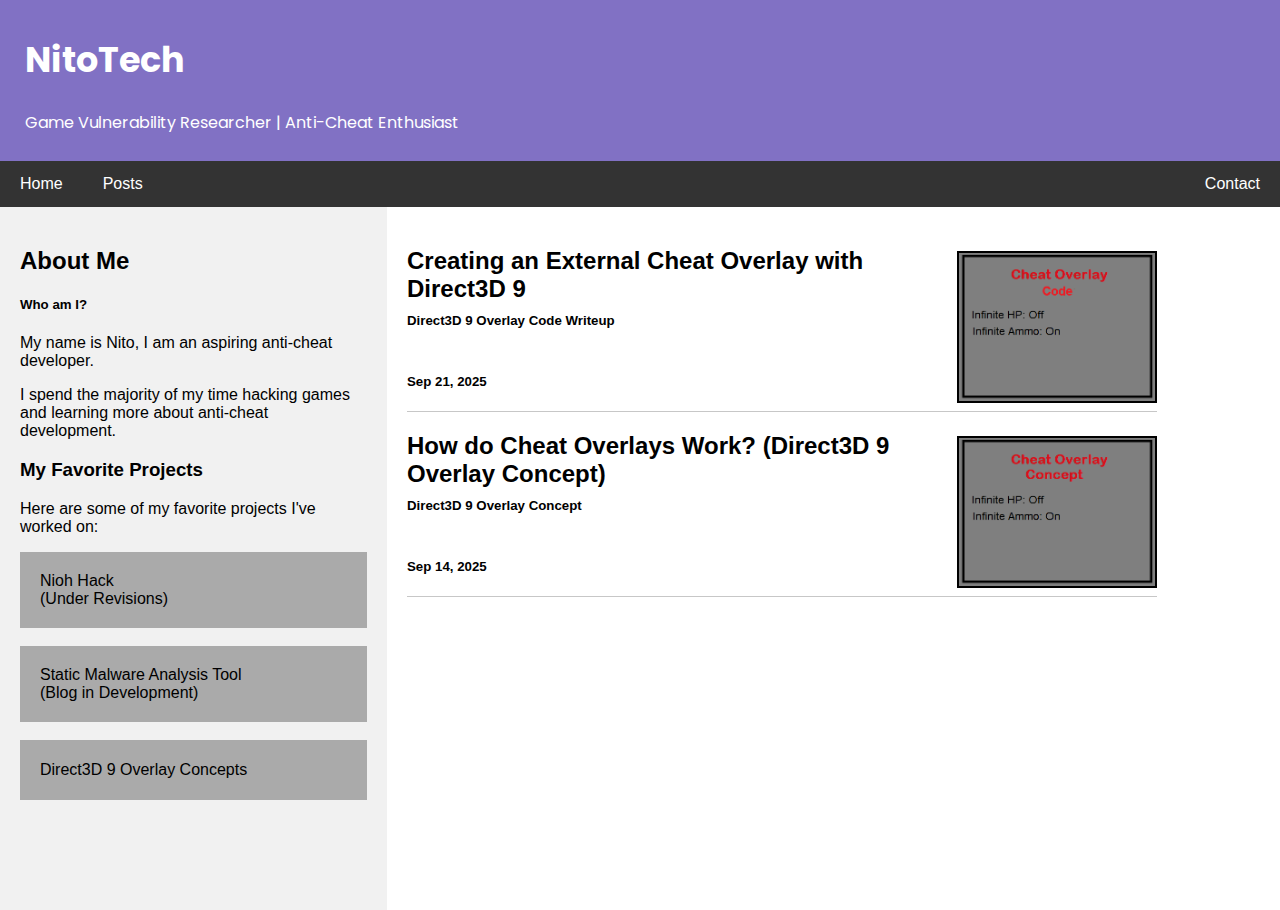
<file: index.html>
<!DOCTYPE html>
<html>
    <title>NitoTech | Home</title>
    <meta charset="UTF-8">
    <meta name="viewport" content="width=device-width, initial-scale=1">
    <link rel="stylesheet" href="./index.css">
    <script src="./posts.js"></script>
    <link rel="preconnect" href="https://fonts.googleapis.com">
    <link rel="preconnect" href="https://fonts.gstatic.com" crossorigin>
    <link href="https://fonts.googleapis.com/css2?family=Poppins:ital,wght@0,400;1,400&display=swap" rel="stylesheet">
    <body>
        <div class="header poppins-regular">
            <h1>NitoTech</h1>
            <p>Game Vulnerability Researcher | Anti-Cheat Enthusiast</p>
        </div>

        <div class="navbar">
            <a href="./index.html">Home</a>
            <a href="./posts.html">Posts</a>
            <a href="./contact.html" class="right">Contact</a>
        </div>

        <div class="row" id="home-row">
            <div class="side">
                <h2>About Me</h2>
                <h5>Who am I?</h5>
                <p>My name is Nito, I am an aspiring anti-cheat developer.</p>
                <p>I spend the majority of my time hacking games and learning more about anti-cheat development.</p>
                <h3>My Favorite Projects</h3>
                <p>Here are some of my favorite projects I've worked on:</p>
                <div class="mini-posts"><a href="#HackingNioh">Nioh Hack<br>(Under Revisions)</a></div><br>
                <div class="mini-posts"><a href="#SMAT">Static Malware Analysis Tool<br>(Blog in Development)</a></div><br>
                <div class="mini-posts"><a href="./posts/how-do-cheat-overlays-work/">Direct3D 9 Overlay Concepts</a></div>
            </div>
            <div class="main" id="main">
            </div>
        </div>
    </body>
</html>
</file>
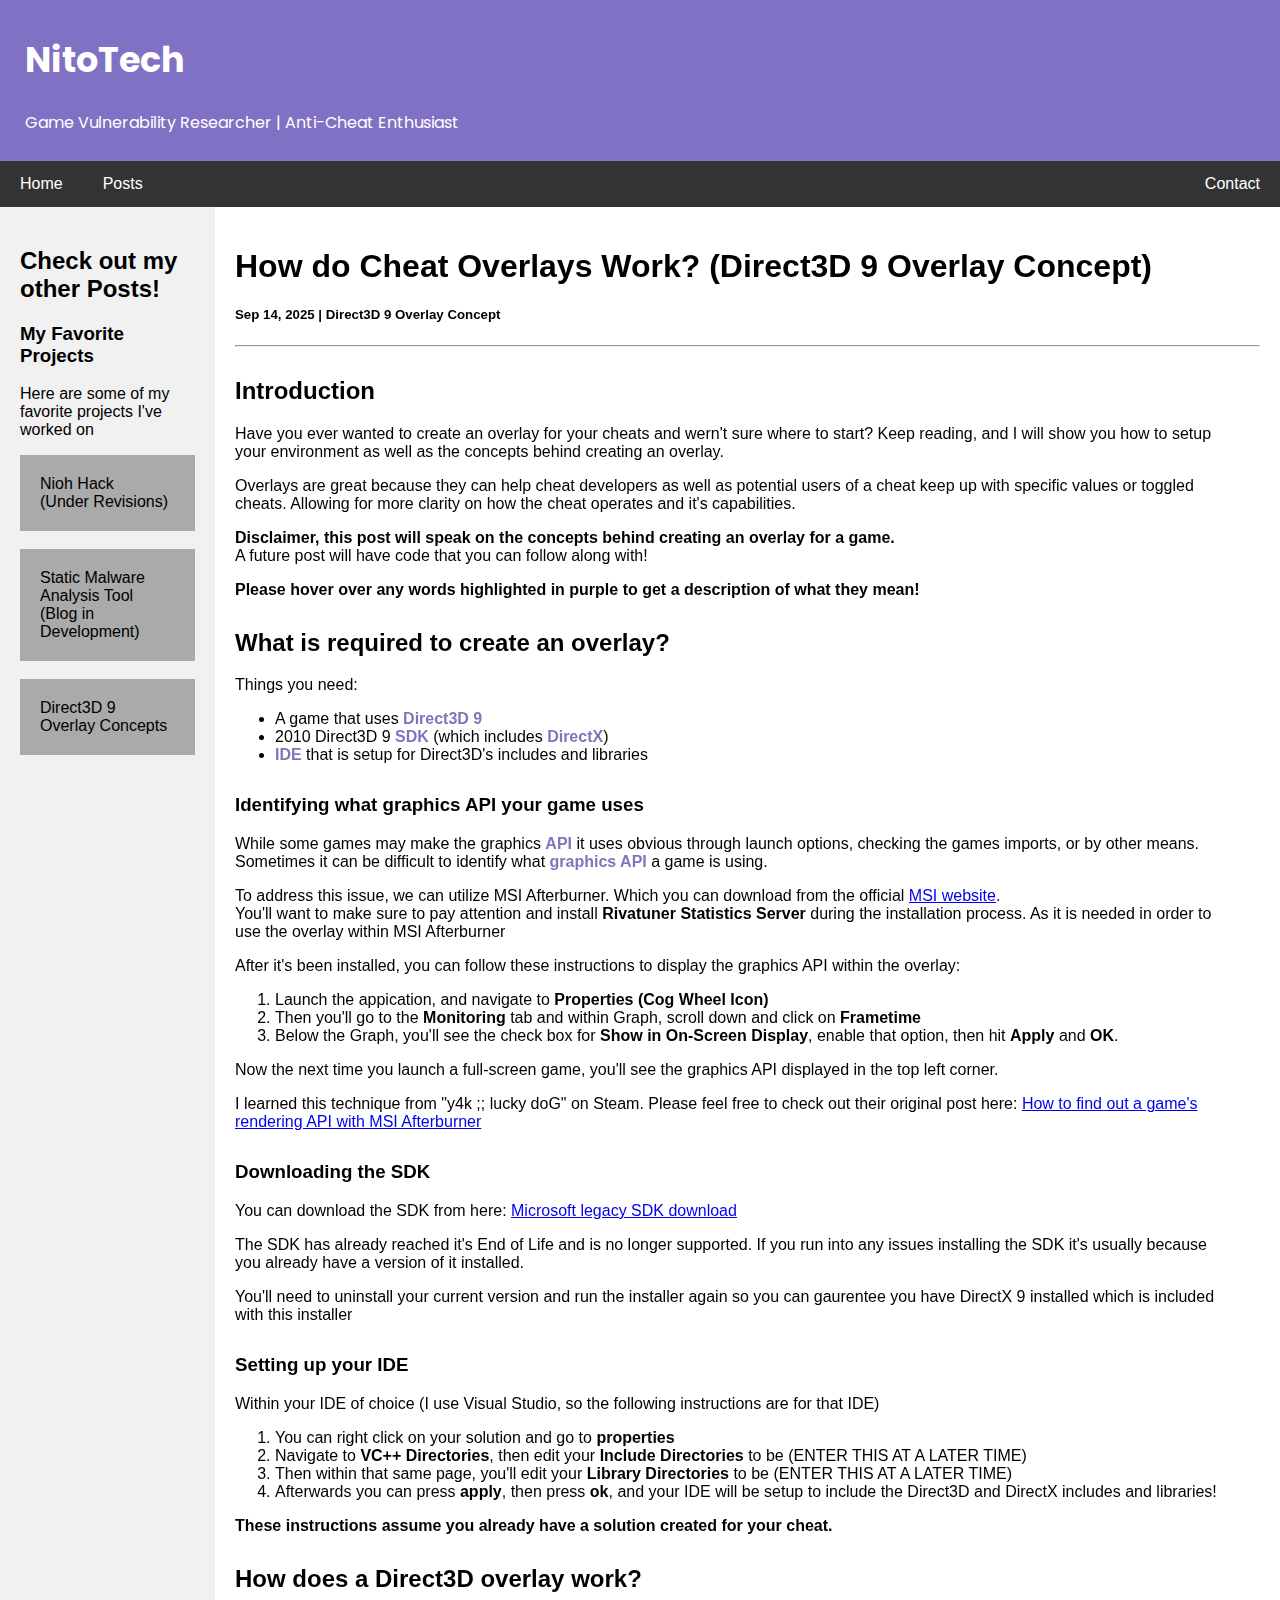
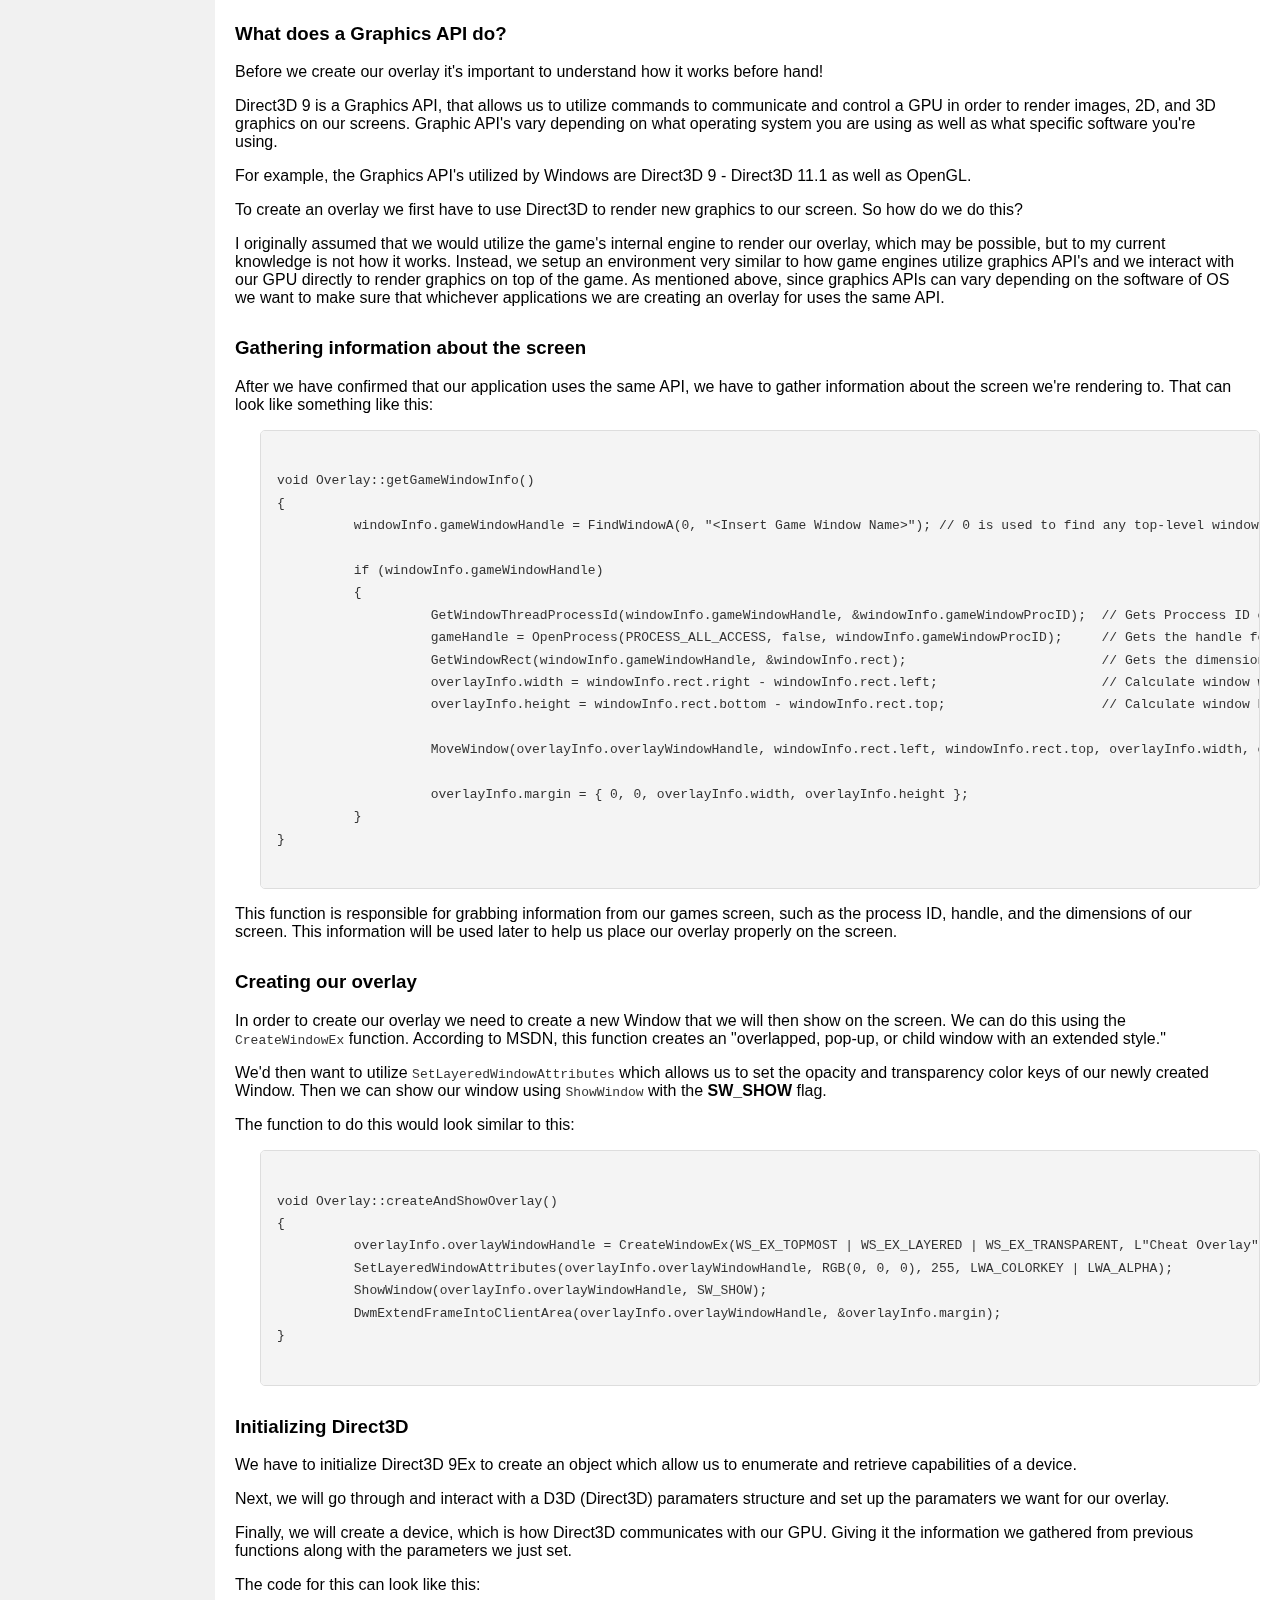
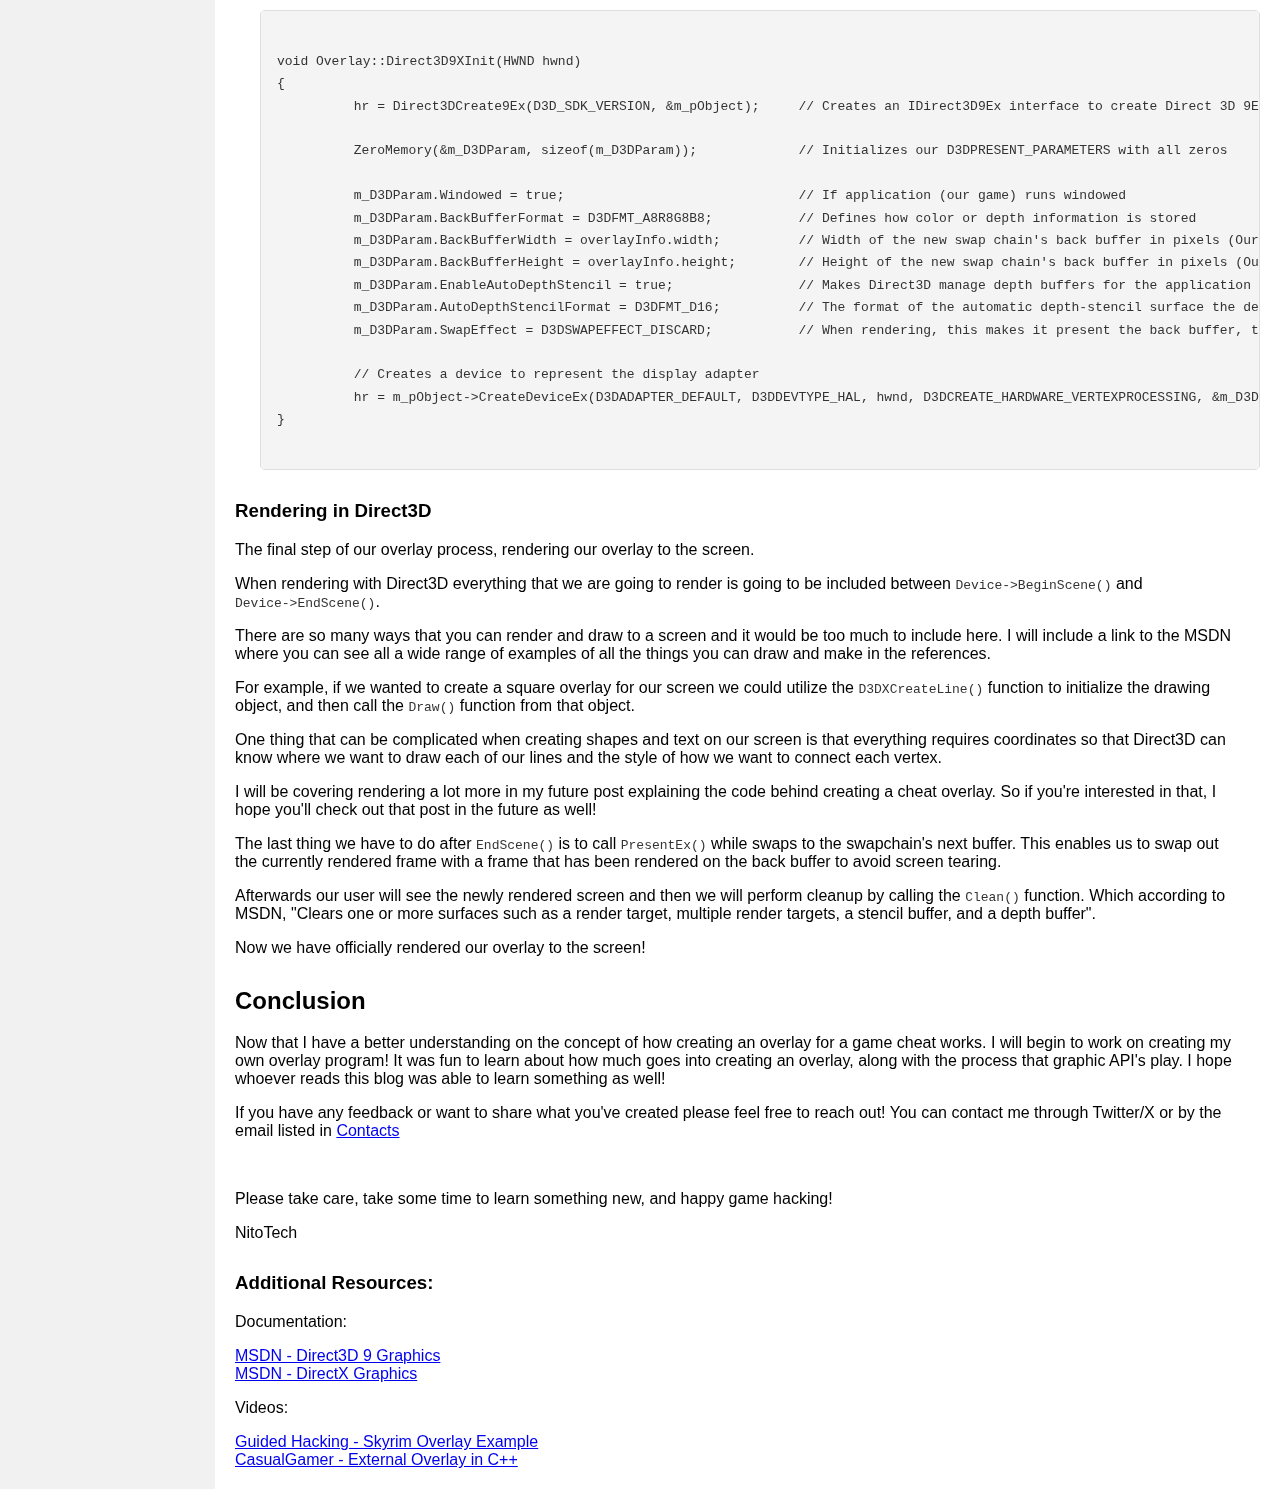
<file: posts/concepts-for-creating-an-overlay/index.html>
<!DOCTYPE html>
<html>
    <title>NitoTech | Creating an Overlay with Direct3D 9 (Concepts)</title>
    <meta charset="UTF-8">
    <meta name="viewport" content="width=device-width, initial-scale=1">
    <link rel="stylesheet" href="../../index.css">
    <link rel="preconnect" href="https://fonts.googleapis.com">
    <link rel="preconnect" href="https://fonts.gstatic.com" crossorigin>
    <link href="https://fonts.googleapis.com/css2?family=Poppins:ital,wght@0,400;1,400&display=swap" rel="stylesheet">
    <script src="../../blog.js"></script>
    <body>
        <div class="header poppins-regular">
            <h1>NitoTech</h1>
            <p>Game Vulnerability Researcher | Anti-Cheat Enthusiast</p>
        </div>

        <div class="navbar">
            <a href="../../index.html">Home</a>
            <a href="../../posts.html">Posts</a>
            <a href="../../contact.html" class="right">Contact</a>
        </div>

        <div class="row">
            <div class="blog-side">
                <h2>Check out my <br>other Posts!</h2>
                <h3>My Favorite Projects</h3>
                <p>Here are some of my favorite projects I've worked on</p>
                <div class="mini-posts"><a href="#HackingNioh">Nioh Hack<br>(Under Revisions)</a></div><br>
                <div class="mini-posts"><a href="#SMAT">Static Malware Analysis Tool<br>(Blog in Development)</a></div><br>
                <div class="mini-posts"><a href="./posts/2025-9-14-creating-an-overlay-for-your-cheats-with-direct3d-9.html">Direct3D 9 Overlay Concepts</a></div>
            </div>
            <div class="blog-main">
                <h1>How do Cheat Overlays Work? (Direct3D 9 Overlay Concept)</h1>
                <h5>Sep 14, 2025 | Direct3D 9 Overlay Concept</h5>
                <hr>
                <h2>Introduction</h2>
                    <p>
                        Have you ever wanted to create an overlay for your cheats and wern't sure where to start? Keep reading, and I will show you how to setup your environment 
                        as well as the concepts behind creating an overlay.
                    </p>
                    <p>
                        Overlays are great because they can help cheat developers as well as potential users of a cheat keep up with specific values or toggled cheats. 
                        Allowing for more clarity on how the cheat operates and it's capabilities.
                    </p>
                    <p>
                        <strong>Disclaimer, this post will speak on the concepts behind creating an overlay for a game.<br></strong>A future post will have code that you can follow along with!
                    </p>
                    <p><strong>Please hover over any words highlighted in purple to get a description of what they mean!</strong></p>
                
                <h2>What is required to create an overlay?</h2>
                    <p>
                        Things you need:
                    </p>
                    <ul>
                        <li>A game that uses <span class="hover-word">Direct3D 9</span></li>
                        <li>2010 Direct3D 9 <span class="hover-word">SDK</span> (which includes <span class="hover-word">DirectX</span>)</li>
                        <li><span class="hover-word">IDE</span> that is setup for Direct3D's includes and libraries</li>
                    </ul>
                
                <h3>Identifying what graphics API your game uses</h3>
                    <p>
                        While some games may make the graphics <span class="hover-word">API</span> it uses obvious through launch options, checking the games imports, or by other means. 
                        Sometimes it can be difficult to identify what <span class="hover-word">graphics API</span> a game is using.
                    </p>
                    <p>
                        To address this issue, we can utilize MSI Afterburner. Which you can download from the official 
                        <a href="https://www.msi.com/Landing/afterburner/graphics-cards">MSI website</a>.<br>You'll want to make sure to pay attention and install 
                        <strong>Rivatuner Statistics Server</strong> during the installation process. As it is needed in order to use the overlay within MSI Afterburner
                    </p>
                    <p>After it's been installed, you can follow these instructions to display the graphics API within the overlay:</p> 
                    <ol>
                        <li>Launch the appication, and navigate to <strong>Properties (Cog Wheel Icon)</strong></li>
                        <li>Then you'll go to the <strong>Monitoring</strong> tab and within Graph, scroll down and click on <strong>Frametime</strong></li>
                        <li>
                            Below the Graph, you'll see the check box for <strong>Show in On-Screen Display</strong>, enable that option, 
                            then hit <strong>Apply</strong> and <strong>OK</strong>.
                        </li>
                    </ol>
                    <p>Now the next time you launch a full-screen game, you'll see the graphics API displayed in the top left corner.</p>
                    <p>
                        I learned this technique from "y4k ;; lucky doG" on Steam. Please feel free to check out their original post here: 
                        <a href="https://steamcommunity.com/sharedfiles/filedetails/?id=3223284929">How to find out a game's rendering API with MSI Afterburner</a>
                    </p>

                <h3>Downloading the SDK</h3>
                    <p>You can download the SDK from here: <a href="https://www.microsoft.com/en-us/download/details.aspx?id=6812">Microsoft legacy SDK download</a></p>
                    <p>
                        The SDK has already reached it's End of Life and is no longer supported. If you run into any issues installing the SDK it's usually 
                        because you already have a version of it installed.
                    </p>
                    <p>
                        You'll need to uninstall your current version and run the installer again so you can gaurentee you have DirectX 9 installed which is 
                        included with this installer
                    </p>

                <h3>Setting up your IDE</h3>
                    <p>Within your IDE of choice (I use Visual Studio, so the following instructions are for that IDE)</p>
                    <ol>
                        <li>You can right click on your solution and go to <strong>properties</strong></li>
                        <li>Navigate to <strong>VC++ Directories</strong>, then edit your <strong>Include Directories</strong> to be (ENTER THIS AT A LATER TIME)</li>
                        <li>Then within that same page, you'll edit your <strong>Library Directories</strong> to be (ENTER THIS AT A LATER TIME)</li>
                        <li>
                            Afterwards you can press <strong>apply</strong>, then press <strong>ok</strong>, and your IDE will be setup 
                            to include the Direct3D and DirectX includes and libraries!
                        </li>
                    </ol>
                    <p><strong>These instructions assume you already have a solution created for your cheat.</strong></p>
                
                <h2>How does a Direct3D overlay work?</h2>

                <h3>What does a Graphics API do?</h3>
                    <p>Before we create our overlay it's important to understand how it works before hand!</p>
                    <p>
                        Direct3D 9 is a Graphics API, that allows us to utilize commands to communicate and control a GPU in order to render images, 2D, and 3D graphics on our screens.
                        Graphic API's vary depending on what operating system you are using as well as what specific software you're using.
                    </p>
                    <p>For example, the Graphics API's utilized by Windows are Direct3D 9 - Direct3D 11.1 as well as OpenGL.</p>
                    <p>To create an overlay we first have to use Direct3D to render new graphics to our screen. So how do we do this?</p>
                    <p>
                        I originally assumed that we would utilize the game's internal engine to render our overlay, which may be possible, but to my current knowledge is not how it works. Instead, we setup an environment very similar to how
                        game engines utilize graphics API's and we interact with our GPU directly to render graphics on top of the game. As mentioned above, since graphics APIs can vary depending on the software of OS we want to make sure that
                        whichever applications we are creating an overlay for uses the same API.
                    </p>

                <h3>Gathering information about the screen</h3>
                    <p>
                        After we have confirmed that our application uses the same API, we have to gather information about the screen we're rendering to. That can look like something like this:
                    </p>
                    <pre><code>
void Overlay::getGameWindowInfo()
{
	windowInfo.gameWindowHandle = FindWindowA(0, "&lt;Insert Game Window Name&gt;"); // 0 is used to find any top-level window that matches the listed window name

	if (windowInfo.gameWindowHandle)
	{
		GetWindowThreadProcessId(windowInfo.gameWindowHandle, &windowInfo.gameWindowProcID);  // Gets Proccess ID of our targeted Window
		gameHandle = OpenProcess(PROCESS_ALL_ACCESS, false, windowInfo.gameWindowProcID);     // Gets the handle for the Process
		GetWindowRect(windowInfo.gameWindowHandle, &windowInfo.rect);                         // Gets the dimensions of the window
		overlayInfo.width = windowInfo.rect.right - windowInfo.rect.left;                     // Calculate window width
		overlayInfo.height = windowInfo.rect.bottom - windowInfo.rect.top;                    // Calculate window height

		MoveWindow(overlayInfo.overlayWindowHandle, windowInfo.rect.left, windowInfo.rect.top, overlayInfo.width, overlayInfo.height, true); // Used to move our overlay to the targeted area, and paint it over the current window

		overlayInfo.margin = { 0, 0, overlayInfo.width, overlayInfo.height };
	}
}
                    </code></pre>
                    <p>
                        This function is responsible for grabbing information from our games screen, such as the process ID, handle, and the dimensions of our screen. This information will be used later to help us place our overlay
                        properly on the screen.
                    </p>

                <h3>Creating our overlay</h3>
                    <p>In order to create our overlay we need to create a new Window that we will then show on the screen. We can do this using the <code>CreateWindowEx</code> function. According to MSDN, this function creates an "overlapped, pop-up, or child window with an extended style."</p>
                    <p>We'd then want to utilize <code>SetLayeredWindowAttributes</code> which allows us to set the opacity and transparency color keys of our newly created Window. Then we can show our window using <code>ShowWindow</code> with the <strong>SW_SHOW</strong> flag.</p>
                    <p>The function to do this would look similar to this:</p>
                    <pre><code>
void Overlay::createAndShowOverlay()
{
	overlayInfo.overlayWindowHandle = CreateWindowEx(WS_EX_TOPMOST | WS_EX_LAYERED | WS_EX_TRANSPARENT, L"Cheat Overlay", L"Cheat Overlay", WS_POPUP, 1, 1, overlayInfo.width, overlayInfo.height, 0, 0, hInstance, 0);
	SetLayeredWindowAttributes(overlayInfo.overlayWindowHandle, RGB(0, 0, 0), 255, LWA_COLORKEY | LWA_ALPHA);
	ShowWindow(overlayInfo.overlayWindowHandle, SW_SHOW);
	DwmExtendFrameIntoClientArea(overlayInfo.overlayWindowHandle, &overlayInfo.margin);
}
                    </code></pre>

                <h3>Initializing Direct3D</h3>
                    <p>We have to initialize Direct3D 9Ex to create an object which allow us to enumerate and retrieve capabilities of a device.</p>
                    <p>Next, we will go through and interact with a D3D (Direct3D) paramaters structure and set up the paramaters we want for our overlay.</p>
                    <p>Finally, we will create a device, which is how Direct3D communicates with our GPU. Giving it the information we gathered from previous functions along with the parameters we just set.</p>
                    <p>The code for this can look like this: </p>
                    <pre><code>
void Overlay::Direct3D9XInit(HWND hwnd)
{
	hr = Direct3DCreate9Ex(D3D_SDK_VERSION, &m_pObject);     // Creates an IDirect3D9Ex interface to create Direct 3D 9Ex objects

	ZeroMemory(&m_D3DParam, sizeof(m_D3DParam));             // Initializes our D3DPRESENT_PARAMETERS with all zeros

	m_D3DParam.Windowed = true;                              // If application (our game) runs windowed
	m_D3DParam.BackBufferFormat = D3DFMT_A8R8G8B8;           // Defines how color or depth information is stored
	m_D3DParam.BackBufferWidth = overlayInfo.width;          // Width of the new swap chain's back buffer in pixels (Our overlay's width)
	m_D3DParam.BackBufferHeight = overlayInfo.height;        // Height of the new swap chain's back buffer in pixels (Our overlay's height)
	m_D3DParam.EnableAutoDepthStencil = true;                // Makes Direct3D manage depth buffers for the application
	m_D3DParam.AutoDepthStencilFormat = D3DFMT_D16;          // The format of the automatic depth-stencil surface the device will create
	m_D3DParam.SwapEffect = D3DSWAPEFFECT_DISCARD;           // When rendering, this makes it present the back buffer, then discard it

	// Creates a device to represent the display adapter
	hr = m_pObject->CreateDeviceEx(D3DADAPTER_DEFAULT, D3DDEVTYPE_HAL, hwnd, D3DCREATE_HARDWARE_VERTEXPROCESSING, &m_D3DParam, 0, &m_pDevice);
}
                    </code></pre>
                
                <h3>Rendering in Direct3D</h3>
                    <p>The final step of our overlay process, rendering our overlay to the screen.</p>
                    <p>When rendering with Direct3D everything that we are going to render is going to be included between <code>Device->BeginScene()</code> and <br><code>Device->EndScene()</code>.</p>
                    <p>There are so many ways that you can render and draw to a screen and it would be too much to include here. I will include a link to the MSDN where you can see all a wide range of examples of all the things you can draw and make in the references.</p>
                    <p>For example, if we wanted to create a square overlay for our screen we could utilize the <code>D3DXCreateLine()</code> function to initialize the drawing object, and then call the <code>Draw()</code> function from that object.</p>
                    <p>One thing that can be complicated when creating shapes and text on our screen is that everything requires coordinates so that Direct3D can know where we want to draw each of our lines and the style of how we want to connect each vertex.</p>
                    <p>I will be covering rendering a lot more in my future post explaining the code behind creating a cheat overlay. So if you're interested in that, I hope you'll check out that post in the future as well!</p>
                    <p>The last thing we have to do after <code>EndScene()</code> is to call <code>PresentEx()</code> while swaps to the swapchain's next buffer. This enables us to swap out the currently rendered frame with a frame that has been rendered on the back buffer to avoid screen tearing.</p>
                    <p>Afterwards our user will see the newly rendered screen and then we will perform cleanup by calling the <code>Clean()</code> function. Which according to MSDN, "Clears one or more surfaces such as a render target, multiple render targets, a stencil buffer, and a depth buffer".</p>
                    <p>Now we have officially rendered our overlay to the screen!</p>

                <h2>Conclusion</h2>
                    <p>Now that I have a better understanding on the concept of how creating an overlay for a game cheat works. I will begin to work on creating my own overlay program! It was fun to learn about how much goes into creating an overlay, along with the process that graphic API's play. I hope whoever reads this blog was able to learn something as well!</p>
                    <p>If you have any feedback or want to share what you've created please feel free to reach out! You can contact me through Twitter/X or by the email listed in <a href="../../contact.html">Contacts</a></p>
                    <br>
                    <p>Please take care, take some time to learn something new, and happy game hacking!</p>
                    <p>NitoTech</p>
                
                <h3>Additional Resources:</h3>
                    <p>Documentation:</p>
                    <a href="https://learn.microsoft.com/en-us/windows/win32/direct3d9/dx9-graphics">MSDN - Direct3D 9 Graphics</a>
                    <br>
                    <a href="https://learn.microsoft.com/en-us/windows/win32/directx">MSDN - DirectX Graphics</a>

                    <p>Videos:</p>
                    <a href="https://www.youtube.com/watch?v=i8Cn7fydNUA">Guided Hacking - Skyrim Overlay Example</a>
                    <br>
                    <a href="https://www.youtube.com/watch?v=BIZyxja3Qls">CasualGamer - External Overlay in C++</a>
            </div>
        </div>
    </body>
</html>
</file>
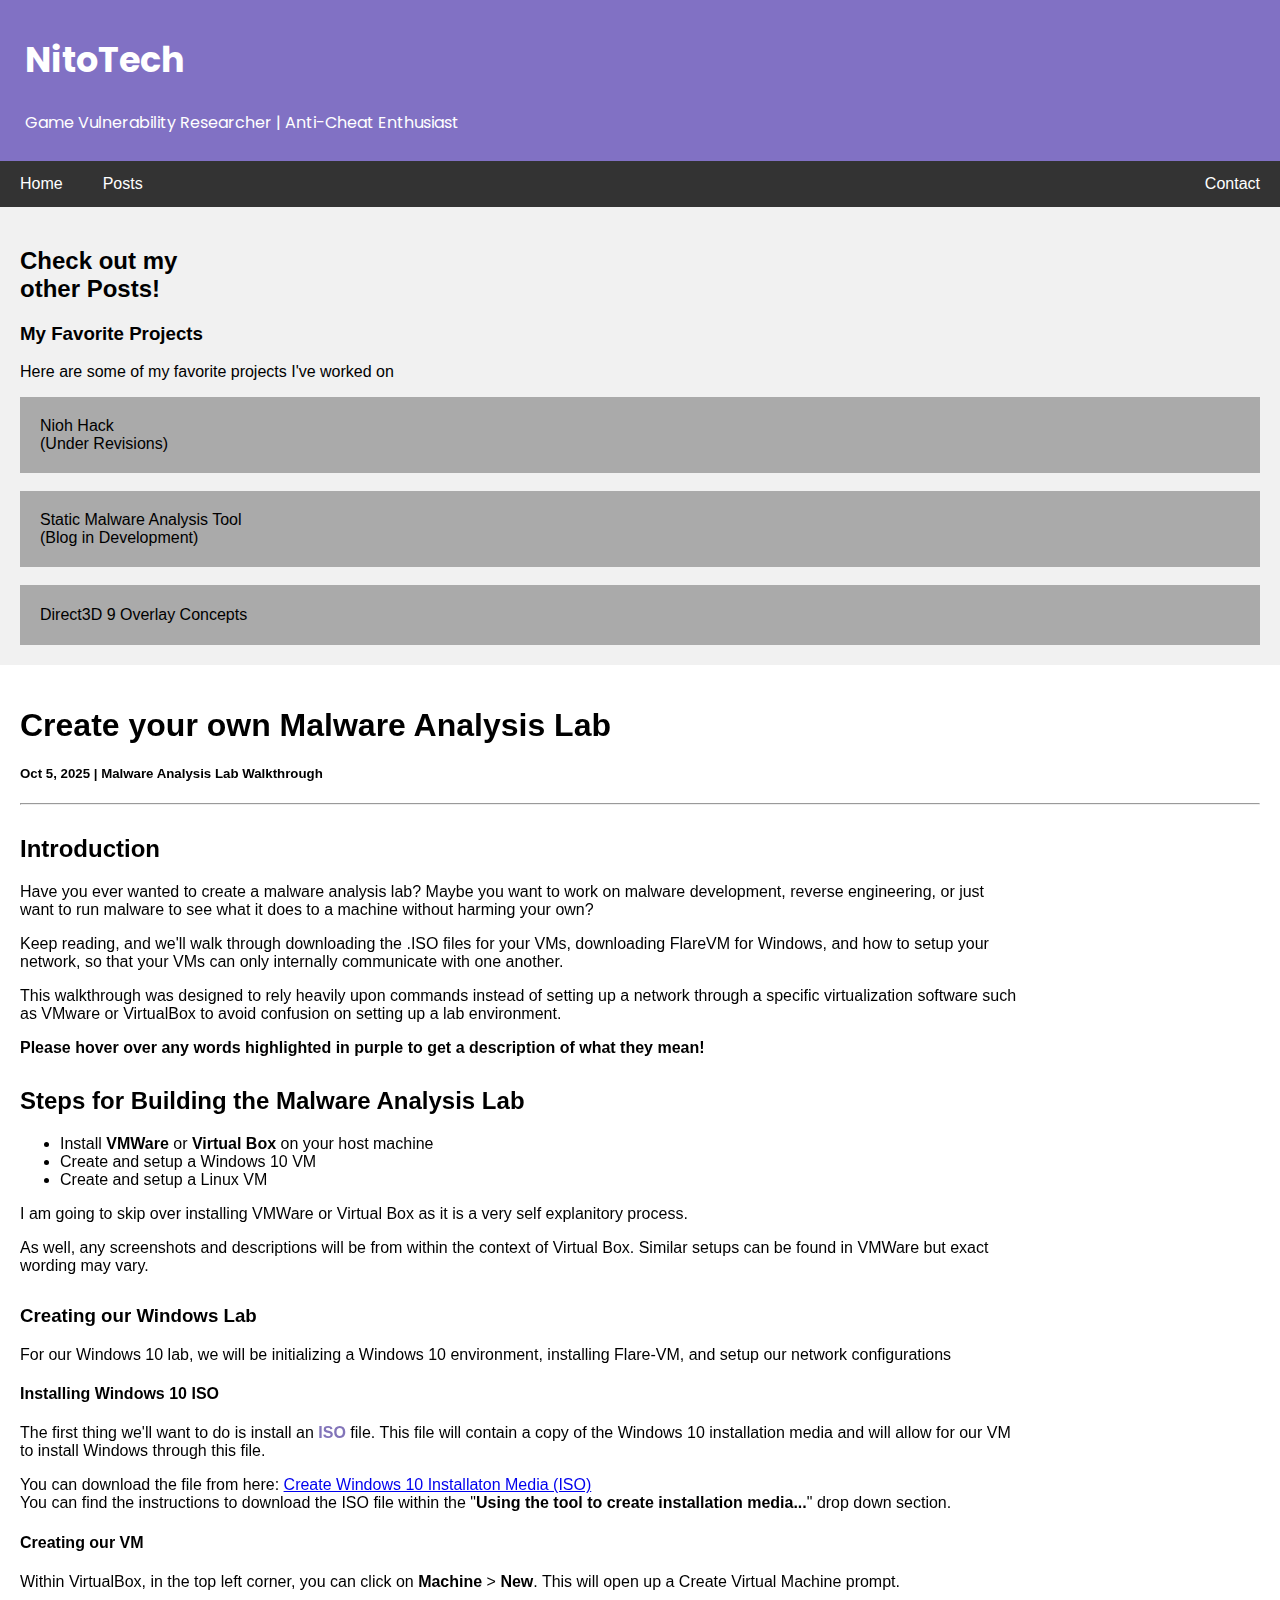
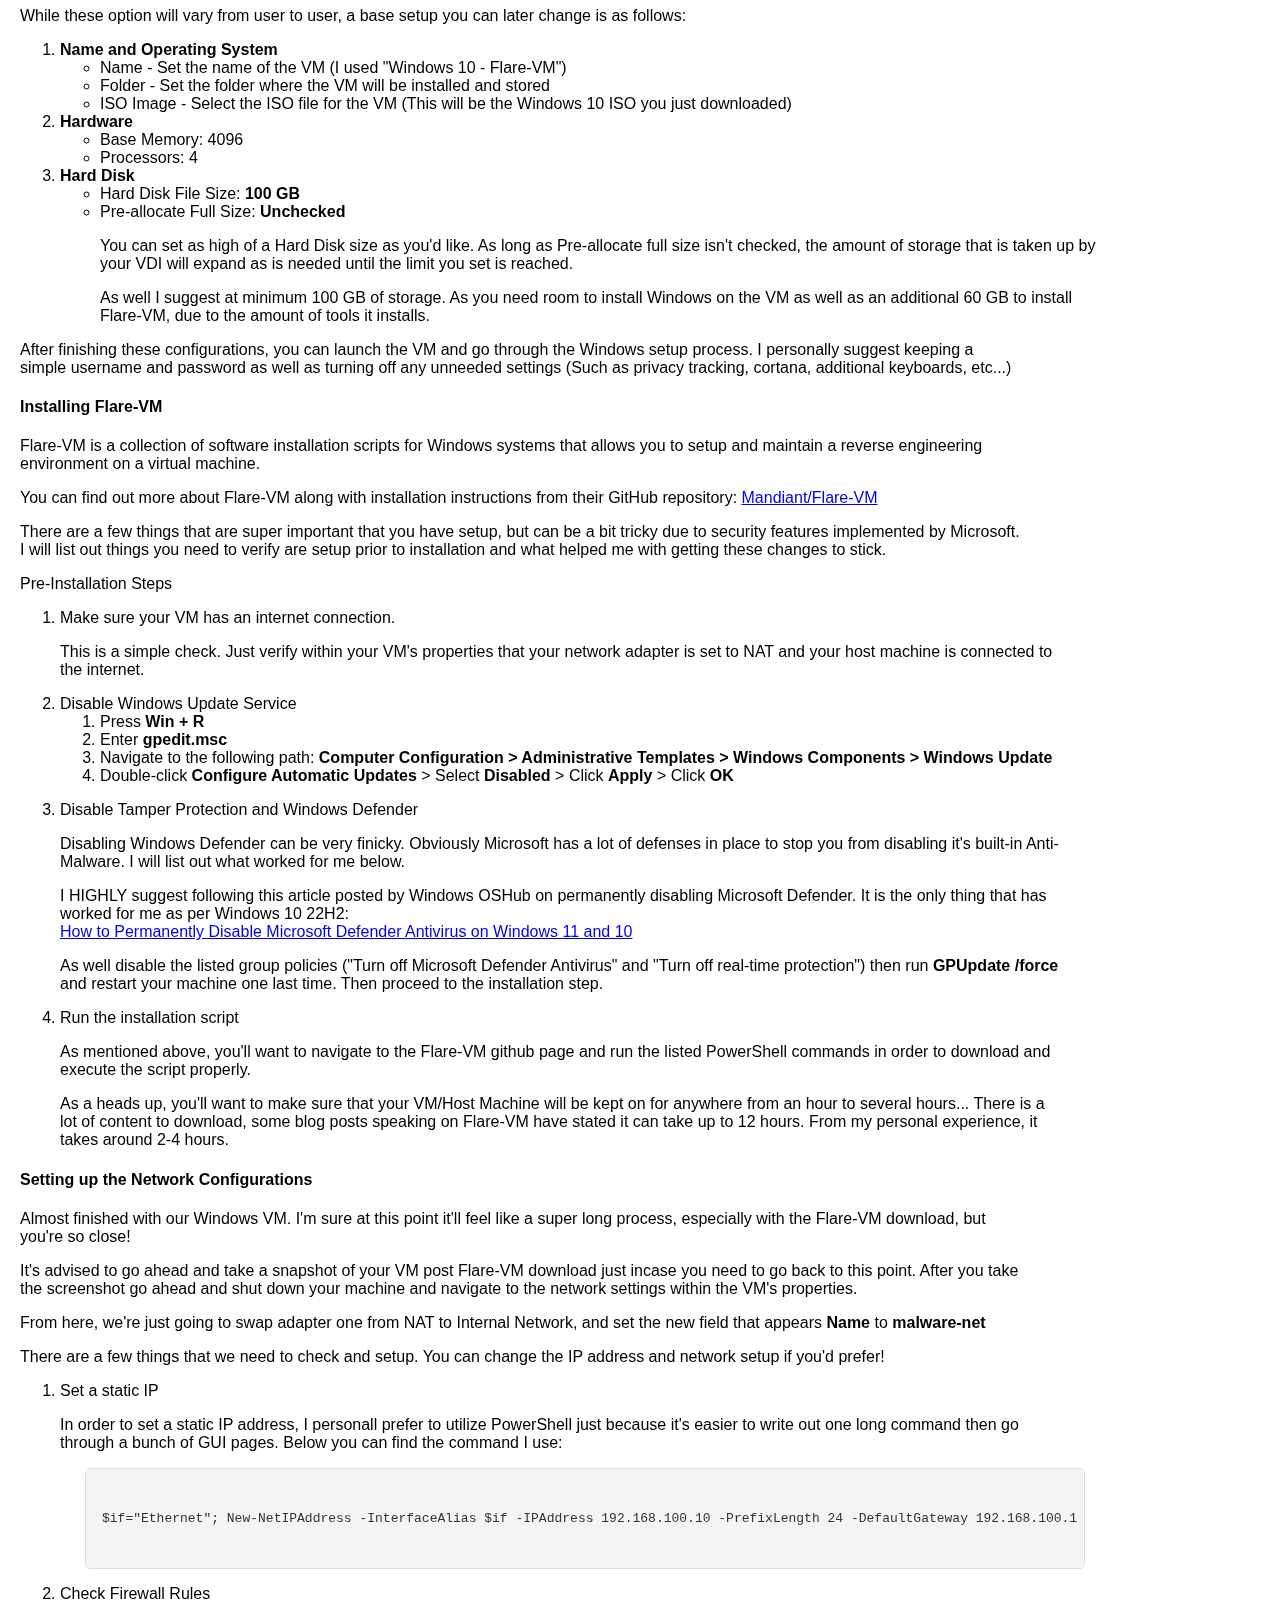
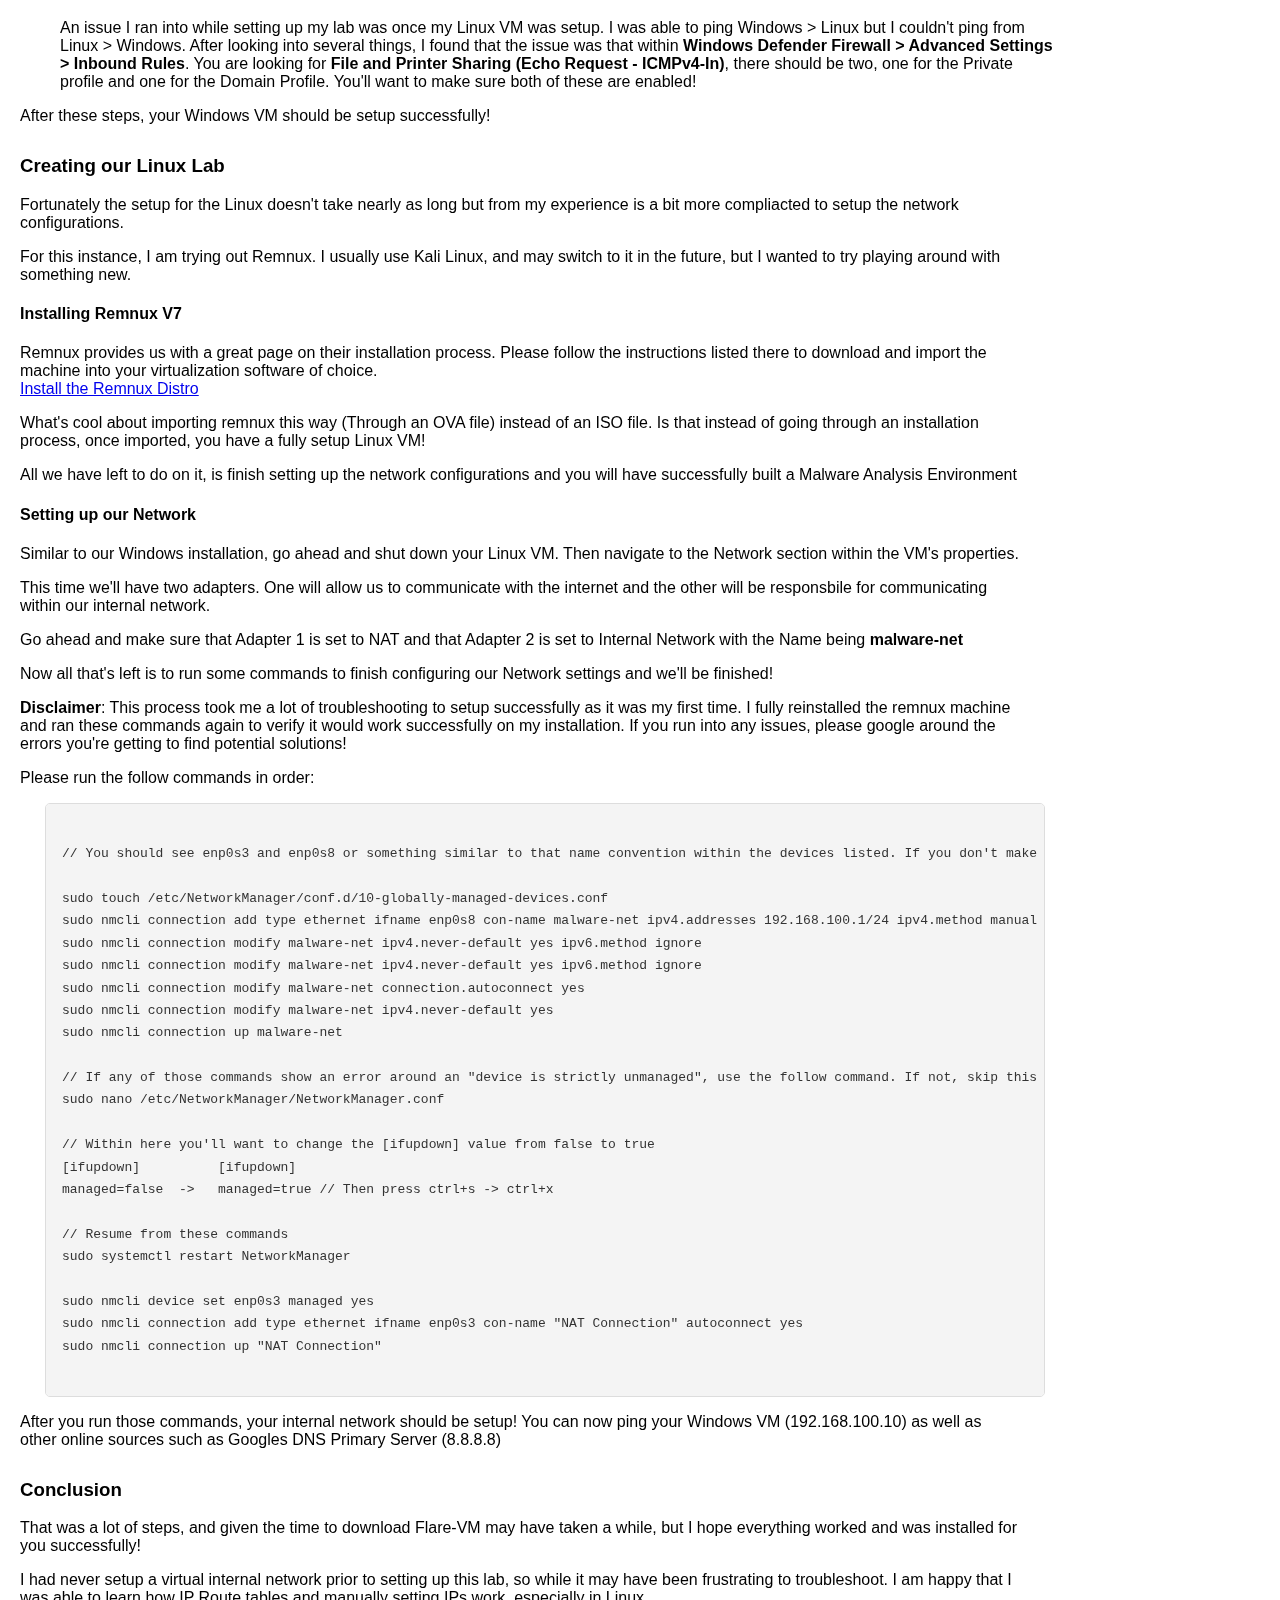
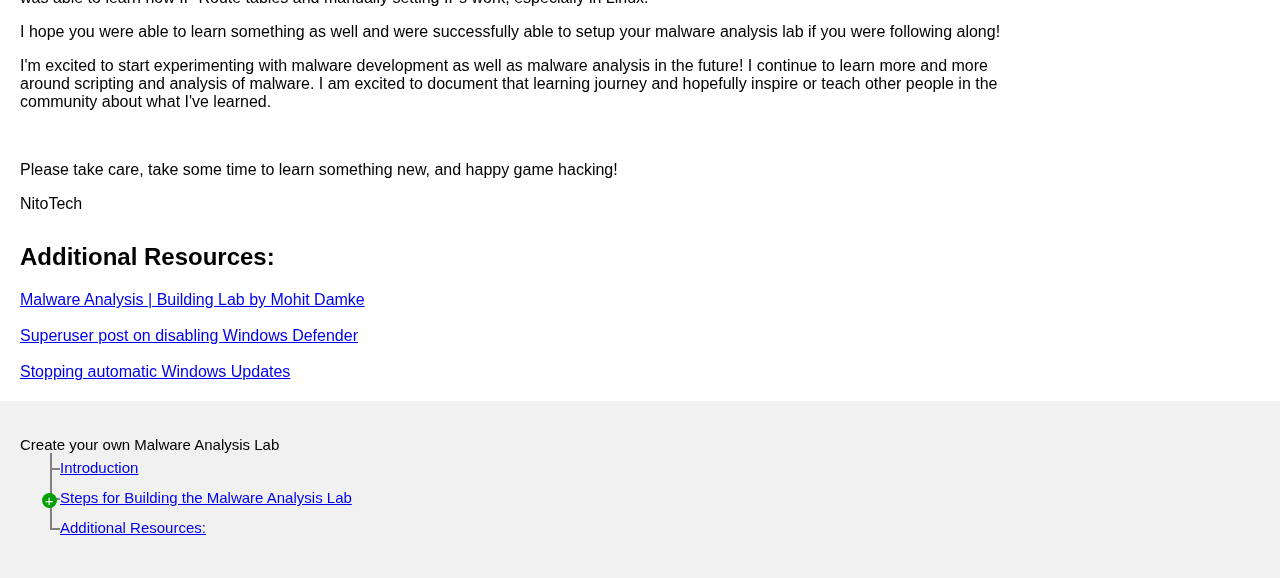
<file: posts/create-your-own-malware-analysis-lab/index.html>
<!DOCTYPE html>
<html>
    <title>NitoTech | Create your own Malware Analysis Lab</title>
    <meta charset="UTF-8">
    <meta name="viewport" content="width=device-width, initial-scale=1">
    <link rel="stylesheet" href="../../index.css">
    <link rel="preconnect" href="https://fonts.googleapis.com">
    <link rel="preconnect" href="https://fonts.gstatic.com" crossorigin>
    <link href="https://fonts.googleapis.com/css2?family=Poppins:ital,wght@0,400;1,400&display=swap" rel="stylesheet">
    <script src="../../blog.js"></script>
    <script src="../../toc.js"></script>
    <body>
        <div class="header poppins-regular">
            <h1>NitoTech</h1>
            <p>Game Vulnerability Researcher | Anti-Cheat Enthusiast</p>
        </div>

        <div class="navbar">
            <a href="../../index.html">Home</a>
            <a href="../../posts.html">Posts</a>
            <a href="../../contact.html" class="right">Contact</a>
        </div>

        <div class="row">
            <div class="blog-side">
                <h2>Check out my <br>other Posts!</h2>
                <h3>My Favorite Projects</h3>
                <p>Here are some of my favorite projects I've worked on</p>
                <div class="mini-posts"><a href="#HackingNioh">Nioh Hack<br>(Under Revisions)</a></div><br>
                <div class="mini-posts"><a href="#SMAT">Static Malware Analysis Tool<br>(Blog in Development)</a></div><br>
                <div class="mini-posts"><a href="../how-do-cheat-overlays-work/">Direct3D 9 Overlay Concepts</a></div>
            </div>
            <div class="blog-main">
                <h1>Create your own Malware Analysis Lab</h1>
                <h5>Oct 5, 2025 | Malware Analysis Lab Walkthrough</h5>
                <hr>
                <h2>Introduction</h2>
                    <p>
                        Have you ever wanted to create a malware analysis lab? Maybe you want to work on malware development, reverse engineering, or just want to run malware to see what it does to a machine without harming your own?
                    </p>
                    <p>
                        Keep reading, and we'll walk through downloading the .ISO files for your VMs, downloading FlareVM for Windows, and how to setup your network, so that your VMs can only internally communicate with one another.
                    </p>
                    <p>This walkthrough was designed to rely heavily upon commands instead of setting up a network through a specific virtualization software such as VMware or VirtualBox to avoid confusion on setting up a lab environment.</p>
                    <p><strong>Please hover over any words highlighted in purple to get a description of what they mean!</strong></p>

                <h2>Steps for Building the Malware Analysis Lab</h2>
                    <ul>
                        <li>Install <strong>VMWare</strong> or <strong>Virtual Box</strong> on your host machine</li>
                        <li>Create and setup a Windows 10 VM</li>
                        <li>Create and setup a Linux VM</li>
                    </ul>
                    <p>I am going to skip over installing VMWare or Virtual Box as it is a very self explanitory process.</p>
                    <p>As well, any screenshots and descriptions will be from within the context of Virtual Box. Similar setups can be found in VMWare but exact wording may vary.</p>
                
                <h3>Creating our Windows Lab</h3>
                    <p>For our Windows 10 lab, we will be initializing a Windows 10 environment, installing Flare-VM, and setup our network configurations</p>

                    <h4>Installing Windows 10 ISO</h4>
                        <p>The first thing we'll want to do is install an <span class="hover-word">ISO</span> file. This file will contain a copy of the Windows 10 installation media and will allow for our VM to install Windows through this file.</p>
                        <p>
                            You can download the file from here: <a href="https://www.microsoft.com/en-us/software-download/windows10">Create Windows 10 Installaton Media (ISO)</a><br>
                            You can find the instructions to download the ISO file within the "<strong>Using the tool to create installation media...</strong>" drop down section.
                        </p>
                    
                    <h4>Creating our VM</h4>
                        <p>Within VirtualBox, in the top left corner, you can click on <strong>Machine</strong> > <strong>New</strong>. This will open up a Create Virtual Machine prompt.</p>
                        <p>While these option will vary from user to user, a base setup you can later change is as follows:</p>
                        <ol>
                            <li><strong>Name and Operating System</strong></li>
                            <ul>
                                <li>Name - Set the name of the VM (I used "Windows 10 - Flare-VM")</li>
                                <li>Folder - Set the folder where the VM will be installed and stored</li>
                                <li>ISO Image - Select the ISO file for the VM (This will be the Windows 10 ISO you just downloaded)</li>
                            </ul>
                            
                            <li><strong>Hardware</strong></li>
                            <ul>
                                <li>Base Memory: 4096</li>
                                <li>Processors: 4</li>

                            </ul>
                            <li><strong>Hard Disk</strong></li>
                            <ul>
                                <li>Hard Disk File Size: <strong>100 GB</strong></li>
                                <li>Pre-allocate Full Size: <strong>Unchecked</strong></li>
                                <p>You can set as high of a Hard Disk size as you'd like. As long as Pre-allocate full size isn't checked, the amount of storage that is taken up by your VDI will expand as is needed until the limit you set is reached.</p>
                                <p>As well I suggest at minimum 100 GB of storage. As you need room to install Windows on the VM as well as an additional 60 GB to install Flare-VM, due to the amount of tools it installs.</p>
                            </ul>
                        </ol>
                        <p>
                            After finishing these configurations, you can launch the VM and go through the Windows setup process. I personally suggest keeping a simple username and password as 
                            well as turning off any unneeded settings (Such as privacy tracking, cortana, additional keyboards, etc...)
                        </p>
                    
                    <h4>Installing Flare-VM</h4>
                        <p>Flare-VM is a collection of software installation scripts for Windows systems that allows you to setup and maintain a reverse engineering environment on a virtual machine.</p>
                        <p>You can find out more about Flare-VM along with installation instructions from their GitHub repository: <a href="https://github.com/mandiant/flare-vm">Mandiant/Flare-VM</a></p>
                        <p>
                            There are a few things that are super important that you have setup, but can be a bit tricky due to security features implemented by Microsoft.<br>
                            I will list out things you need to verify are setup prior to installation and what helped me with getting these changes to stick.
                        </p>

                        <p>Pre-Installation Steps</p>
                        <ol>
                            <li>Make sure your VM has an internet connection.</li>
                            <p>This is a simple check. Just verify within your VM's properties that your network adapter is set to NAT and your host machine is connected to the internet.</p>

                            <li>Disable Windows Update Service</li>
                            <ol>
                                <li>Press <strong>Win + R</strong></li>
                                <li>Enter <strong>gpedit.msc</strong></li>
                                <li>Navigate to the following path: <strong>Computer Configuration > Administrative Templates > Windows Components > Windows Update</strong></li>
                                <li>Double-click <strong>Configure Automatic Updates</strong> > Select <strong>Disabled</strong> > Click <strong>Apply</strong> > Click <strong>OK</strong></li>
                                <p></p>
                            </ol>

                            <li>Disable Tamper Protection and Windows Defender</li>
                            <p>Disabling Windows Defender can be very finicky. Obviously Microsoft has a lot of defenses in place to stop you from disabling it's built-in Anti-Malware. I will list out what worked for me below.</p>
                            <p>
                                I HIGHLY suggest following this article posted by Windows OSHub on permanently disabling Microsoft Defender. It is the only thing that has worked for me as per Windows 10 22H2: <br>
                                <a href="https://woshub.com/disable-windows-defender-antivirus/#:%7E:text=To%20completely%20disable%20Windows%20Defender%20Antivirus%20on%20Windows%2011%2C%20you%20need%20to%20boot%20your%20computer%20to%20Safe%20Mode">How to Permanently Disable Microsoft Defender Antivirus on Windows 11 and 10</a>
                            </p>
                            <p>As well disable the listed group policies ("Turn off Microsoft Defender Antivirus" and "Turn off real-time protection") then run <strong>GPUpdate /force</strong> and restart your machine one last time. Then proceed to the installation step.</p>

                            <li>Run the installation script</li>
                            <p>As mentioned above, you'll want to navigate to the Flare-VM github page and run the listed PowerShell commands in order to download and execute the script properly.</p>
                            <p>
                                As a heads up, you'll want to make sure that your VM/Host Machine will be kept on for anywhere from an hour to several hours... There is a lot of content to download, some blog posts speaking on Flare-VM have stated it can take up to 12 hours.
                                From my personal experience, it takes around 2-4 hours.
                            </p>
                        </ol>

                    <h4>Setting up the Network Configurations</h4>
                        <p>Almost finished with our Windows VM. I'm sure at this point it'll feel like a super long process, especially with the Flare-VM download, but you're so close!</p>
                        <p>It's advised to go ahead and take a snapshot of your VM post Flare-VM download just incase you need to go back to this point. After you take the screenshot go ahead and shut down your machine and navigate to the network settings within the VM's properties.</p>
                        <p>From here, we're just going to swap adapter one from NAT to Internal Network, and set the new field that appears <strong>Name</strong> to <strong>malware-net</strong></p>
                        <p>There are a few things that we need to check and setup. You can change the IP address and network setup if you'd prefer!</p>
                        <ol>
                            <li>Set a static IP</li>
                            <p>In order to set a static IP address, I personall prefer to utilize PowerShell just because it's easier to write out one long command then go through a bunch of GUI pages. Below you can find the command I use:</p>
                            <pre><code>
$if="Ethernet"; New-NetIPAddress -InterfaceAlias $if -IPAddress 192.168.100.10 -PrefixLength 24 -DefaultGateway 192.168.100.1 -AddressFamily IPv4; Set-DnsClientServerAddress -InterfaceAlias $if -ServerAddresses 192.168.100.1
                            </code></pre>
                            <li>Check Firewall Rules</li>
                            <p>
                                An issue I ran into while setting up my lab was once my Linux VM was setup. I was able to ping Windows > Linux but I couldn't ping from Linux > Windows. After looking into several things, I found that the issue was that within <strong>Windows Defender Firewall > Advanced Settings > Inbound Rules</strong>.
                                You are looking for <strong>File and Printer Sharing (Echo Request - ICMPv4-In)</strong>, there should be two, one for the Private profile and one for the Domain Profile. You'll want to make sure both of these are enabled!
                            </p>
                        </ol>
                        <p>After these steps, your Windows VM should be setup successfully!</p>

                <h3>Creating our Linux Lab</h3>
                    <p>Fortunately the setup for the Linux doesn't take nearly as long but from my experience is a bit more compliacted to setup the network configurations.</p>
                    <p>For this instance, I am trying out Remnux. I usually use Kali Linux, and may switch to it in the future, but I wanted to try playing around with something new.</p>
                    <p></p>
                    <h4>Installing Remnux V7</h4>
                        <p>
                            Remnux provides us with a great page on their installation process. Please follow the instructions listed there to download and import the machine into your virtualization software of choice.<br>
                            <a href="https://docs.remnux.org/install-distro/get-virtual-appliance">Install the Remnux Distro</a>
                        </p>
                        <p>What's cool about importing remnux this way (Through an OVA file) instead of an ISO file. Is that instead of going through an installation process, once imported, you have a fully setup Linux VM!</p>
                        <p>All we have left to do on it, is finish setting up the network configurations and you will have successfully built a Malware Analysis Environment</p>
                    
                    <h4>Setting up our Network</h4>
                        <p>Similar to our Windows installation, go ahead and shut down your Linux VM. Then navigate to the Network section within the VM's properties.</p>
                        <p>This time we'll have two adapters. One will allow us to communicate with the internet and the other will be responsbile for communicating within our internal network.</p>
                        <p>Go ahead and make sure that Adapter 1 is set to NAT and that Adapter 2 is set to Internal Network with the Name being <strong>malware-net</strong></p>
                        <p>Now all that's left is to run some commands to finish configuring our Network settings and we'll be finished!</p>
                        <p><strong>Disclaimer</strong>: This process took me a lot of troubleshooting to setup successfully as it was my first time. I fully reinstalled the remnux machine and ran these commands again to verify it would work successfully on my installation. If you run into any issues, please google around the errors you're getting to find potential solutions!</p>

                        <p>Please run the follow commands in order: </p>
                        <pre><code>
// You should see enp0s3 and enp0s8 or something similar to that name convention within the devices listed. If you don't make sure you setup the VM adapters correctly.

sudo touch /etc/NetworkManager/conf.d/10-globally-managed-devices.conf
sudo nmcli connection add type ethernet ifname enp0s8 con-name malware-net ipv4.addresses 192.168.100.1/24 ipv4.method manual
sudo nmcli connection modify malware-net ipv4.never-default yes ipv6.method ignore
sudo nmcli connection modify malware-net ipv4.never-default yes ipv6.method ignore
sudo nmcli connection modify malware-net connection.autoconnect yes
sudo nmcli connection modify malware-net ipv4.never-default yes
sudo nmcli connection up malware-net

// If any of those commands show an error around an "device is strictly unmanaged", use the follow command. If not, skip this command.
sudo nano /etc/NetworkManager/NetworkManager.conf

// Within here you'll want to change the [ifupdown] value from false to true 
[ifupdown]          [ifupdown]
managed=false  ->   managed=true // Then press ctrl+s -> ctrl+x

// Resume from these commands
sudo systemctl restart NetworkManager

sudo nmcli device set enp0s3 managed yes
sudo nmcli connection add type ethernet ifname enp0s3 con-name "NAT Connection" autoconnect yes
sudo nmcli connection up "NAT Connection"
                        </code></pre>
                        <p>After you run those commands, your internal network should be setup! You can now ping your Windows VM (192.168.100.10) as well as other online sources such as Googles DNS Primary Server (8.8.8.8)</p>

                <h3>Conclusion</h3>
                    <p>That was a lot of steps, and given the time to download Flare-VM may have taken a while, but I hope everything worked and was installed for you successfully!</p>
                    <p>I had never setup a virtual internal network prior to setting up this lab, so while it may have been frustrating to troubleshoot. I am happy that I was able to learn how IP Route tables and manually setting IPs work, especially in Linux.</p>
                    <p>I hope you were able to learn something as well and were successfully able to setup your malware analysis lab if you were following along!</p>
                    <p>I'm excited to start experimenting with malware development as well as malware analysis in the future! I continue to learn more and more around scripting and analysis of malware. I am excited to document that learning journey and hopefully inspire or teach other people in the community about what I've learned.</p>
                    <br>
                    <p>Please take care, take some time to learn something new, and happy game hacking!</p>
                    <p>NitoTech</p>


                <h2>Additional Resources:</h2>
                        <a href="https://medium.com/@mohitrdamke/malware-analysis-build-lab-by-mohit-damke-2c7be29f2c34">Malware Analysis | Building Lab by Mohit Damke</a>
                        <br><br>
                        <a href="https://superuser.com/questions/1757339/how-to-permanently-disable-windows-defender-real-time-protection-with-gpo/1757341#1757341">Superuser post on disabling Windows Defender</a>
                        <br><br>
                        <a href="https://www.windowscentral.com/how-stop-updates-installing-automatically-windows-10">Stopping automatic Windows Updates</a>
            </div>
            <div id="toc">
                <ul id="toc-list"></ul>
            </div>
        </div>
    </body>
</html>
</file>
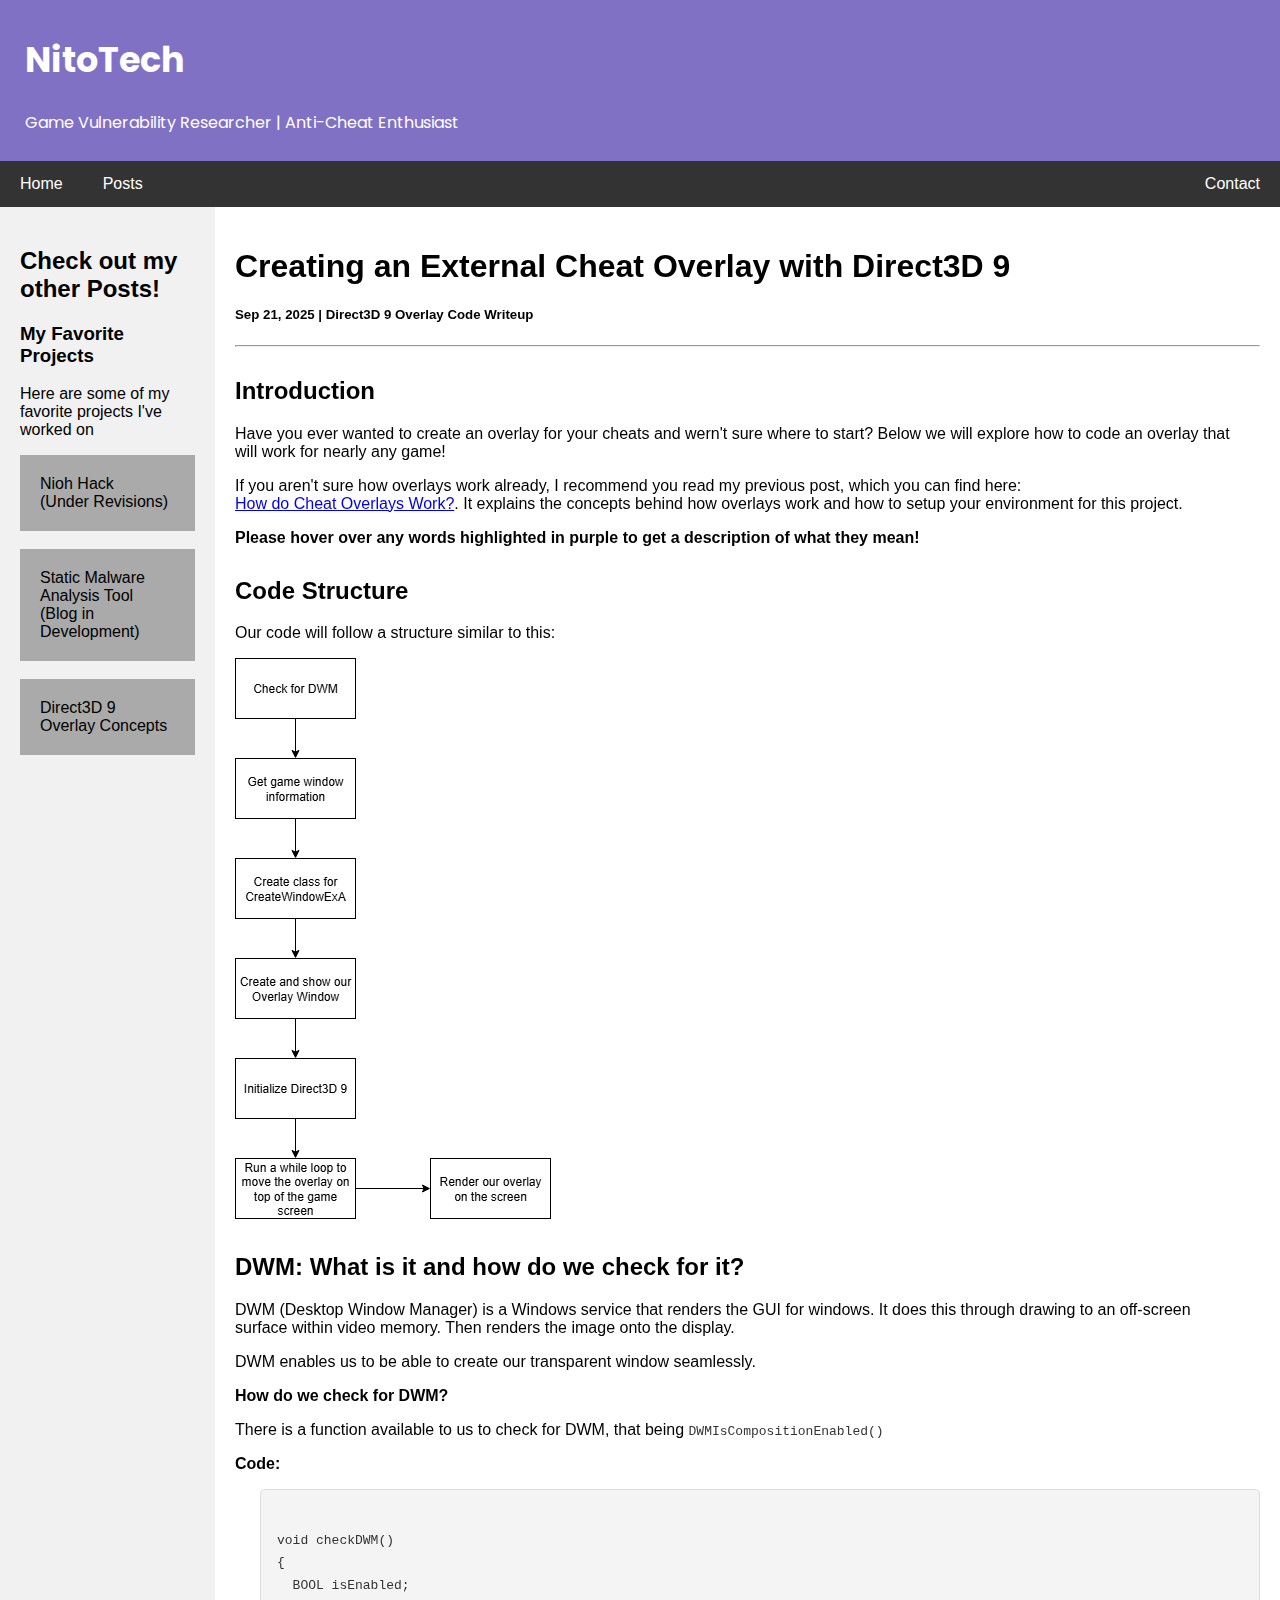
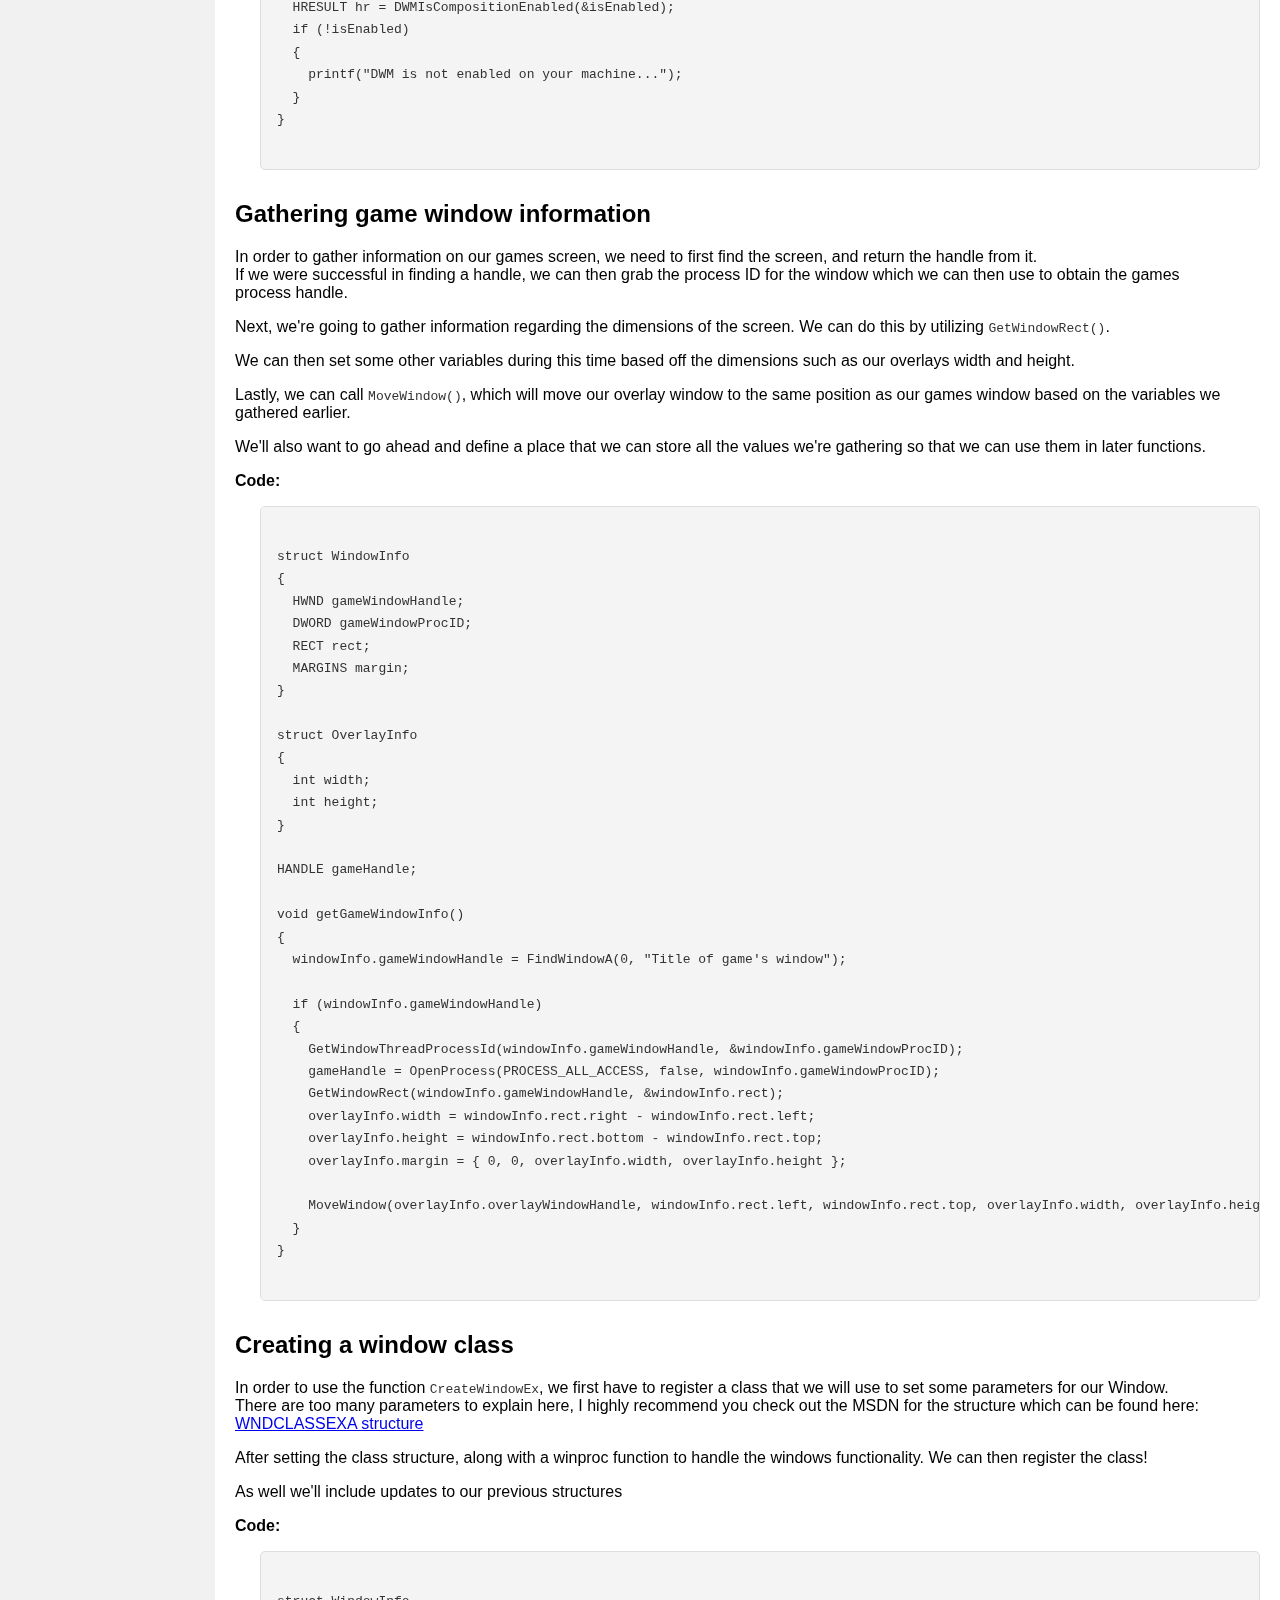
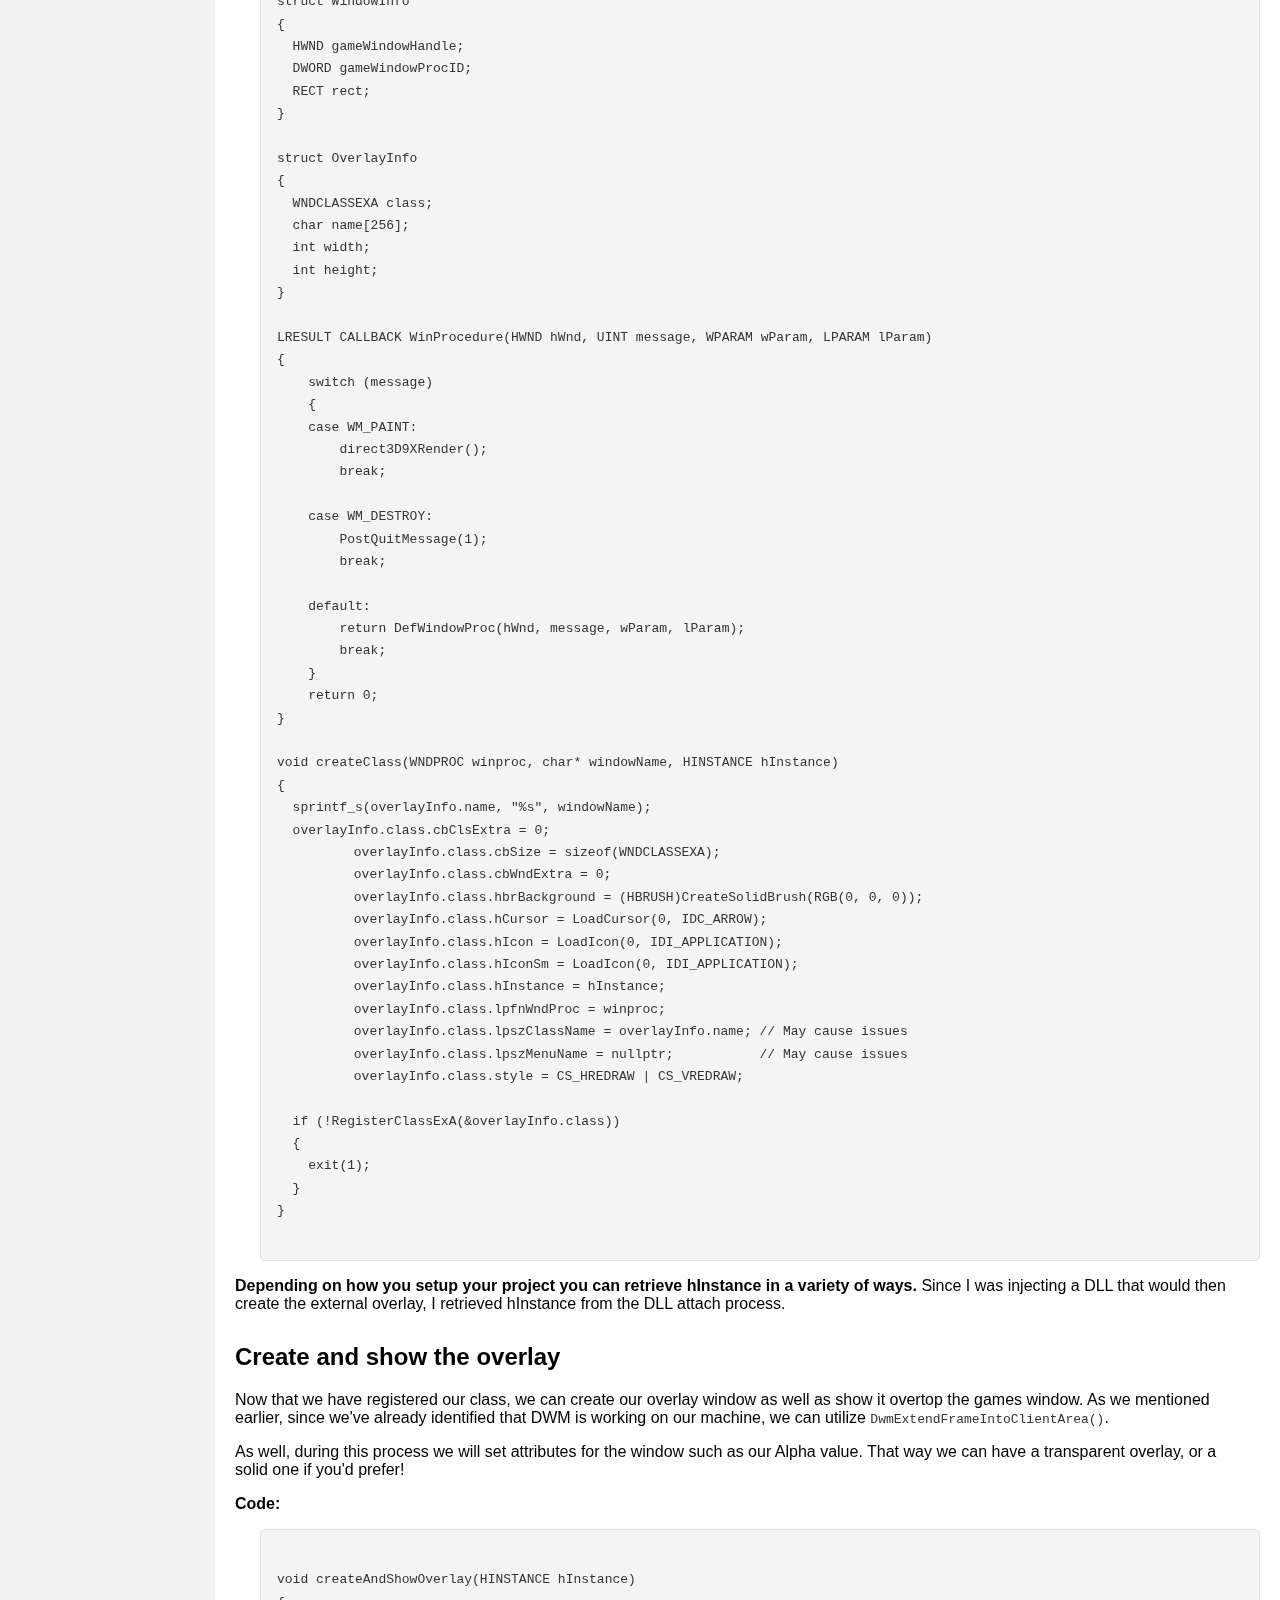
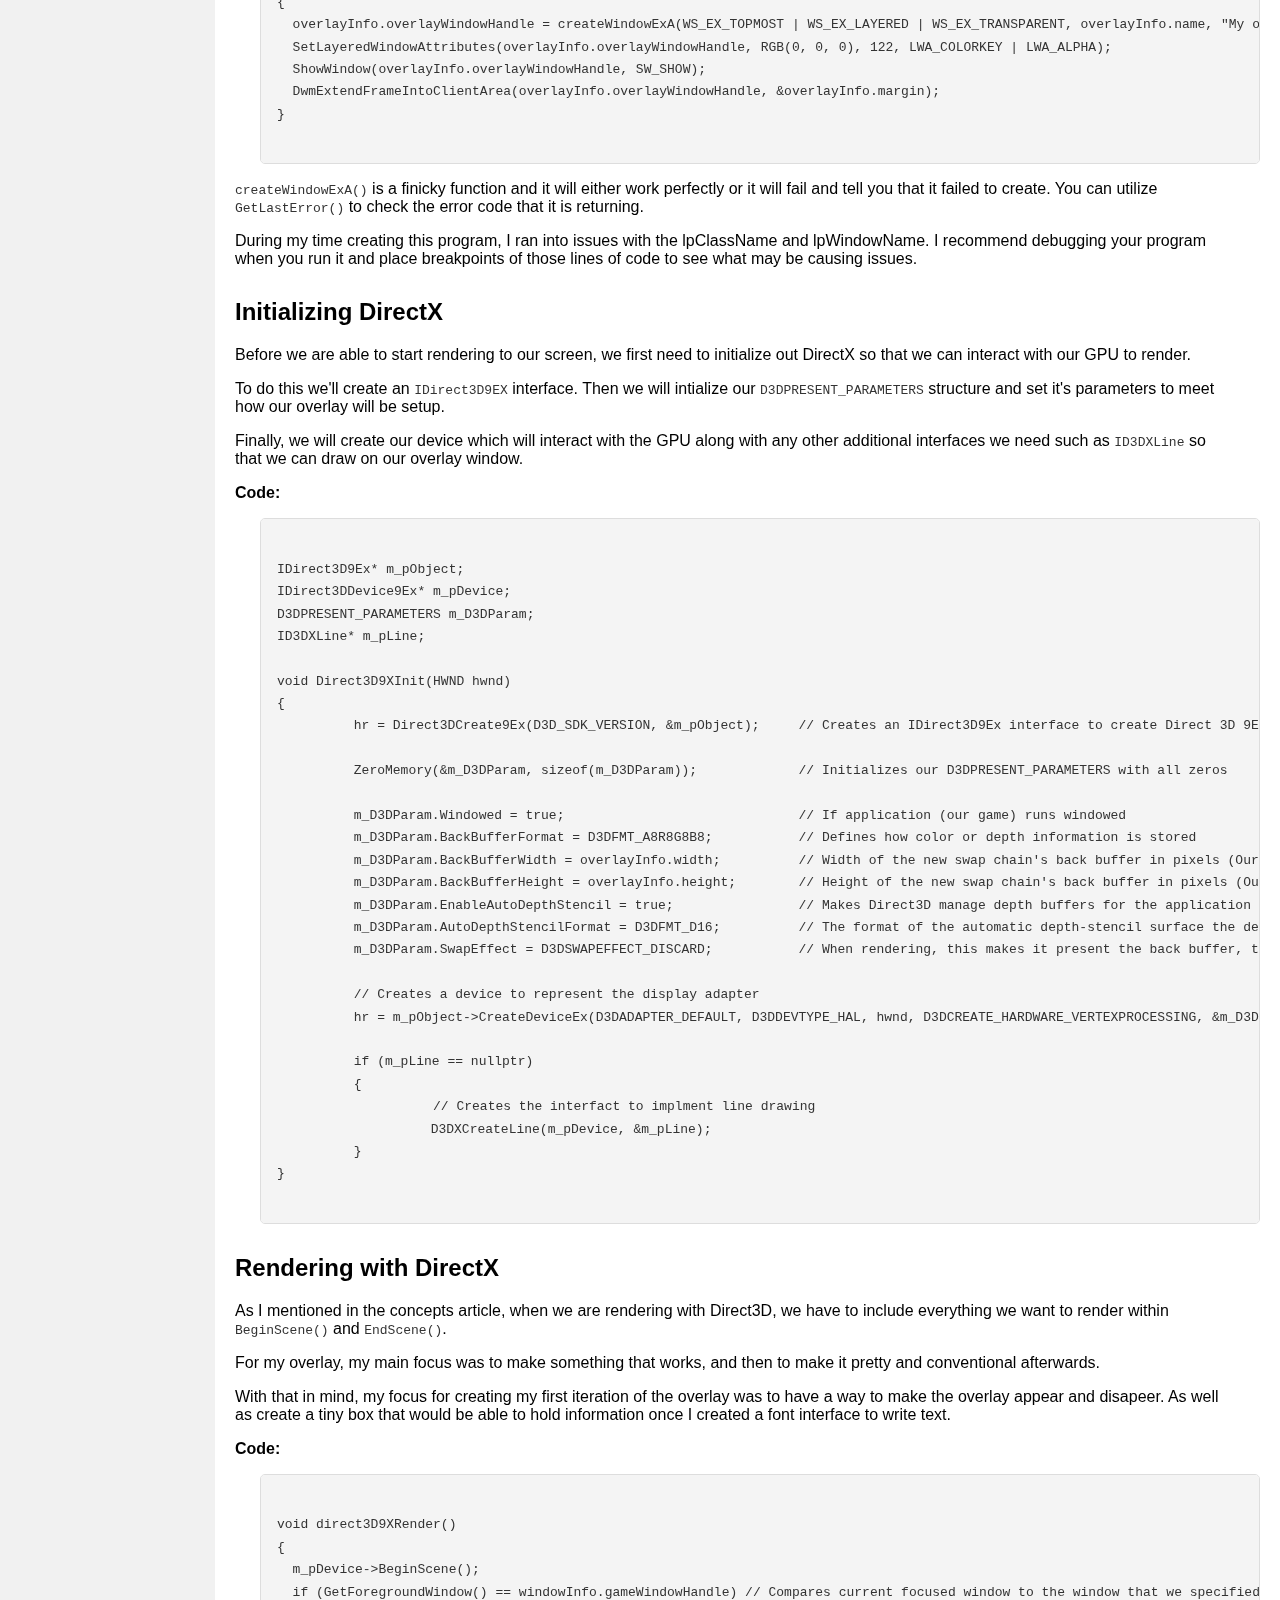
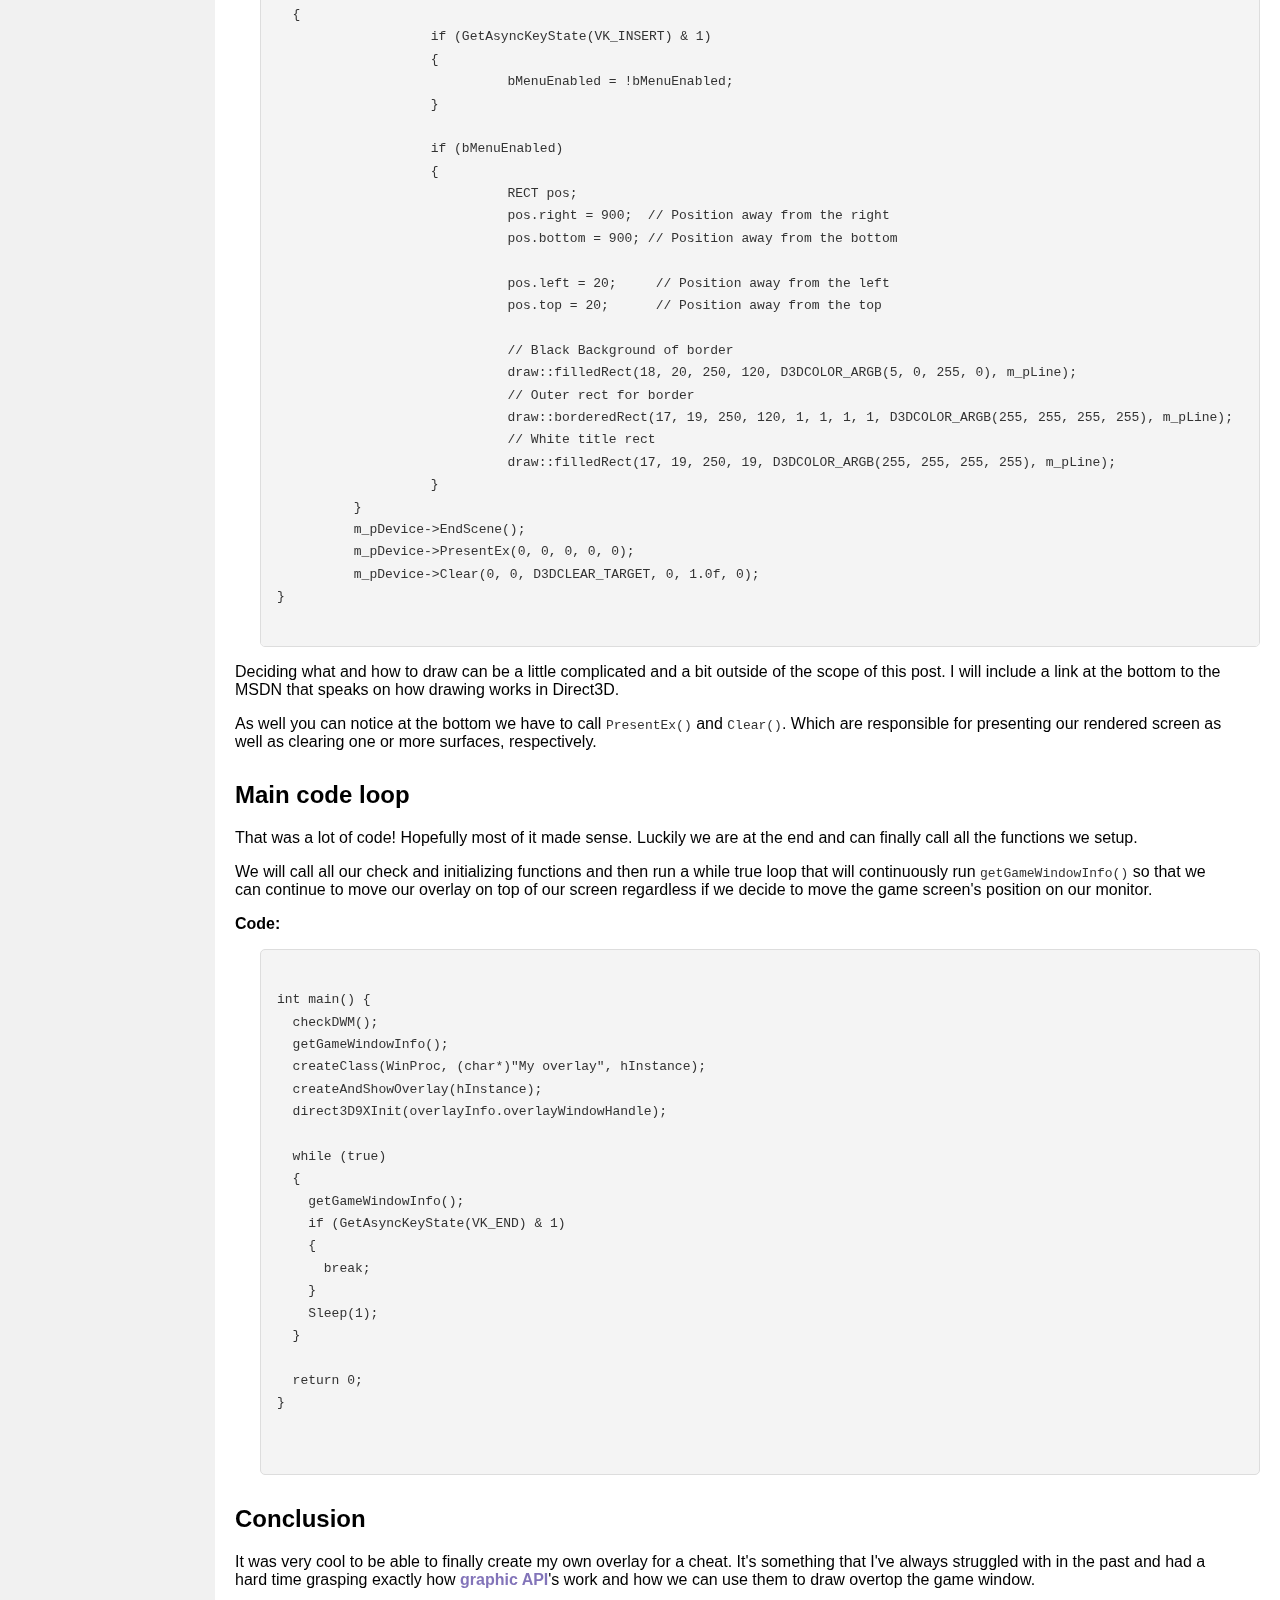
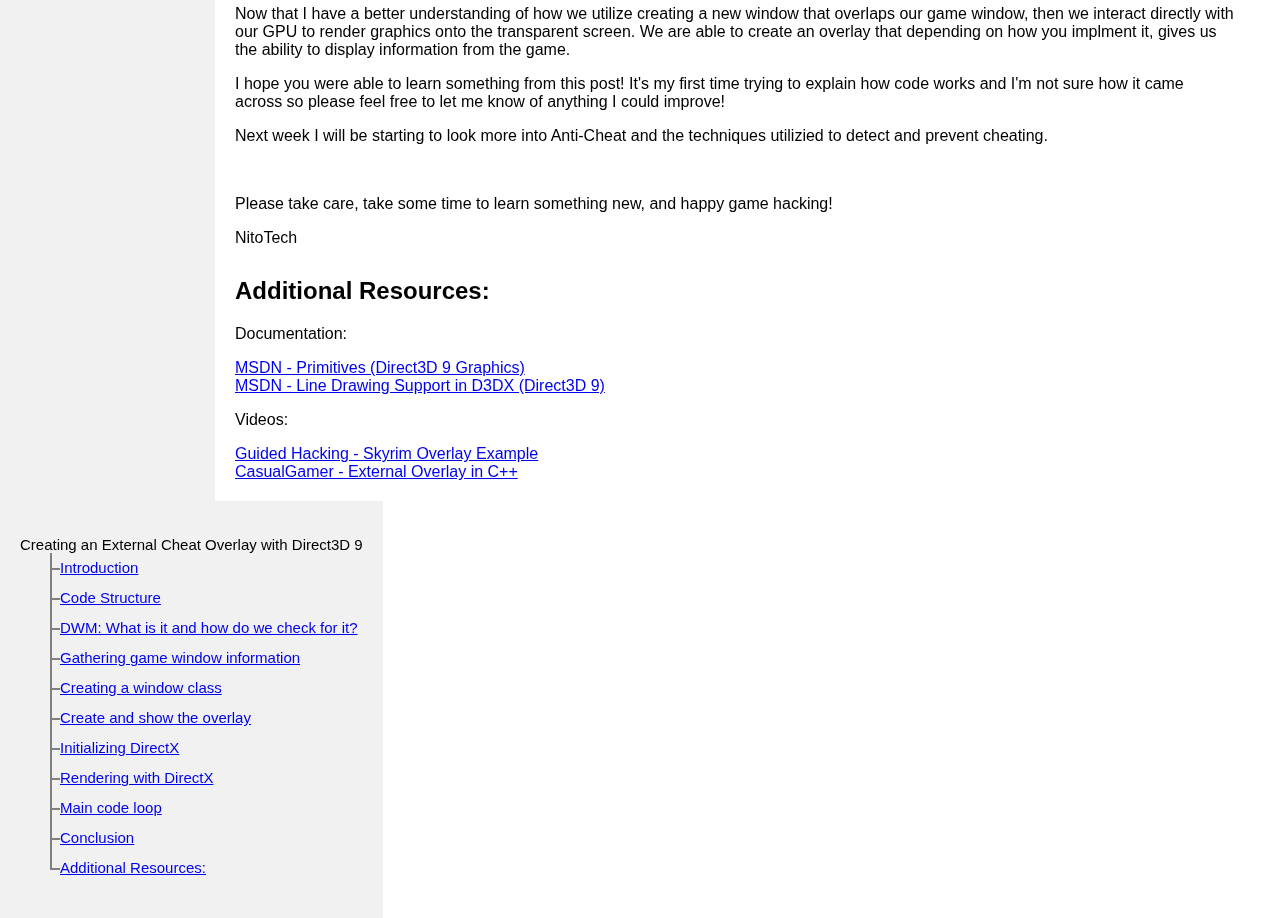
<file: posts/creating-an-external-cheat-overlay/index.html>
<!DOCTYPE html>
<html>
    <title>NitoTech | Creating an External Cheat Overlay with Direct3D 9</title>
    <meta charset="UTF-8">
    <meta name="viewport" content="width=device-width, initial-scale=1">
    <link rel="stylesheet" href="../../index.css">
    <link rel="preconnect" href="https://fonts.googleapis.com">
    <link rel="preconnect" href="https://fonts.gstatic.com" crossorigin>
    <link href="https://fonts.googleapis.com/css2?family=Poppins:ital,wght@0,400;1,400&display=swap" rel="stylesheet">
    <script src="../../blog.js"></script>
    <script src="../../toc.js"></script>
    <body>
        <div class="header poppins-regular">
            <h1>NitoTech</h1>
            <p>Game Vulnerability Researcher | Anti-Cheat Enthusiast</p>
        </div>

        <div class="navbar">
            <a href="../../index.html">Home</a>
            <a href="../../posts.html">Posts</a>
            <a href="../../contact.html" class="right">Contact</a>
        </div>

        <div class="row">
            <div class="blog-side">
                <h2>Check out my <br>other Posts!</h2>
                <h3>My Favorite Projects</h3>
                <p>Here are some of my favorite projects I've worked on</p>
                <div class="mini-posts"><a href="#HackingNioh">Nioh Hack<br>(Under Revisions)</a></div><br>
                <div class="mini-posts"><a href="#SMAT">Static Malware Analysis Tool<br>(Blog in Development)</a></div><br>
                <div class="mini-posts"><a href="../how-do-cheat-overlays-work/">Direct3D 9 Overlay Concepts</a></div>
            </div>
            <div class="blog-main">
                <h1>Creating an External Cheat Overlay with Direct3D 9</h1>
                <h5>Sep 21, 2025 | Direct3D 9 Overlay Code Writeup</h5>
                <hr>
                <h2 id="introduction">Introduction</h2>
                    <p>
                        Have you ever wanted to create an overlay for your cheats and wern't sure where to start? Below we will explore how to code an overlay that will work for nearly any game!
                    </p>
                    <p>
                        If you aren't sure how overlays work already, I recommend you read my previous post, which you can find here: <br><a href="../how-do-cheat-overlays-work/">How do Cheat Overlays Work?</a>. It explains the concepts behind how overlays work and how to setup your environment for this project.
                    </p>
                    <p><strong>Please hover over any words highlighted in purple to get a description of what they mean!</strong></p>
                  
                <h2 id="code-structure">Code Structure</h2>
                    <p>Our code will follow a structure similar to this:</p>
                    <img src="../../images/OverlayCodeFlow.png">

                <h2 id="DWM">DWM: What is it and how do we check for it?</h2>
                    <p>DWM (Desktop Window Manager) is a Windows service that renders the GUI for windows. It does this through drawing to an off-screen surface within video memory. Then renders the image onto the display.</p>
                    <p>DWM enables us to be able to create our transparent window seamlessly.</p>

                    <p><strong>How do we check for DWM?</strong></p>
                    <p>There is a function available to us to check for DWM, that being <code>DWMIsCompositionEnabled()</code></p>

                    <p><strong>Code:</strong></p>
                    <pre><code>
void checkDWM()
{
  BOOL isEnabled;
  HRESULT hr = DWMIsCompositionEnabled(&isEnabled);
  if (!isEnabled)
  {
    printf("DWM is not enabled on your machine...");
  }
}
                    </code></pre>

                <h2 id="gather-window-info">Gathering game window information</h2>
                    <p>
                      In order to gather information on our games screen, we need to first find the screen, and return the handle from it.<br>
                      If we were successful in finding a handle, we can then grab the process ID for the window which we can then use to obtain the games process handle.
                    </p>

                    <p>Next, we're going to gather information regarding the dimensions of the screen. We can do this by utilizing <code>GetWindowRect()</code>.</p>
                    <p>We can then set some other variables during this time based off the dimensions such as our overlays width and height.</p>

                    <p>Lastly, we can call <code>MoveWindow()</code>, which will move our overlay window to the same position as our games window based on the variables we gathered earlier.</p>
                    <p>We'll also want to go ahead and define a place that we can store all the values we're gathering so that we can use them in later functions.</p>
                    <p><strong>Code:</strong></p>
                    <pre><code>
struct WindowInfo
{
  HWND gameWindowHandle;
  DWORD gameWindowProcID;
  RECT rect;
  MARGINS margin;
}

struct OverlayInfo
{
  int width;
  int height;
}

HANDLE gameHandle;

void getGameWindowInfo()
{
  windowInfo.gameWindowHandle = FindWindowA(0, "Title of game's window");

  if (windowInfo.gameWindowHandle)
  {
    GetWindowThreadProcessId(windowInfo.gameWindowHandle, &windowInfo.gameWindowProcID);
    gameHandle = OpenProcess(PROCESS_ALL_ACCESS, false, windowInfo.gameWindowProcID);
    GetWindowRect(windowInfo.gameWindowHandle, &windowInfo.rect);
    overlayInfo.width = windowInfo.rect.right - windowInfo.rect.left;
    overlayInfo.height = windowInfo.rect.bottom - windowInfo.rect.top;
    overlayInfo.margin = { 0, 0, overlayInfo.width, overlayInfo.height };

    MoveWindow(overlayInfo.overlayWindowHandle, windowInfo.rect.left, windowInfo.rect.top, overlayInfo.width, overlayInfo.height, true);
  }
}
                    </code></pre>
                
                <h2 id="create-window-class">Creating a window class</h2>
                    <p>
                      In order to use the function <code>CreateWindowEx</code>, we first have to register a class that we will use to set some parameters for our Window.<br>
                      There are too many parameters to explain here, I highly recommend you check out the MSDN for the structure which can be found here: <a href="https://learn.microsoft.com/en-us/windows/win32/api/winuser/ns-winuser-wndclassexa">WNDCLASSEXA structure</a>
                    </p>
                    <p>After setting the class structure, along with a winproc function to handle the windows functionality. We can then register the class!</p>
                    <p>As well we'll include updates to our previous structures</p>

                    <p><strong>Code:</strong></p>
                    <pre><code>
struct WindowInfo
{
  HWND gameWindowHandle;
  DWORD gameWindowProcID;
  RECT rect;
}

struct OverlayInfo
{
  WNDCLASSEXA class;
  char name[256];
  int width;
  int height;
}

LRESULT CALLBACK WinProcedure(HWND hWnd, UINT message, WPARAM wParam, LPARAM lParam)
{
    switch (message)
    {
    case WM_PAINT:
        direct3D9XRender();
        break;

    case WM_DESTROY:
        PostQuitMessage(1);
        break;

    default:
        return DefWindowProc(hWnd, message, wParam, lParam);
        break;
    }
    return 0;
}

void createClass(WNDPROC winproc, char* windowName, HINSTANCE hInstance)
{
  sprintf_s(overlayInfo.name, "%s", windowName);
  overlayInfo.class.cbClsExtra = 0;
	overlayInfo.class.cbSize = sizeof(WNDCLASSEXA);
	overlayInfo.class.cbWndExtra = 0;
	overlayInfo.class.hbrBackground = (HBRUSH)CreateSolidBrush(RGB(0, 0, 0));
	overlayInfo.class.hCursor = LoadCursor(0, IDC_ARROW);
	overlayInfo.class.hIcon = LoadIcon(0, IDI_APPLICATION);
	overlayInfo.class.hIconSm = LoadIcon(0, IDI_APPLICATION);
	overlayInfo.class.hInstance = hInstance;
	overlayInfo.class.lpfnWndProc = winproc;
	overlayInfo.class.lpszClassName = overlayInfo.name; // May cause issues
	overlayInfo.class.lpszMenuName = nullptr;           // May cause issues
	overlayInfo.class.style = CS_HREDRAW | CS_VREDRAW;

  if (!RegisterClassExA(&overlayInfo.class))
  {
    exit(1);
  }
}
                    </code></pre>
                    <p><strong>Depending on how you setup your project you can retrieve hInstance in a variety of ways.</strong> Since I was injecting a DLL that would then create the external overlay, I retrieved hInstance from the DLL attach process.</p>
                
                <h2 id="create-and-show-overlay">Create and show the overlay</h2>
                    <p>
                      Now that we have registered our class, we can create our overlay window as well as show it overtop the games window. As we mentioned earlier, 
                      since we've already identified that DWM is working on our machine, we can utilize <code>DwmExtendFrameIntoClientArea()</code>.
                    </p>
                    <p>As well, during this process we will set attributes for the window such as our Alpha value. That way we can have a transparent overlay, or a solid one if you'd prefer!</p>
                    <p><strong>Code:</strong></p>
                    <pre><code>
void createAndShowOverlay(HINSTANCE hInstance)
{
  overlayInfo.overlayWindowHandle = createWindowExA(WS_EX_TOPMOST | WS_EX_LAYERED | WS_EX_TRANSPARENT, overlayInfo.name, "My overlay", WS_POPUP, 1, 1, overlayInfo.width, overlayInfo.height, 0, 0, hInstance, 0);
  SetLayeredWindowAttributes(overlayInfo.overlayWindowHandle, RGB(0, 0, 0), 122, LWA_COLORKEY | LWA_ALPHA);
  ShowWindow(overlayInfo.overlayWindowHandle, SW_SHOW);
  DwmExtendFrameIntoClientArea(overlayInfo.overlayWindowHandle, &overlayInfo.margin);
}
                    </code></pre>
                    <p><code>createWindowExA()</code> is a finicky function and it will either work perfectly or it will fail and tell you that it failed to create. You can utilize <code>GetLastError()</code> to check the error code that it is returning.</p>
                    <p>During my time creating this program, I ran into issues with the lpClassName and lpWindowName. I recommend debugging your program when you run it and place breakpoints of those lines of code to see what may be causing issues.</p>

                <h2 id="initializing-directx">Initializing DirectX</h2>
                    <p>Before we are able to start rendering to our screen, we first need to initialize out DirectX so that we can interact with our GPU to render.</p>
                    <p>To do this we'll create an <code>IDirect3D9EX</code> interface. Then we will intialize our <code>D3DPRESENT_PARAMETERS</code> structure and set it's parameters to meet how our overlay will be setup.</p>
                    <p>Finally, we will create our device which will interact with the GPU along with any other additional interfaces we need such as <code>ID3DXLine</code> so that we can draw on our overlay window.</p>
                    <p><strong>Code:</strong></p>
                    <pre><code>
IDirect3D9Ex* m_pObject;
IDirect3DDevice9Ex* m_pDevice;
D3DPRESENT_PARAMETERS m_D3DParam;
ID3DXLine* m_pLine;

void Direct3D9XInit(HWND hwnd)
{
	hr = Direct3DCreate9Ex(D3D_SDK_VERSION, &m_pObject);     // Creates an IDirect3D9Ex interface to create Direct 3D 9Ex objects

	ZeroMemory(&m_D3DParam, sizeof(m_D3DParam));             // Initializes our D3DPRESENT_PARAMETERS with all zeros

	m_D3DParam.Windowed = true;                              // If application (our game) runs windowed
	m_D3DParam.BackBufferFormat = D3DFMT_A8R8G8B8;           // Defines how color or depth information is stored
	m_D3DParam.BackBufferWidth = overlayInfo.width;          // Width of the new swap chain's back buffer in pixels (Our overlay's width)
	m_D3DParam.BackBufferHeight = overlayInfo.height;        // Height of the new swap chain's back buffer in pixels (Our overlay's height)
	m_D3DParam.EnableAutoDepthStencil = true;                // Makes Direct3D manage depth buffers for the application
	m_D3DParam.AutoDepthStencilFormat = D3DFMT_D16;          // The format of the automatic depth-stencil surface the device will create
	m_D3DParam.SwapEffect = D3DSWAPEFFECT_DISCARD;           // When rendering, this makes it present the back buffer, then discard it

	// Creates a device to represent the display adapter
	hr = m_pObject->CreateDeviceEx(D3DADAPTER_DEFAULT, D3DDEVTYPE_HAL, hwnd, D3DCREATE_HARDWARE_VERTEXPROCESSING, &m_D3DParam, 0, &m_pDevice);

	if (m_pLine == nullptr)
	{
                    // Creates the interfact to implment line drawing
		D3DXCreateLine(m_pDevice, &m_pLine);
	}
}
                    </code></pre>

                <h2 id="rendering-with-DirectX">Rendering with DirectX</h2>
                    <p>As I mentioned in the concepts article, when we are rendering with Direct3D, we have to include everything we want to render within <code>BeginScene()</code> and <code>EndScene()</code>.</p>
                    <p>For my overlay, my main focus was to make something that works, and then to make it pretty and conventional afterwards.</p>
                    <p>With that in mind, my focus for creating my first iteration of the overlay was to have a way to make the overlay appear and disapeer. As well as create a tiny box that would be able to hold information once I created a font interface to write text.</p>
                    <p><strong>Code:</strong></p>
                    <pre><code>
void direct3D9XRender()
{
  m_pDevice->BeginScene();
  if (GetForegroundWindow() == windowInfo.gameWindowHandle) // Compares current focused window to the window that we specified in FindWindowA()
  {
    		if (GetAsyncKeyState(VK_INSERT) & 1)
		{
			bMenuEnabled = !bMenuEnabled;
		}

		if (bMenuEnabled)
		{
			RECT pos;
			pos.right = 900;  // Position away from the right
			pos.bottom = 900; // Position away from the bottom

			pos.left = 20;     // Position away from the left
			pos.top = 20;      // Position away from the top

			// Black Background of border
			draw::filledRect(18, 20, 250, 120, D3DCOLOR_ARGB(5, 0, 255, 0), m_pLine);
			// Outer rect for border
			draw::borderedRect(17, 19, 250, 120, 1, 1, 1, 1, D3DCOLOR_ARGB(255, 255, 255, 255), m_pLine);
			// White title rect
			draw::filledRect(17, 19, 250, 19, D3DCOLOR_ARGB(255, 255, 255, 255), m_pLine);
		}
	}
	m_pDevice->EndScene();
	m_pDevice->PresentEx(0, 0, 0, 0, 0);
	m_pDevice->Clear(0, 0, D3DCLEAR_TARGET, 0, 1.0f, 0);
}
                    </code></pre>

                    <p>Deciding what and how to draw can be a little complicated and a bit outside of the scope of this post. I will include a link at the bottom to the MSDN that speaks on how drawing works in Direct3D.</p>
                    <p>As well you can notice at the bottom we have to call <code>PresentEx()</code> and <code>Clear()</code>. Which are responsible for presenting our rendered screen as well as clearing one or more surfaces, respectively. </p>


                <h2 id="main-code-loop">Main code loop</h2>
                    <p>That was a lot of code! Hopefully most of it made sense. Luckily we are at the end and can finally call all the functions we setup.</p>
                    <p>We will call all our check and initializing functions and then run a while true loop that will continuously run <code>getGameWindowInfo()</code> so that we can continue to move our overlay on top of our screen regardless if we decide to move the game screen's position on our monitor.</p>

                    <p><strong>Code:</strong></p>
                    <pre><code>
int main() {
  checkDWM();
  getGameWindowInfo();
  createClass(WinProc, (char*)"My overlay", hInstance);
  createAndShowOverlay(hInstance);
  direct3D9XInit(overlayInfo.overlayWindowHandle);

  while (true)
  {
    getGameWindowInfo();
    if (GetAsyncKeyState(VK_END) & 1)
    {
      break;
    }
    Sleep(1);
  }

  return 0;
}

                    </code></pre>

                <h2 id="conclusion">Conclusion</h2>
                    <p>It was very cool to be able to finally create my own overlay for a cheat. It's something that I've always struggled with in the past and had a hard time grasping exactly how <span class="hover-word">graphic API</span>'s work and how we can use them to draw overtop the game window.</p>
                    <p>Now that I have a better understanding of how we utilize creating a new window that overlaps our game window, then we interact directly with our GPU to render graphics onto the transparent screen. We are able to create an overlay that depending on how you implment it, gives us the ability to display information from the game.</p>
                    <p>I hope you were able to learn something from this post! It's my first time trying to explain how code works and I'm not sure how it came across so please feel free to let me know of anything I could improve!</p>
                    <p>Next week I will be starting to look more into Anti-Cheat and the techniques utilizied to detect and prevent cheating.</p>
                    <br>
                    <p>Please take care, take some time to learn something new, and happy game hacking!</p>
                    <p>NitoTech</p>


                <h2 id="additional-resources">Additional Resources:</h2>
                    <p>Documentation:</p>
                    <a href="https://learn.microsoft.com/en-us/windows/win32/direct3d9/primitives">MSDN - Primitives (Direct3D 9 Graphics)</a>
                    <br>
                    <a href="https://learn.microsoft.com/en-us/windows/win32/direct3d9/line-drawing-support-in-d3dx">MSDN - Line Drawing Support in D3DX (Direct3D 9)</a>

                    <p>Videos:</p>
                    <a href="https://www.youtube.com/watch?v=i8Cn7fydNUA">Guided Hacking - Skyrim Overlay Example</a>
                    <br>
                    <a href="https://www.youtube.com/watch?v=BIZyxja3Qls">CasualGamer - External Overlay in C++</a>
            </div>
            <div id=tocContainer>
                <div id="toc">
                    <ul id="toc-list"></ul>
                </div>
            </div>
        </div>
    </body>
</html>
</file>
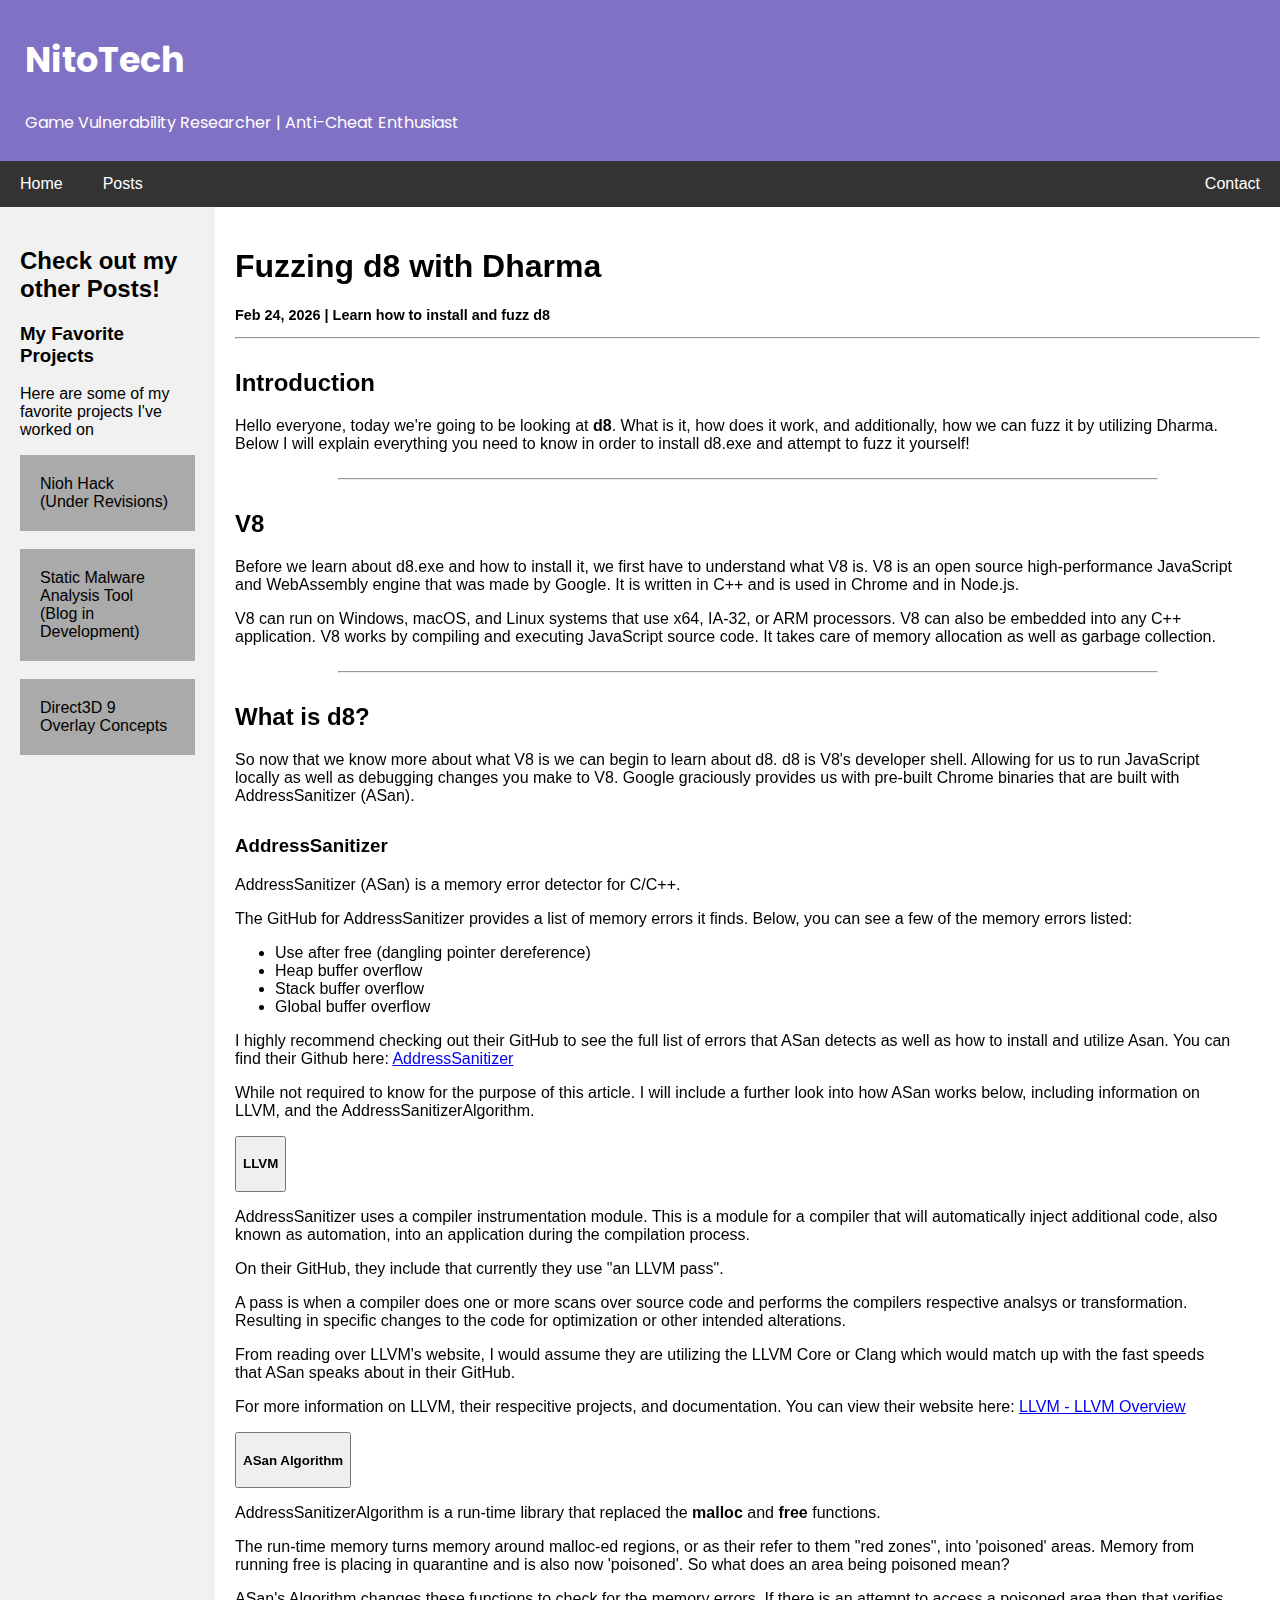
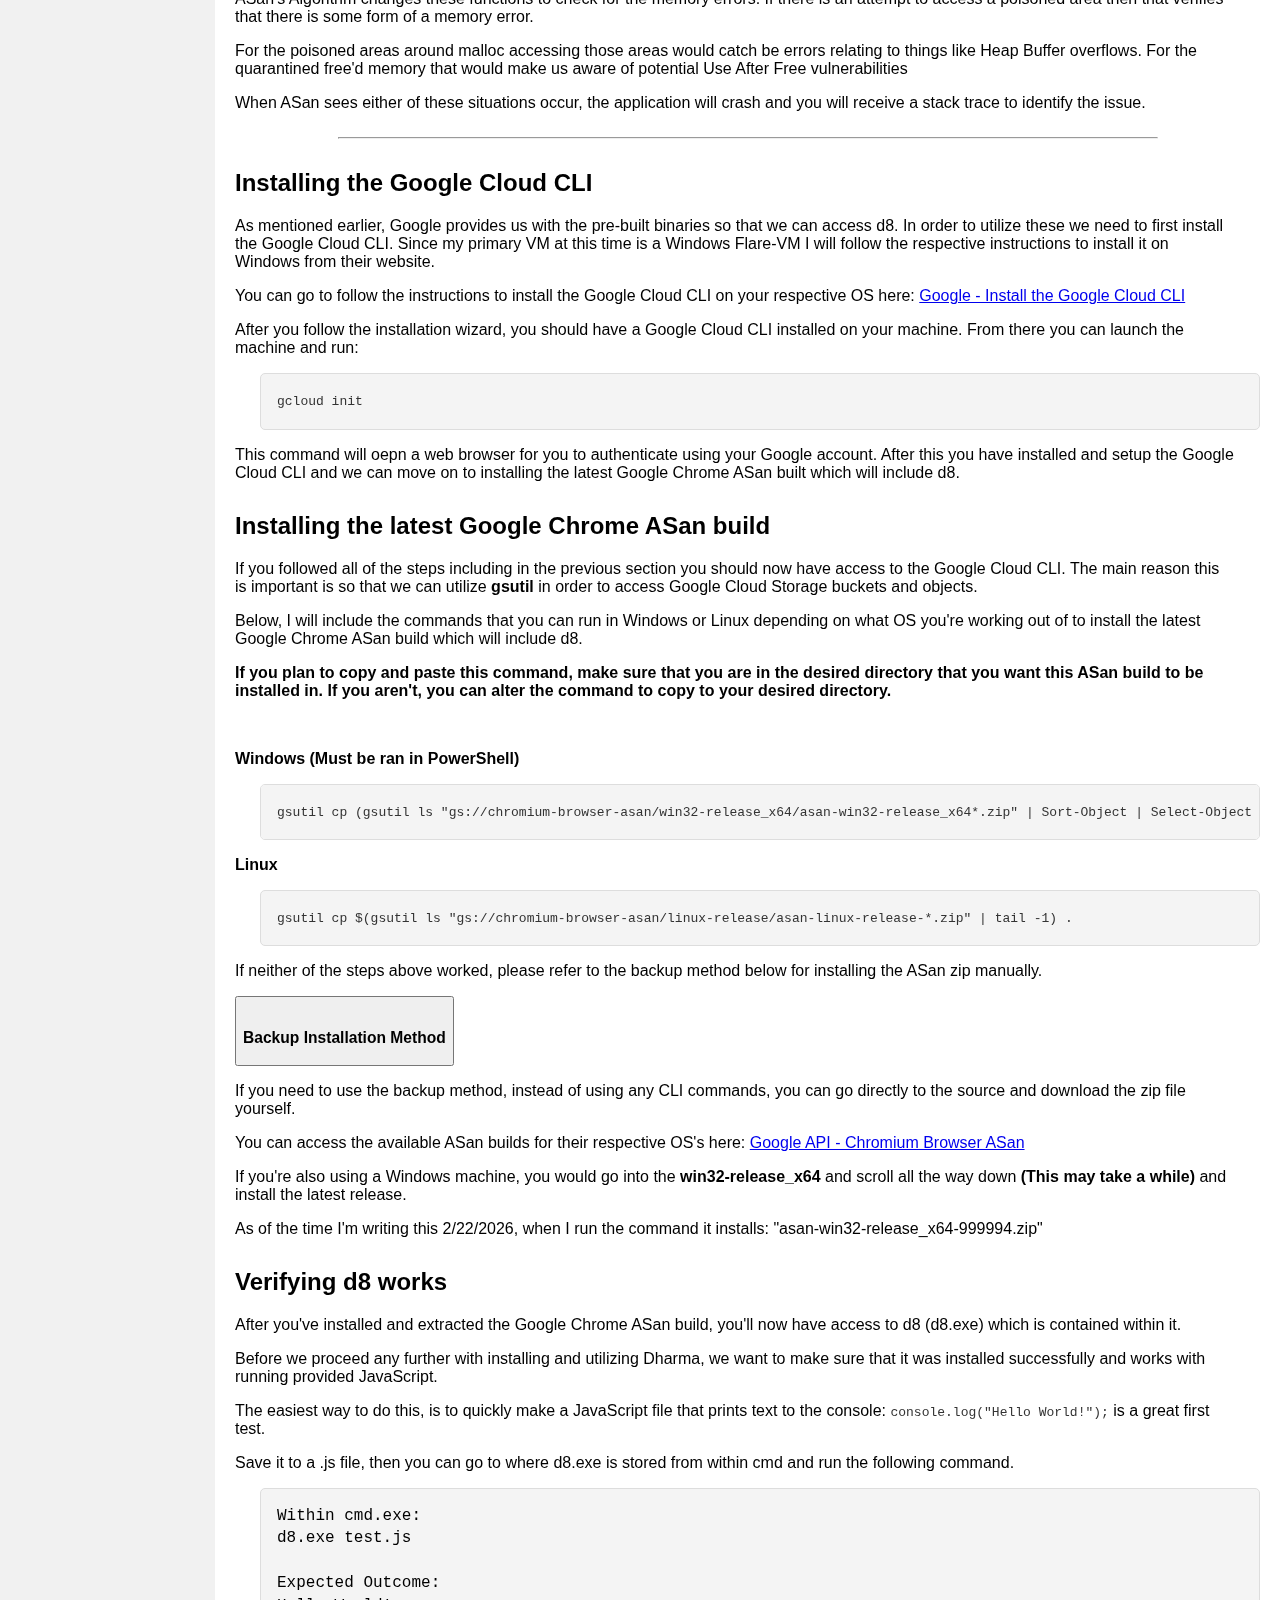
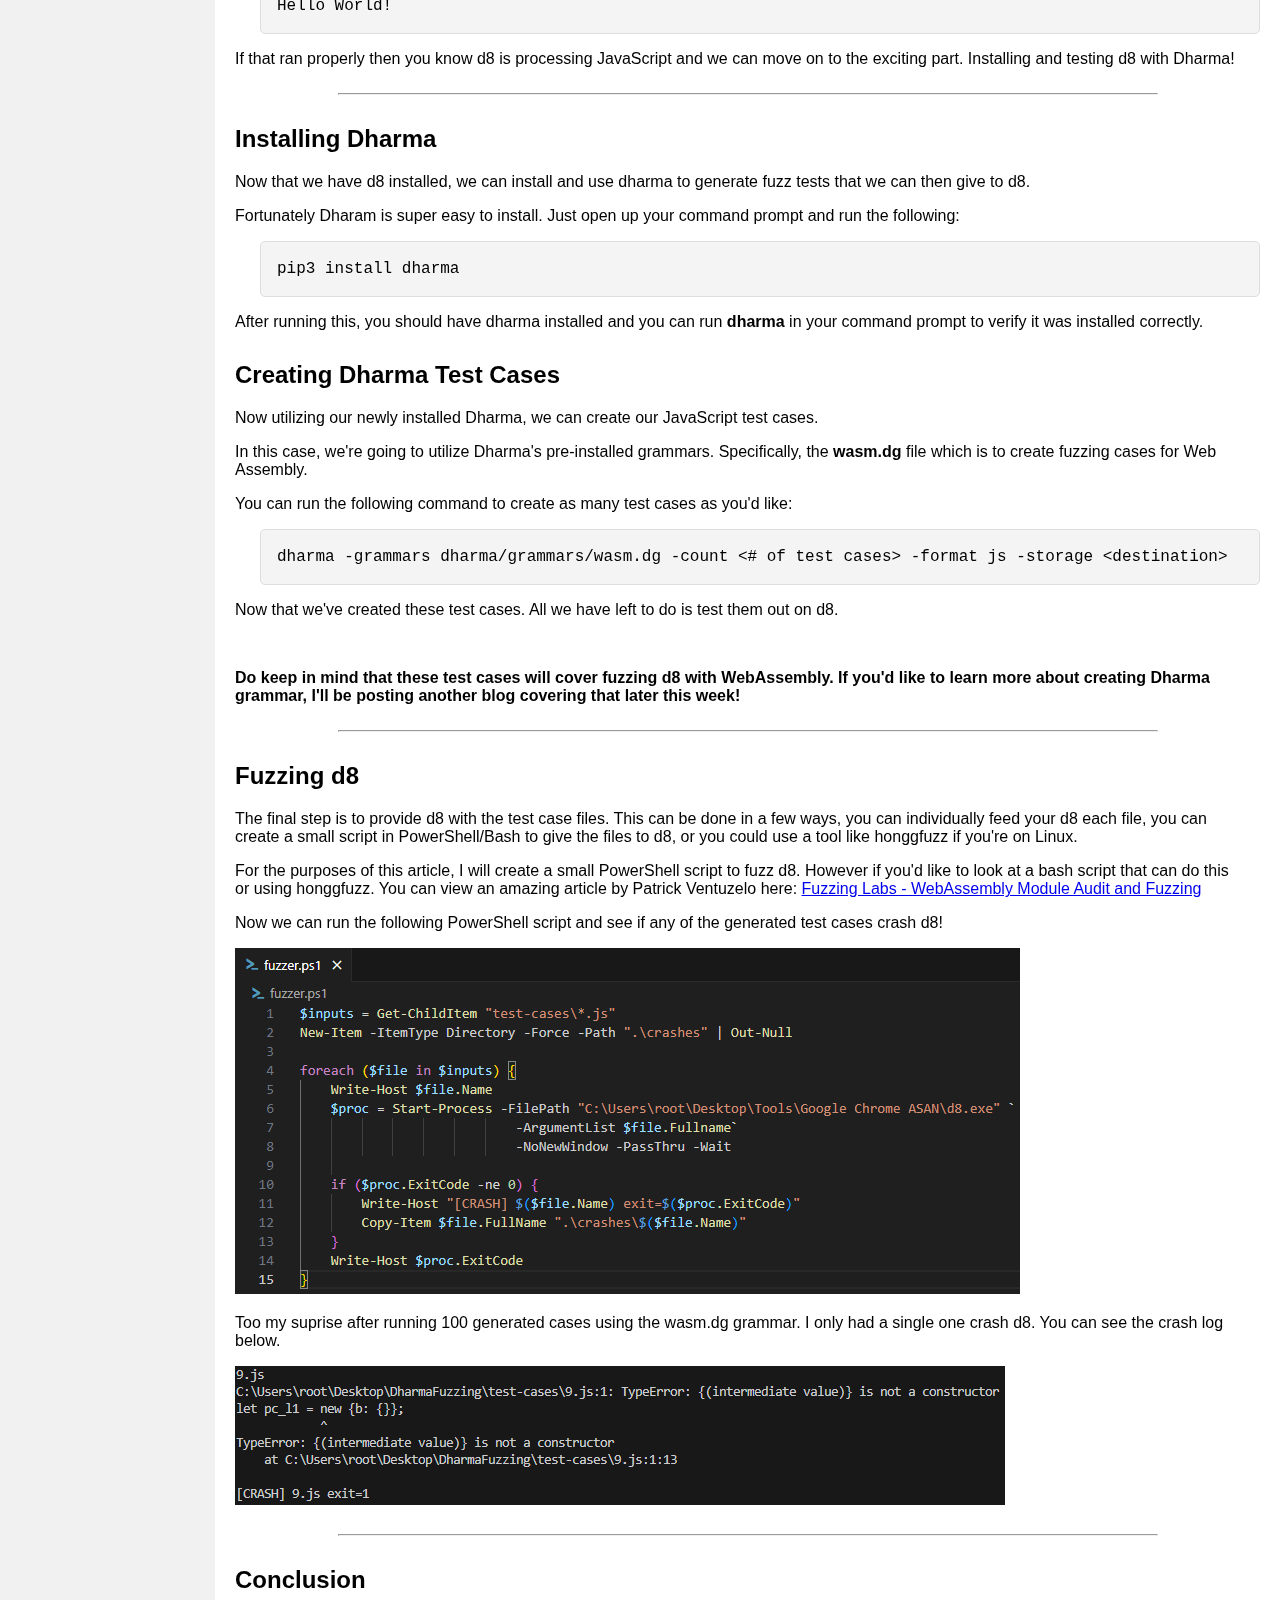
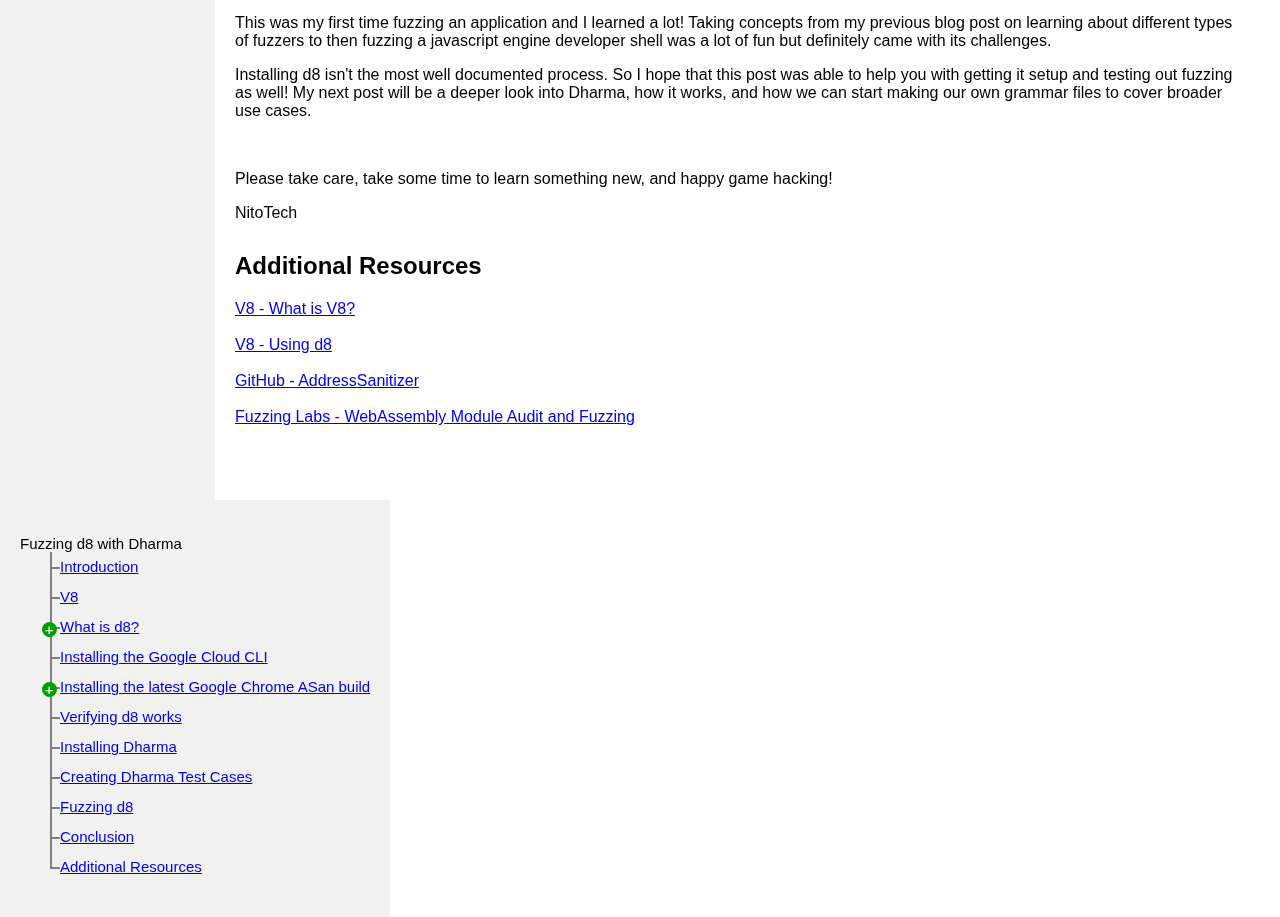
<file: posts/fuzzing-d8-exe-with-dharma/index.html>
<!DOCTYPE html>
<html>
    <title>NitoTech | Fuzzing d8.exe with Dharma</title>
    <meta charset="UTF-8">
    <meta name="viewport" content="width=device-width, initial-scale=1">
    <link rel="stylesheet" href="../../index.css">
    <link rel="preconnect" href="https://fonts.googleapis.com">
    <link rel="preconnect" href="https://fonts.gstatic.com" crossorigin>
    <link href="https://fonts.googleapis.com/css2?family=Poppins:ital,wght@0,400;1,400&display=swap" rel="stylesheet">
    <script src="../../blog.js"></script>
    <script src="../../toc.js"></script>
    <script src="../../collapsible.js"></script>
    <body>
        <div class="header poppins-regular">
            <h1>NitoTech</h1>
            <p>Game Vulnerability Researcher | Anti-Cheat Enthusiast</p>
        </div>

        <div class="navbar">
            <a href="../../index.html">Home</a>
            <a href="../../posts.html">Posts</a>
            <a href="../../contact.html" class="right">Contact</a>
        </div>

        <div class="row">
            <div class="blog-side">
                <h2>Check out my <br>other Posts!</h2>
                <h3>My Favorite Projects</h3>
                <p>Here are some of my favorite projects I've worked on</p>
                <div class="mini-posts"><a href="#HackingNioh">Nioh Hack<br>(Under Revisions)</a></div><br>
                <div class="mini-posts"><a href="#SMAT">Static Malware Analysis Tool<br>(Blog in Development)</a></div><br>
                <div class="mini-posts"><a href="../how-do-cheat-overlays-work/">Direct3D 9 Overlay Concepts</a></div>
            </div>
            <div class="blog-main">
                <h1>Fuzzing d8 with Dharma</h1>
                <p style="font-size: .9em;"><strong>Feb 24, 2026 | Learn how to install and fuzz d8</strong></p>
                <hr>
                <h2 id="introduction">Introduction</h2>
                    <p>
                      Hello everyone, today we're going to be looking at <strong>d8</strong>. What is it, how does it work, and additionally, how we can fuzz it by utilizing Dharma. Below I will explain everything you need to know in order
                      to install d8.exe and attempt to fuzz it yourself!
                    </p>

                    <!-- <p><strong>Please hover over any words highlighted in purple to get a description of what they mean!</strong></p> -->
                    <hr class="divider">

                <h2 id="what-is-V8">V8</h2>
                    <p>Before we learn about d8.exe and how to install it, we first have to understand what V8 is. V8 is an open source high-performance JavaScript and WebAssembly engine that was made by Google. It is written in C++ and is used in Chrome and in Node.js.</p>
                    <p>V8 can run on Windows, macOS, and Linux systems that use x64, IA-32, or ARM processors. V8 can also be embedded into any C++ application. V8 works by compiling and executing JavaScript source code. It takes care of memory allocation as well as garbage collection.</p>
                    <hr class="divider">

                <h2 id="what-is-d8">What is d8?</h2>
                    <p>So now that we know more about what V8 is we can begin to learn about d8. d8 is V8's developer shell. Allowing for us to run JavaScript locally as well as debugging changes you make to V8. Google graciously provides us with pre-built Chrome binaries that are built with AddressSanitizer (ASan).</p>
                    
                    <h3 id="what-is-addressSanitizer">AddressSanitizer</h3>
                        <p>AddressSanitizer (ASan) is a memory error detector for C/C++.</p>
                        <p>The GitHub for AddressSanitizer provides a list of memory errors it finds. Below, you can see a few of the memory errors listed:</p>
                        <ul>
                            <li>Use after free (dangling pointer dereference)</li>
                            <li>Heap buffer overflow</li>
                            <li>Stack buffer overflow</li>
                            <li>Global buffer overflow</li>
                        </ul>
                        <p>I highly recommend checking out their GitHub to see the full list of errors that ASan detects as well as how to install and utilize Asan. You can find their Github here: <a href="https://github.com/google/sanitizers/wiki/AddressSanitizer">AddressSanitizer</a></p>
                        <p>While not required to know for the purpose of this article. I will include a further look into how ASan works below, including information on LLVM, and the AddressSanitizerAlgorithm.</p>
                        <button type="button" class="collapsible"><h4 id="what-is-LLVM" class="collapsible-heading">LLVM</h4></button>
                            <div class="collapsible-content">
                                <p>AddressSanitizer uses a compiler instrumentation module. This is a module for a compiler that will automatically inject additional code, also known as automation, into an application during the compilation process.</p>
                                <p>On their GitHub, they include that currently they use "an LLVM pass".</p>
                                <p>A pass is when a compiler does one or more scans over source code and performs the compilers respective analsys or transformation. Resulting in specific changes to the code for optimization or other intended alterations.</p>
                                <p>From reading over LLVM's website, I would assume they are utilizing the LLVM Core or Clang which would match up with the fast speeds that ASan speaks about in their GitHub.</p>
                                <p>For more information on LLVM, their respecitive projects, and documentation. You can view their website here: <a href="https://llvm.org/">LLVM - LLVM Overview</a></p>
                            </div>
                        <button type="button" class="collapsible"><h4 id="what-is-ASanAlgo" class="collapsible-heading">ASan Algorithm</h4></button>
                            <div class="collapsible-content">
                                <p>AddressSanitizerAlgorithm is a run-time library that replaced the <strong>malloc</strong> and <strong>free</strong> functions.</p>
                                <p>The run-time memory turns memory around malloc-ed regions, or as their refer to them "red zones", into 'poisoned' areas. Memory from running free is placing in quarantine and is also now 'poisoned'. So what does an area being poisoned mean?</p>
                                <p>ASan's Algorithm changes these functions to check for the memory errors. If there is an attempt to access a poisoned area then that verifies that there is some form of a memory error.</p>
                                <p>For the poisoned areas around malloc accessing those areas would catch be errors relating to things like Heap Buffer overflows. For the quarantined free'd memory that would make us aware of potential Use After Free vulnerabilities</p>
                                <p>When ASan sees either of these situations occur, the application will crash and you will receive a stack trace to identify the issue.</p>
                            </div>
                        <hr class="divider">
                
                <h2 id="install-google-cloud-cli">Installing the Google Cloud CLI</h2>
                    <p>As mentioned earlier, Google provides us with the pre-built binaries so that we can access d8. In order to utilize these we need to first install the Google Cloud CLI. Since my primary VM at this time is a Windows Flare-VM I will follow the respective instructions to install it on Windows from their website.</p>
                    <p>You can go to follow the instructions to install the Google Cloud CLI on your respective OS here: <a href="https://docs.cloud.google.com/sdk/docs/install-sdk">Google - Install the Google Cloud CLI</a></p>
                    <p>After you follow the installation wizard, you should have a Google Cloud CLI installed on your machine. From there you can launch the machine and run:</p>
                    <pre><code>gcloud init</code></pre>
                    <p>This command will oepn a web browser for you to authenticate using your Google account. After this you have installed and setup the Google Cloud CLI and we can move on to installing the latest Google Chrome ASan built which will include d8.</p>
                
                <h2 id="install-asan-build">Installing the latest Google Chrome ASan build</h2>
                    <p>If you followed all of the steps including in the previous section you should now have access to the Google Cloud CLI. The main reason this is important is so that we can utilize <strong>gsutil</strong> in order to access Google Cloud Storage buckets and objects.</p>
                    <p>Below, I will include the commands that you can run in Windows or Linux depending on what OS you're working out of to install the latest Google Chrome ASan build which will include d8.</p>
                    <p><strong>If you plan to copy and paste this command, make sure that you are in the desired directory that you want this ASan build to be installed in. If you aren't, you can alter the command to copy to your desired directory.</strong></p>
                    <br>
                    <p><strong>Windows (Must be ran in PowerShell)</strong></p>
                    <pre><code>gsutil cp (gsutil ls "gs://chromium-browser-asan/win32-release_x64/asan-win32-release_x64*.zip" | Sort-Object | Select-Object -Last 1) .</code></pre>
                    
                    <p><strong>Linux</strong></p>
                    <pre><code>gsutil cp $(gsutil ls "gs://chromium-browser-asan/linux-release/asan-linux-release-*.zip" | tail -1) .</code></pre>
                    <p>If neither of the steps above worked, please refer to the backup method below for installing the ASan zip manually.</p>
                    <button type="button" class="collapsible"><h3 id="asan-build-alt" class="collapsible-heading">Backup Installation Method</h3></button>
                        <div class="collapsible-content">
                            <p>If you need to use the backup method, instead of using any CLI commands, you can go directly to the source and download the zip file yourself.</p>
                            <p>You can access the available ASan builds for their respective OS's here: <a href="https://commondatastorage.googleapis.com/chromium-browser-asan/index.html">Google API - Chromium Browser ASan</a></p>
                            <p>If you're also using a Windows machine, you would go into the <strong>win32-release_x64</strong> and scroll all the way down <strong>(This may take a while)</strong> and install the latest release.</p>
                            <p>As of the time I'm writing this 2/22/2026, when I run the command it installs: "asan-win32-release_x64-999994.zip"</p>
                        </div>

                <h2 id="verifying-d8-works">Verifying d8 works</h2>
                    <p>After you've installed and extracted the Google Chrome ASan build, you'll now have access to d8 (d8.exe) which is contained within it.</p>
                    <p>Before we proceed any further with installing and utilizing Dharma, we want to make sure that it was installed successfully and works with running provided JavaScript.</p>
                    <p>The easiest way to do this, is to quickly make a JavaScript file that prints text to the console: <code>console.log("Hello World!");</code> is a great first test.</p>
                    <p>Save it to a .js file, then you can go to where d8.exe is stored from within cmd and run the following command.</p>
                    <pre>
Within cmd.exe:
d8.exe test.js

Expected Outcome:
Hello World!        </pre>
                    <p>If that ran properly then you know d8 is processing JavaScript and we can move on to the exciting part. Installing and testing d8 with Dharma!</p>
                    <hr class="divider">

                <h2 id="installing-dharma">Installing Dharma</h2>
                    <p>Now that we have d8 installed, we can install and use dharma to generate fuzz tests that we can then give to d8.</p>
                    <p>Fortunately Dharam is super easy to install. Just open up your command prompt and run the following:</p>
                    <pre>pip3 install dharma</pre>
                    <p>After running this, you should have dharma installed and you can run <strong>dharma</strong> in your command prompt to verify it was installed correctly.</p>

                <h2 id="dharma-test-cases">Creating Dharma Test Cases</h2>
                    <p>Now utilizing our newly installed Dharma, we can create our JavaScript test cases.</p>
                    <p>In this case, we're going to utilize Dharma's pre-installed grammars. Specifically, the <strong>wasm.dg</strong> file which is to create fuzzing cases for Web Assembly.</p>
                    <p>You can run the following command to create as many test cases as you'd like:</p>
                    <pre>dharma -grammars dharma/grammars/wasm.dg -count &lt;# of test cases&gt; -format js -storage &lt;destination&gt;</pre>
                    <p>Now that we've created these test cases. All we have left to do is test them out on d8.</p>
                    <br>
                    <p><strong>Do keep in mind that these test cases will cover fuzzing d8 with WebAssembly. If you'd like to learn more about creating Dharma grammar, I'll be posting another blog covering that later this week!</strong></p>
                    <hr class="divider">

                <h2 id="fuzzing-d8">Fuzzing d8</h2>
                    <p>The final step is to provide d8 with the test case files. This can be done in a few ways, you can individually feed your d8 each file, you can create a small script in PowerShell/Bash to give the files to d8, or you could use a tool like honggfuzz if you're on Linux.</p>
                    <p>For the purposes of this article, I will create a small PowerShell script to fuzz d8. However if you'd like to look at a bash script that can do this or using honggfuzz. You can view an amazing article by Patrick Ventuzelo here: <a href="https://fuzzinglabs.com/fuzzing-javascript-wasm-dharma-chrome-v8/">Fuzzing Labs - WebAssembly Module Audit and Fuzzing</a></p>
                    <p>Now we can run the following PowerShell script and see if any of the generated test cases crash d8!</p>
                    <img src="../../images/dharma-fuzz/PS-fuzzer.png">
                    <p>Too my suprise after running 100 generated cases using the wasm.dg grammar. I only had a single one crash d8. You can see the crash log below.</p>
                    <img src="../../images/dharma-fuzz/d8-error.png">
                    <hr class="divider">

                <h2 id="conclusion">Conclusion</h2>
                    <p>This was my first time fuzzing an application and I learned a lot! Taking concepts from my previous blog post on learning about different types of fuzzers to then fuzzing a javascript engine developer shell was a lot of fun but definitely came with its challenges.</p>
                    <p>Installing d8 isn't the most well documented process. So I hope that this post was able to help you with getting it setup and testing out fuzzing as well! My next post will be a deeper look into Dharma, how it works, and how we can start making our own grammar files to cover broader use cases.</p>
                    <br>
                    <p>Please take care, take some time to learn something new, and happy game hacking!</p>
                    <p>NitoTech</p>

                <h2 id="additional-resources">Additional Resources</h2>
                        <a href="https://v8.dev/">V8 - What is V8?</a><br><br>
                        <a href="https://v8.dev/docs/d8">V8 - Using d8</a><br><br>
                        <a href="https://github.com/google/sanitizers/wiki/AddressSanitizer">GitHub - AddressSanitizer</a><br><br>
                        <a href="https://fuzzinglabs.com/fuzzing-javascript-wasm-dharma-chrome-v8/">Fuzzing Labs - WebAssembly Module Audit and Fuzzing</a><br><br>
                        <br><br>
                        
            </div>
            <div id=tocContainer>
                <div id="toc">
                    <ul id="toc-list"></ul>
                </div>
            </div>
        </div>
    </body>
</html>
</file>
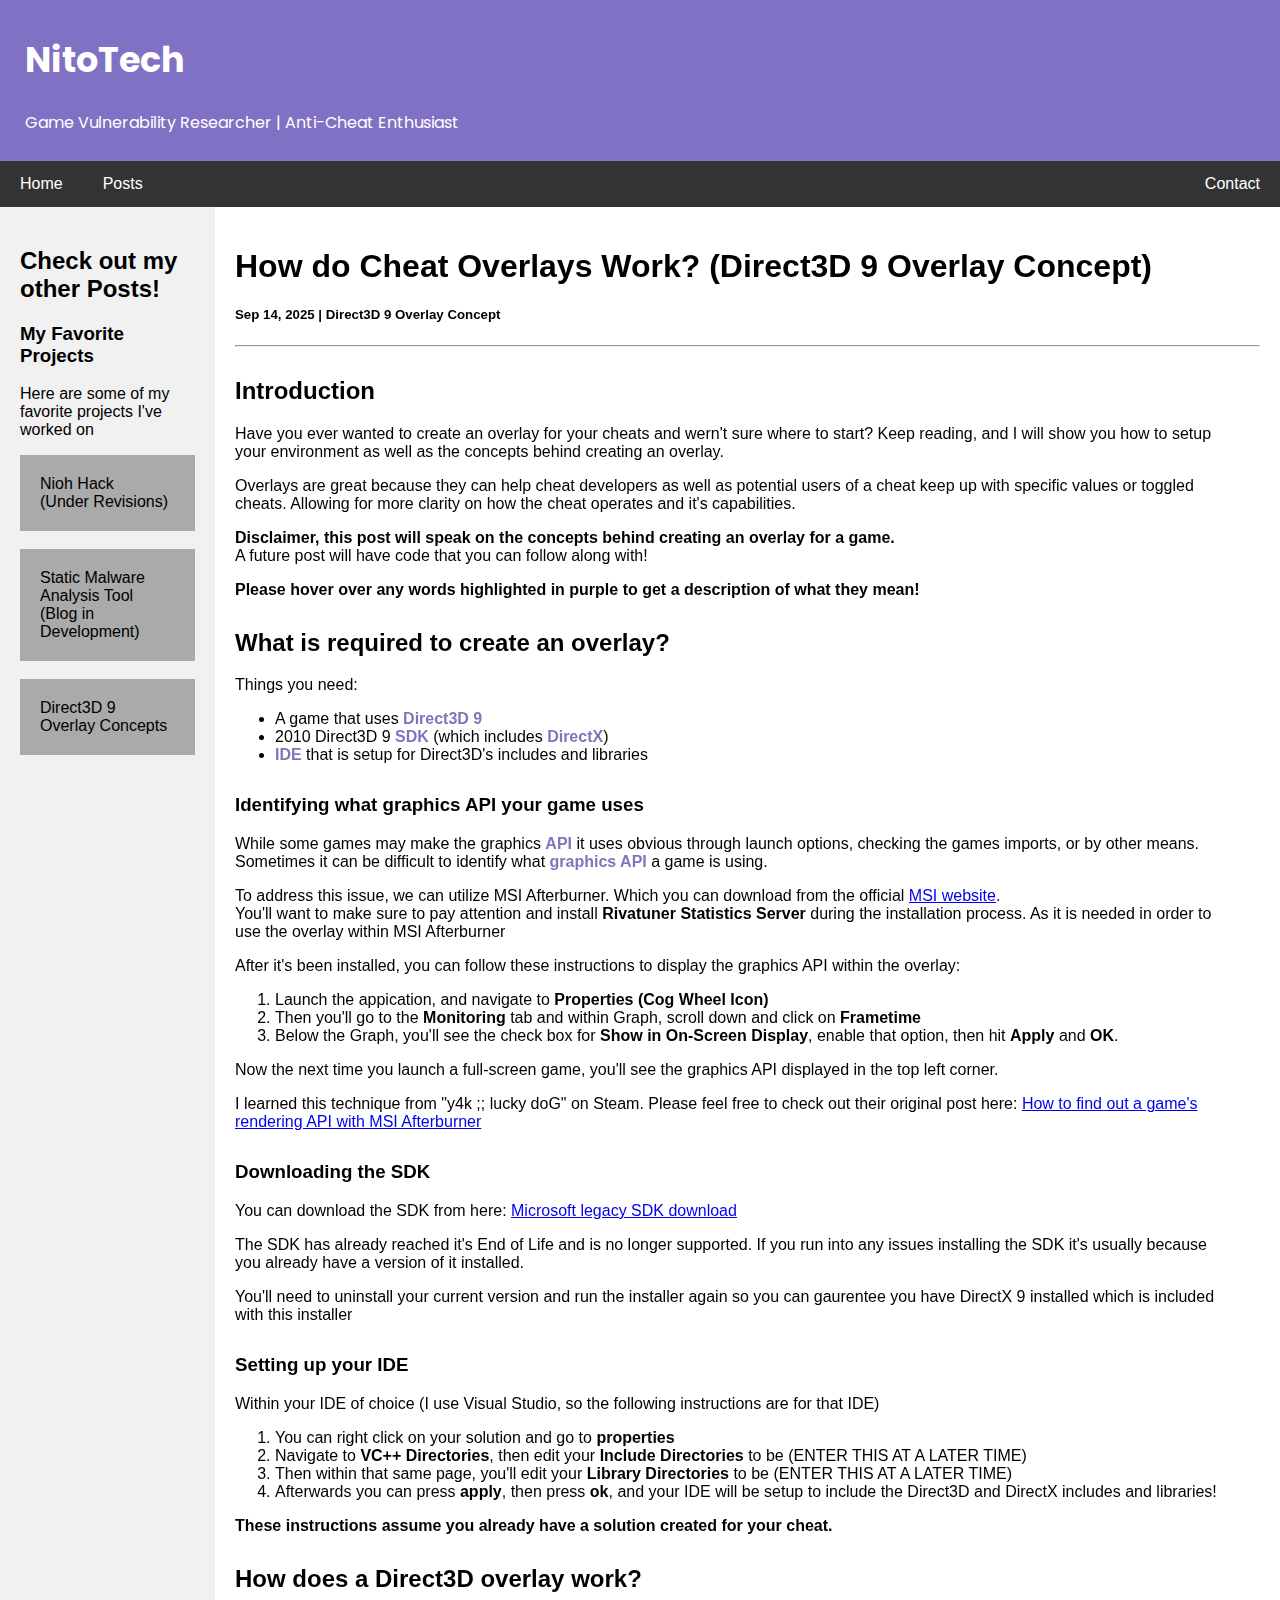
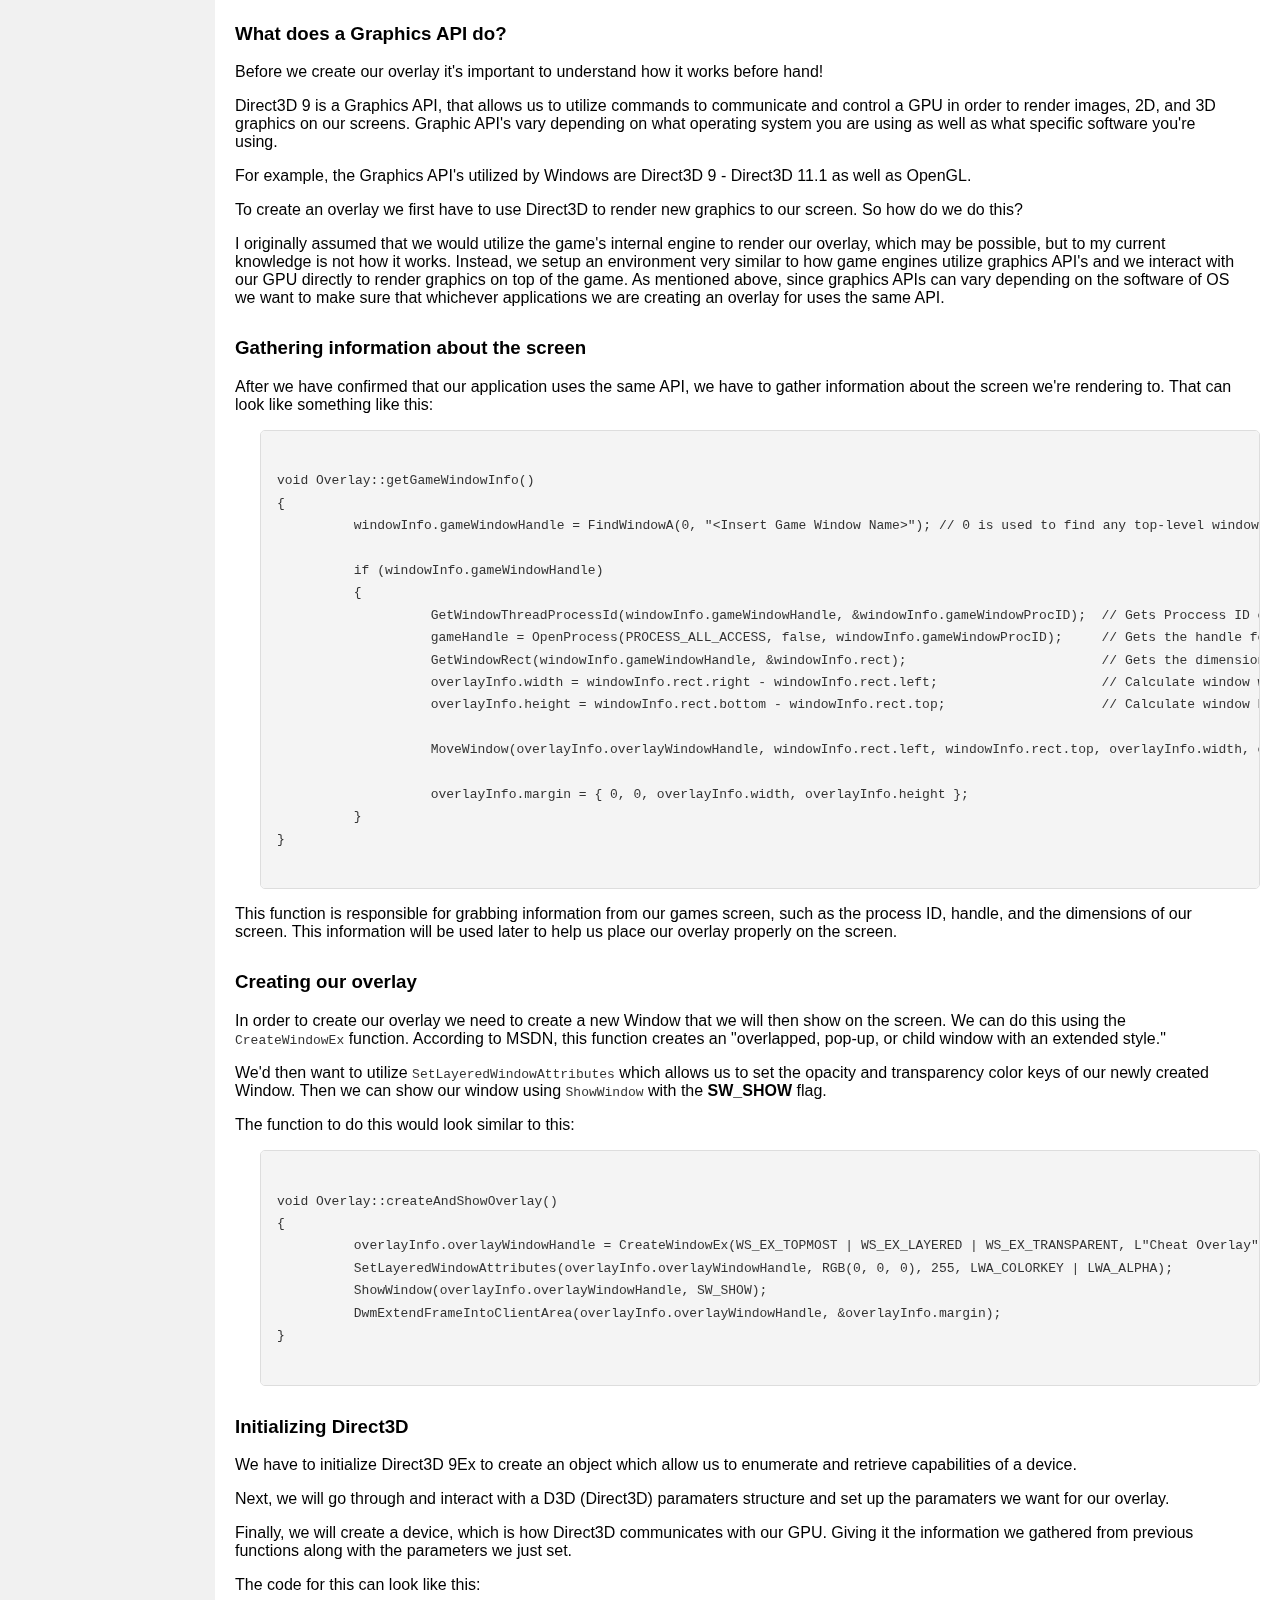
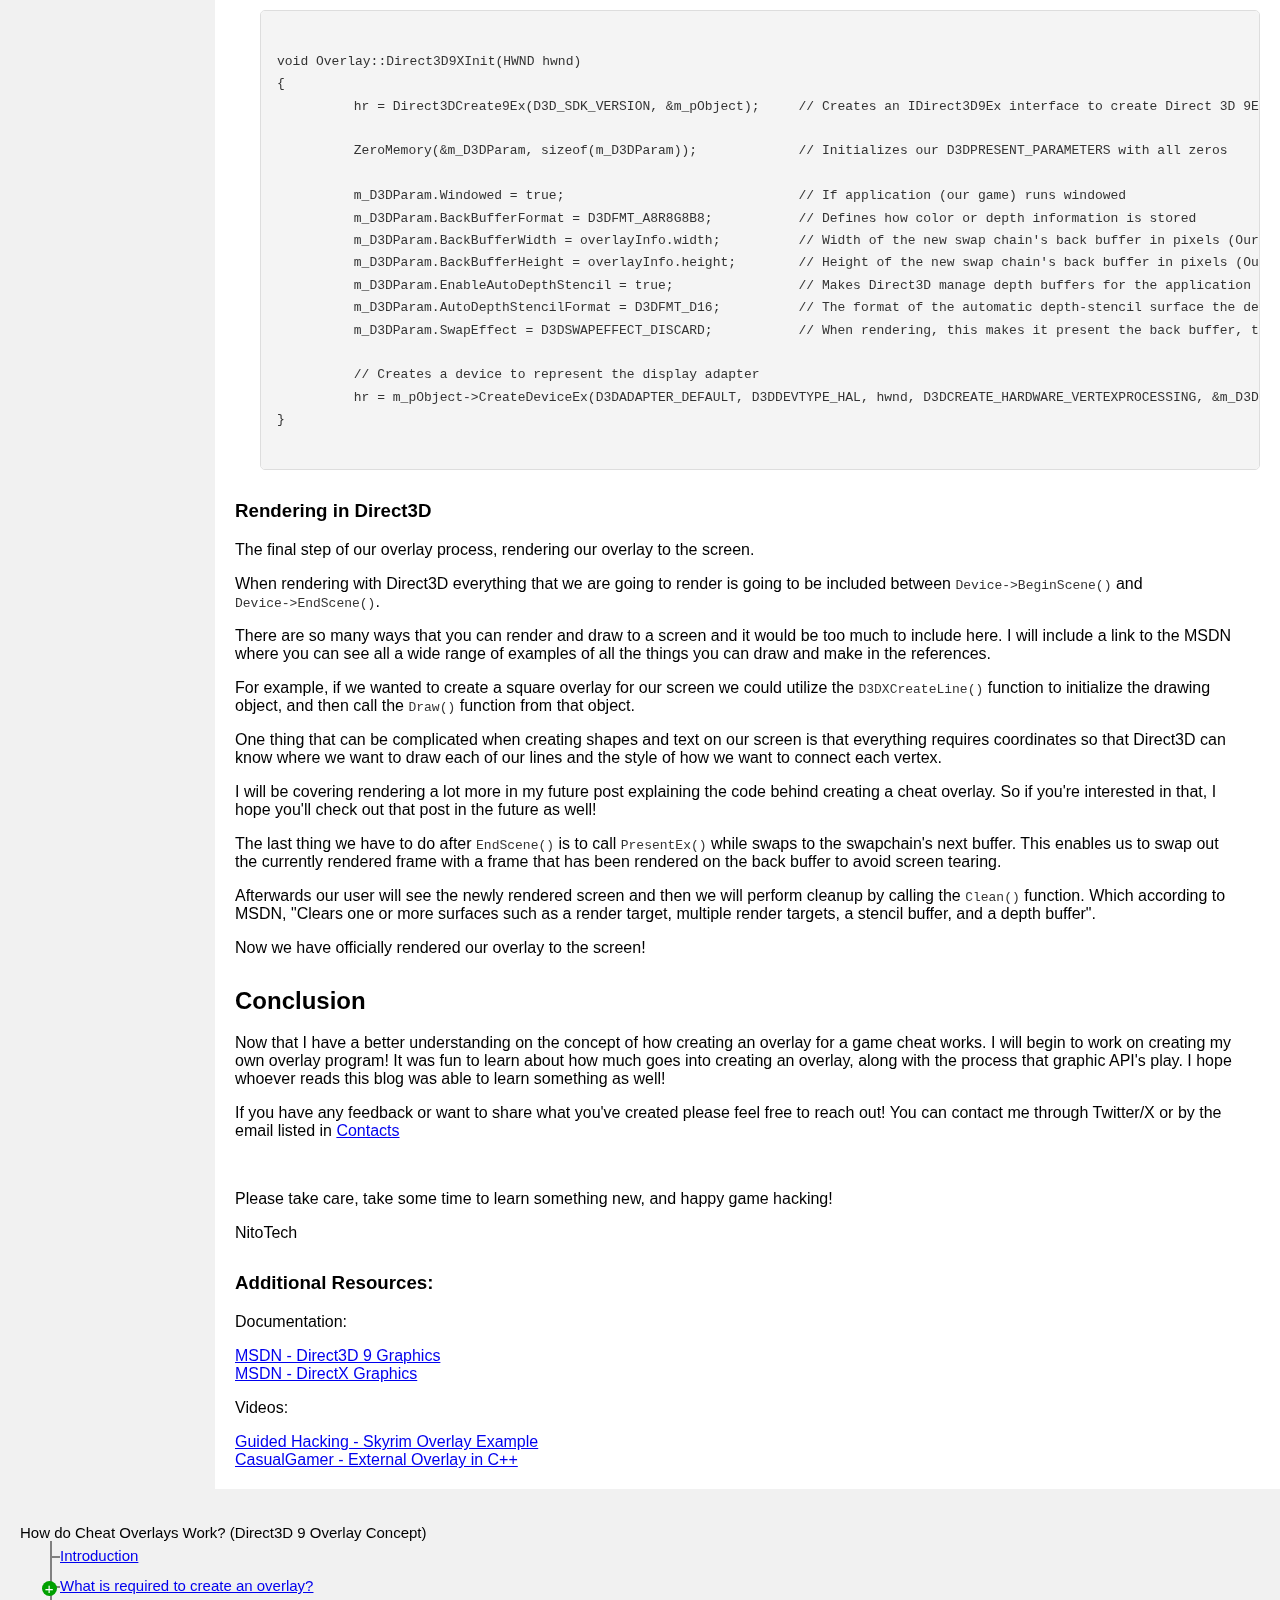
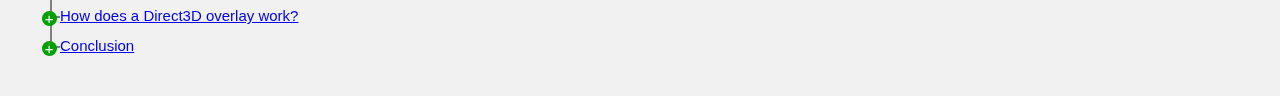
<file: posts/how-do-cheat-overlays-work/index.html>
<!DOCTYPE html>
<html>
    <title>NitoTech | Creating an Overlay with Direct3D 9 (Concepts)</title>
    <meta charset="UTF-8">
    <meta name="viewport" content="width=device-width, initial-scale=1">
    <link rel="stylesheet" href="../../index.css">
    <link rel="preconnect" href="https://fonts.googleapis.com">
    <link rel="preconnect" href="https://fonts.gstatic.com" crossorigin>
    <link href="https://fonts.googleapis.com/css2?family=Poppins:ital,wght@0,400;1,400&display=swap" rel="stylesheet">
    <script src="../../blog.js"></script>
    <script src="../../toc.js"></script>
    <body>
        <div class="header poppins-regular">
            <h1>NitoTech</h1>
            <p>Game Vulnerability Researcher | Anti-Cheat Enthusiast</p>
        </div>

        <div class="navbar">
            <a href="../../index.html">Home</a>
            <a href="../../posts.html">Posts</a>
            <a href="../../contact.html" class="right">Contact</a>
        </div>

        <div class="row">
            <div class="blog-side">
                <h2>Check out my <br>other Posts!</h2>
                <h3>My Favorite Projects</h3>
                <p>Here are some of my favorite projects I've worked on</p>
                <div class="mini-posts"><a href="#HackingNioh">Nioh Hack<br>(Under Revisions)</a></div><br>
                <div class="mini-posts"><a href="#SMAT">Static Malware Analysis Tool<br>(Blog in Development)</a></div><br>
                <div class="mini-posts"><a href="./posts/how-do-cheat-overlays-work/">Direct3D 9 Overlay Concepts</a></div>
            </div>
            <div class="blog-main">
                <h1>How do Cheat Overlays Work? (Direct3D 9 Overlay Concept)</h1>
                <h5>Sep 14, 2025 | Direct3D 9 Overlay Concept</h5>
                <hr>
                <h2>Introduction</h2>
                    <p>
                        Have you ever wanted to create an overlay for your cheats and wern't sure where to start? Keep reading, and I will show you how to setup your environment 
                        as well as the concepts behind creating an overlay.
                    </p>
                    <p>
                        Overlays are great because they can help cheat developers as well as potential users of a cheat keep up with specific values or toggled cheats. 
                        Allowing for more clarity on how the cheat operates and it's capabilities.
                    </p>
                    <p>
                        <strong>Disclaimer, this post will speak on the concepts behind creating an overlay for a game.<br></strong>A future post will have code that you can follow along with!
                    </p>
                    <p><strong>Please hover over any words highlighted in purple to get a description of what they mean!</strong></p>
                
                <h2>What is required to create an overlay?</h2>
                    <p>
                        Things you need:
                    </p>
                    <ul>
                        <li>A game that uses <span class="hover-word">Direct3D 9</span></li>
                        <li>2010 Direct3D 9 <span class="hover-word">SDK</span> (which includes <span class="hover-word">DirectX</span>)</li>
                        <li><span class="hover-word">IDE</span> that is setup for Direct3D's includes and libraries</li>
                    </ul>
                
                <h3>Identifying what graphics API your game uses</h3>
                    <p>
                        While some games may make the graphics <span class="hover-word">API</span> it uses obvious through launch options, checking the games imports, or by other means. 
                        Sometimes it can be difficult to identify what <span class="hover-word">graphics API</span> a game is using.
                    </p>
                    <p>
                        To address this issue, we can utilize MSI Afterburner. Which you can download from the official 
                        <a href="https://www.msi.com/Landing/afterburner/graphics-cards">MSI website</a>.<br>You'll want to make sure to pay attention and install 
                        <strong>Rivatuner Statistics Server</strong> during the installation process. As it is needed in order to use the overlay within MSI Afterburner
                    </p>
                    <p>After it's been installed, you can follow these instructions to display the graphics API within the overlay:</p> 
                    <ol>
                        <li>Launch the appication, and navigate to <strong>Properties (Cog Wheel Icon)</strong></li>
                        <li>Then you'll go to the <strong>Monitoring</strong> tab and within Graph, scroll down and click on <strong>Frametime</strong></li>
                        <li>
                            Below the Graph, you'll see the check box for <strong>Show in On-Screen Display</strong>, enable that option, 
                            then hit <strong>Apply</strong> and <strong>OK</strong>.
                        </li>
                    </ol>
                    <p>Now the next time you launch a full-screen game, you'll see the graphics API displayed in the top left corner.</p>
                    <p>
                        I learned this technique from "y4k ;; lucky doG" on Steam. Please feel free to check out their original post here: 
                        <a href="https://steamcommunity.com/sharedfiles/filedetails/?id=3223284929">How to find out a game's rendering API with MSI Afterburner</a>
                    </p>

                <h3>Downloading the SDK</h3>
                    <p>You can download the SDK from here: <a href="https://www.microsoft.com/en-us/download/details.aspx?id=6812">Microsoft legacy SDK download</a></p>
                    <p>
                        The SDK has already reached it's End of Life and is no longer supported. If you run into any issues installing the SDK it's usually 
                        because you already have a version of it installed.
                    </p>
                    <p>
                        You'll need to uninstall your current version and run the installer again so you can gaurentee you have DirectX 9 installed which is 
                        included with this installer
                    </p>

                <h3>Setting up your IDE</h3>
                    <p>Within your IDE of choice (I use Visual Studio, so the following instructions are for that IDE)</p>
                    <ol>
                        <li>You can right click on your solution and go to <strong>properties</strong></li>
                        <li>Navigate to <strong>VC++ Directories</strong>, then edit your <strong>Include Directories</strong> to be (ENTER THIS AT A LATER TIME)</li>
                        <li>Then within that same page, you'll edit your <strong>Library Directories</strong> to be (ENTER THIS AT A LATER TIME)</li>
                        <li>
                            Afterwards you can press <strong>apply</strong>, then press <strong>ok</strong>, and your IDE will be setup 
                            to include the Direct3D and DirectX includes and libraries!
                        </li>
                    </ol>
                    <p><strong>These instructions assume you already have a solution created for your cheat.</strong></p>
                
                <h2>How does a Direct3D overlay work?</h2>

                <h3>What does a Graphics API do?</h3>
                    <p>Before we create our overlay it's important to understand how it works before hand!</p>
                    <p>
                        Direct3D 9 is a Graphics API, that allows us to utilize commands to communicate and control a GPU in order to render images, 2D, and 3D graphics on our screens.
                        Graphic API's vary depending on what operating system you are using as well as what specific software you're using.
                    </p>
                    <p>For example, the Graphics API's utilized by Windows are Direct3D 9 - Direct3D 11.1 as well as OpenGL.</p>
                    <p>To create an overlay we first have to use Direct3D to render new graphics to our screen. So how do we do this?</p>
                    <p>
                        I originally assumed that we would utilize the game's internal engine to render our overlay, which may be possible, but to my current knowledge is not how it works. Instead, we setup an environment very similar to how
                        game engines utilize graphics API's and we interact with our GPU directly to render graphics on top of the game. As mentioned above, since graphics APIs can vary depending on the software of OS we want to make sure that
                        whichever applications we are creating an overlay for uses the same API.
                    </p>

                <h3>Gathering information about the screen</h3>
                    <p>
                        After we have confirmed that our application uses the same API, we have to gather information about the screen we're rendering to. That can look like something like this:
                    </p>
                    <pre><code>
void Overlay::getGameWindowInfo()
{
	windowInfo.gameWindowHandle = FindWindowA(0, "&lt;Insert Game Window Name&gt;"); // 0 is used to find any top-level window that matches the listed window name

	if (windowInfo.gameWindowHandle)
	{
		GetWindowThreadProcessId(windowInfo.gameWindowHandle, &windowInfo.gameWindowProcID);  // Gets Proccess ID of our targeted Window
		gameHandle = OpenProcess(PROCESS_ALL_ACCESS, false, windowInfo.gameWindowProcID);     // Gets the handle for the Process
		GetWindowRect(windowInfo.gameWindowHandle, &windowInfo.rect);                         // Gets the dimensions of the window
		overlayInfo.width = windowInfo.rect.right - windowInfo.rect.left;                     // Calculate window width
		overlayInfo.height = windowInfo.rect.bottom - windowInfo.rect.top;                    // Calculate window height

		MoveWindow(overlayInfo.overlayWindowHandle, windowInfo.rect.left, windowInfo.rect.top, overlayInfo.width, overlayInfo.height, true); // Used to move our overlay to the targeted area, and paint it over the current window

		overlayInfo.margin = { 0, 0, overlayInfo.width, overlayInfo.height };
	}
}
                    </code></pre>
                    <p>
                        This function is responsible for grabbing information from our games screen, such as the process ID, handle, and the dimensions of our screen. This information will be used later to help us place our overlay
                        properly on the screen.
                    </p>

                <h3>Creating our overlay</h3>
                    <p>In order to create our overlay we need to create a new Window that we will then show on the screen. We can do this using the <code>CreateWindowEx</code> function. According to MSDN, this function creates an "overlapped, pop-up, or child window with an extended style."</p>
                    <p>We'd then want to utilize <code>SetLayeredWindowAttributes</code> which allows us to set the opacity and transparency color keys of our newly created Window. Then we can show our window using <code>ShowWindow</code> with the <strong>SW_SHOW</strong> flag.</p>
                    <p>The function to do this would look similar to this:</p>
                    <pre><code>
void Overlay::createAndShowOverlay()
{
	overlayInfo.overlayWindowHandle = CreateWindowEx(WS_EX_TOPMOST | WS_EX_LAYERED | WS_EX_TRANSPARENT, L"Cheat Overlay", L"Cheat Overlay", WS_POPUP, 1, 1, overlayInfo.width, overlayInfo.height, 0, 0, hInstance, 0);
	SetLayeredWindowAttributes(overlayInfo.overlayWindowHandle, RGB(0, 0, 0), 255, LWA_COLORKEY | LWA_ALPHA);
	ShowWindow(overlayInfo.overlayWindowHandle, SW_SHOW);
	DwmExtendFrameIntoClientArea(overlayInfo.overlayWindowHandle, &overlayInfo.margin);
}
                    </code></pre>

                <h3>Initializing Direct3D</h3>
                    <p>We have to initialize Direct3D 9Ex to create an object which allow us to enumerate and retrieve capabilities of a device.</p>
                    <p>Next, we will go through and interact with a D3D (Direct3D) paramaters structure and set up the paramaters we want for our overlay.</p>
                    <p>Finally, we will create a device, which is how Direct3D communicates with our GPU. Giving it the information we gathered from previous functions along with the parameters we just set.</p>
                    <p>The code for this can look like this: </p>
                    <pre><code>
void Overlay::Direct3D9XInit(HWND hwnd)
{
	hr = Direct3DCreate9Ex(D3D_SDK_VERSION, &m_pObject);     // Creates an IDirect3D9Ex interface to create Direct 3D 9Ex objects

	ZeroMemory(&m_D3DParam, sizeof(m_D3DParam));             // Initializes our D3DPRESENT_PARAMETERS with all zeros

	m_D3DParam.Windowed = true;                              // If application (our game) runs windowed
	m_D3DParam.BackBufferFormat = D3DFMT_A8R8G8B8;           // Defines how color or depth information is stored
	m_D3DParam.BackBufferWidth = overlayInfo.width;          // Width of the new swap chain's back buffer in pixels (Our overlay's width)
	m_D3DParam.BackBufferHeight = overlayInfo.height;        // Height of the new swap chain's back buffer in pixels (Our overlay's height)
	m_D3DParam.EnableAutoDepthStencil = true;                // Makes Direct3D manage depth buffers for the application
	m_D3DParam.AutoDepthStencilFormat = D3DFMT_D16;          // The format of the automatic depth-stencil surface the device will create
	m_D3DParam.SwapEffect = D3DSWAPEFFECT_DISCARD;           // When rendering, this makes it present the back buffer, then discard it

	// Creates a device to represent the display adapter
	hr = m_pObject->CreateDeviceEx(D3DADAPTER_DEFAULT, D3DDEVTYPE_HAL, hwnd, D3DCREATE_HARDWARE_VERTEXPROCESSING, &m_D3DParam, 0, &m_pDevice);
}
                    </code></pre>
                
                <h3>Rendering in Direct3D</h3>
                    <p>The final step of our overlay process, rendering our overlay to the screen.</p>
                    <p>When rendering with Direct3D everything that we are going to render is going to be included between <code>Device->BeginScene()</code> and <br><code>Device->EndScene()</code>.</p>
                    <p>There are so many ways that you can render and draw to a screen and it would be too much to include here. I will include a link to the MSDN where you can see all a wide range of examples of all the things you can draw and make in the references.</p>
                    <p>For example, if we wanted to create a square overlay for our screen we could utilize the <code>D3DXCreateLine()</code> function to initialize the drawing object, and then call the <code>Draw()</code> function from that object.</p>
                    <p>One thing that can be complicated when creating shapes and text on our screen is that everything requires coordinates so that Direct3D can know where we want to draw each of our lines and the style of how we want to connect each vertex.</p>
                    <p>I will be covering rendering a lot more in my future post explaining the code behind creating a cheat overlay. So if you're interested in that, I hope you'll check out that post in the future as well!</p>
                    <p>The last thing we have to do after <code>EndScene()</code> is to call <code>PresentEx()</code> while swaps to the swapchain's next buffer. This enables us to swap out the currently rendered frame with a frame that has been rendered on the back buffer to avoid screen tearing.</p>
                    <p>Afterwards our user will see the newly rendered screen and then we will perform cleanup by calling the <code>Clean()</code> function. Which according to MSDN, "Clears one or more surfaces such as a render target, multiple render targets, a stencil buffer, and a depth buffer".</p>
                    <p>Now we have officially rendered our overlay to the screen!</p>

                <h2>Conclusion</h2>
                    <p>Now that I have a better understanding on the concept of how creating an overlay for a game cheat works. I will begin to work on creating my own overlay program! It was fun to learn about how much goes into creating an overlay, along with the process that graphic API's play. I hope whoever reads this blog was able to learn something as well!</p>
                    <p>If you have any feedback or want to share what you've created please feel free to reach out! You can contact me through Twitter/X or by the email listed in <a href="../../contact.html">Contacts</a></p>
                    <br>
                    <p>Please take care, take some time to learn something new, and happy game hacking!</p>
                    <p>NitoTech</p>
                
                <h3>Additional Resources:</h3>
                    <p>Documentation:</p>
                    <a href="https://learn.microsoft.com/en-us/windows/win32/direct3d9/dx9-graphics">MSDN - Direct3D 9 Graphics</a>
                    <br>
                    <a href="https://learn.microsoft.com/en-us/windows/win32/directx">MSDN - DirectX Graphics</a>

                    <p>Videos:</p>
                    <a href="https://www.youtube.com/watch?v=i8Cn7fydNUA">Guided Hacking - Skyrim Overlay Example</a>
                    <br>
                    <a href="https://www.youtube.com/watch?v=BIZyxja3Qls">CasualGamer - External Overlay in C++</a>
            </div>
            <div id="toc">
                <ul id="toc-list"></ul>
            </div>
        </div>
    </body>
</html>
</file>
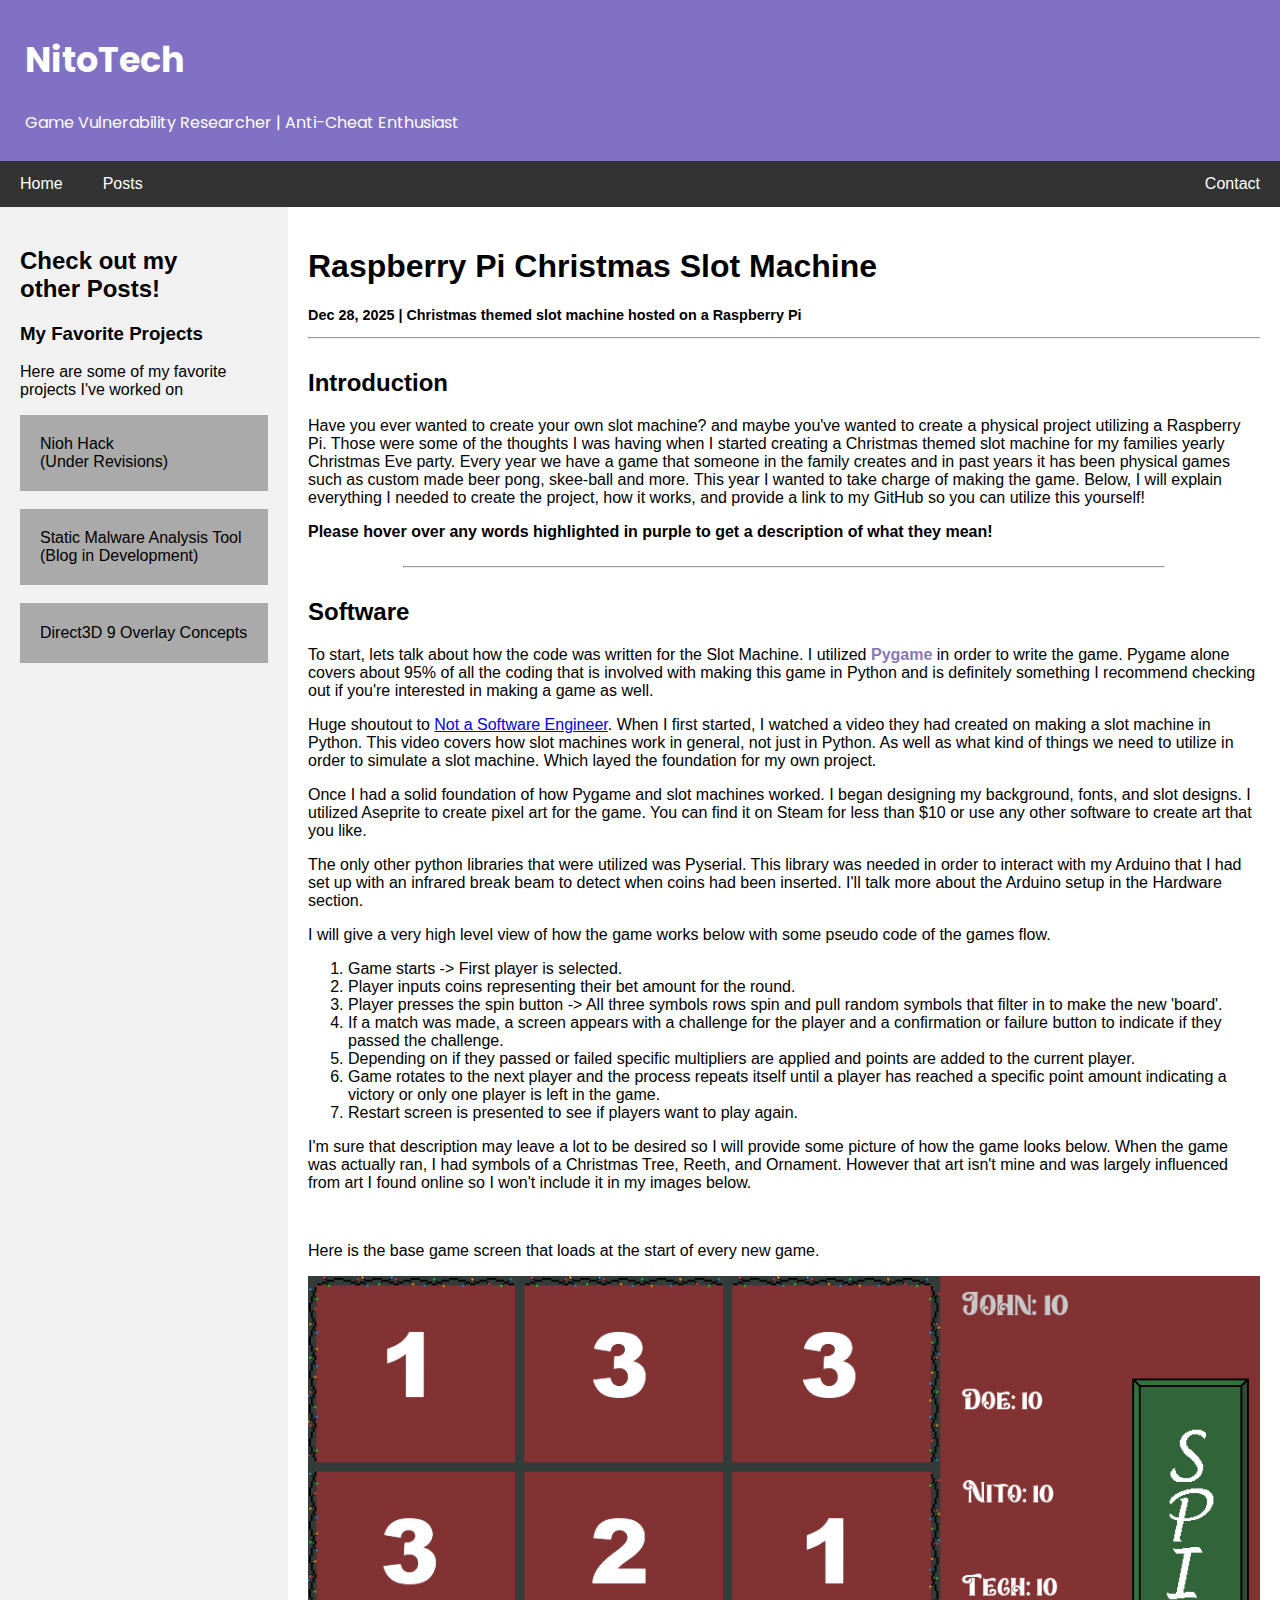
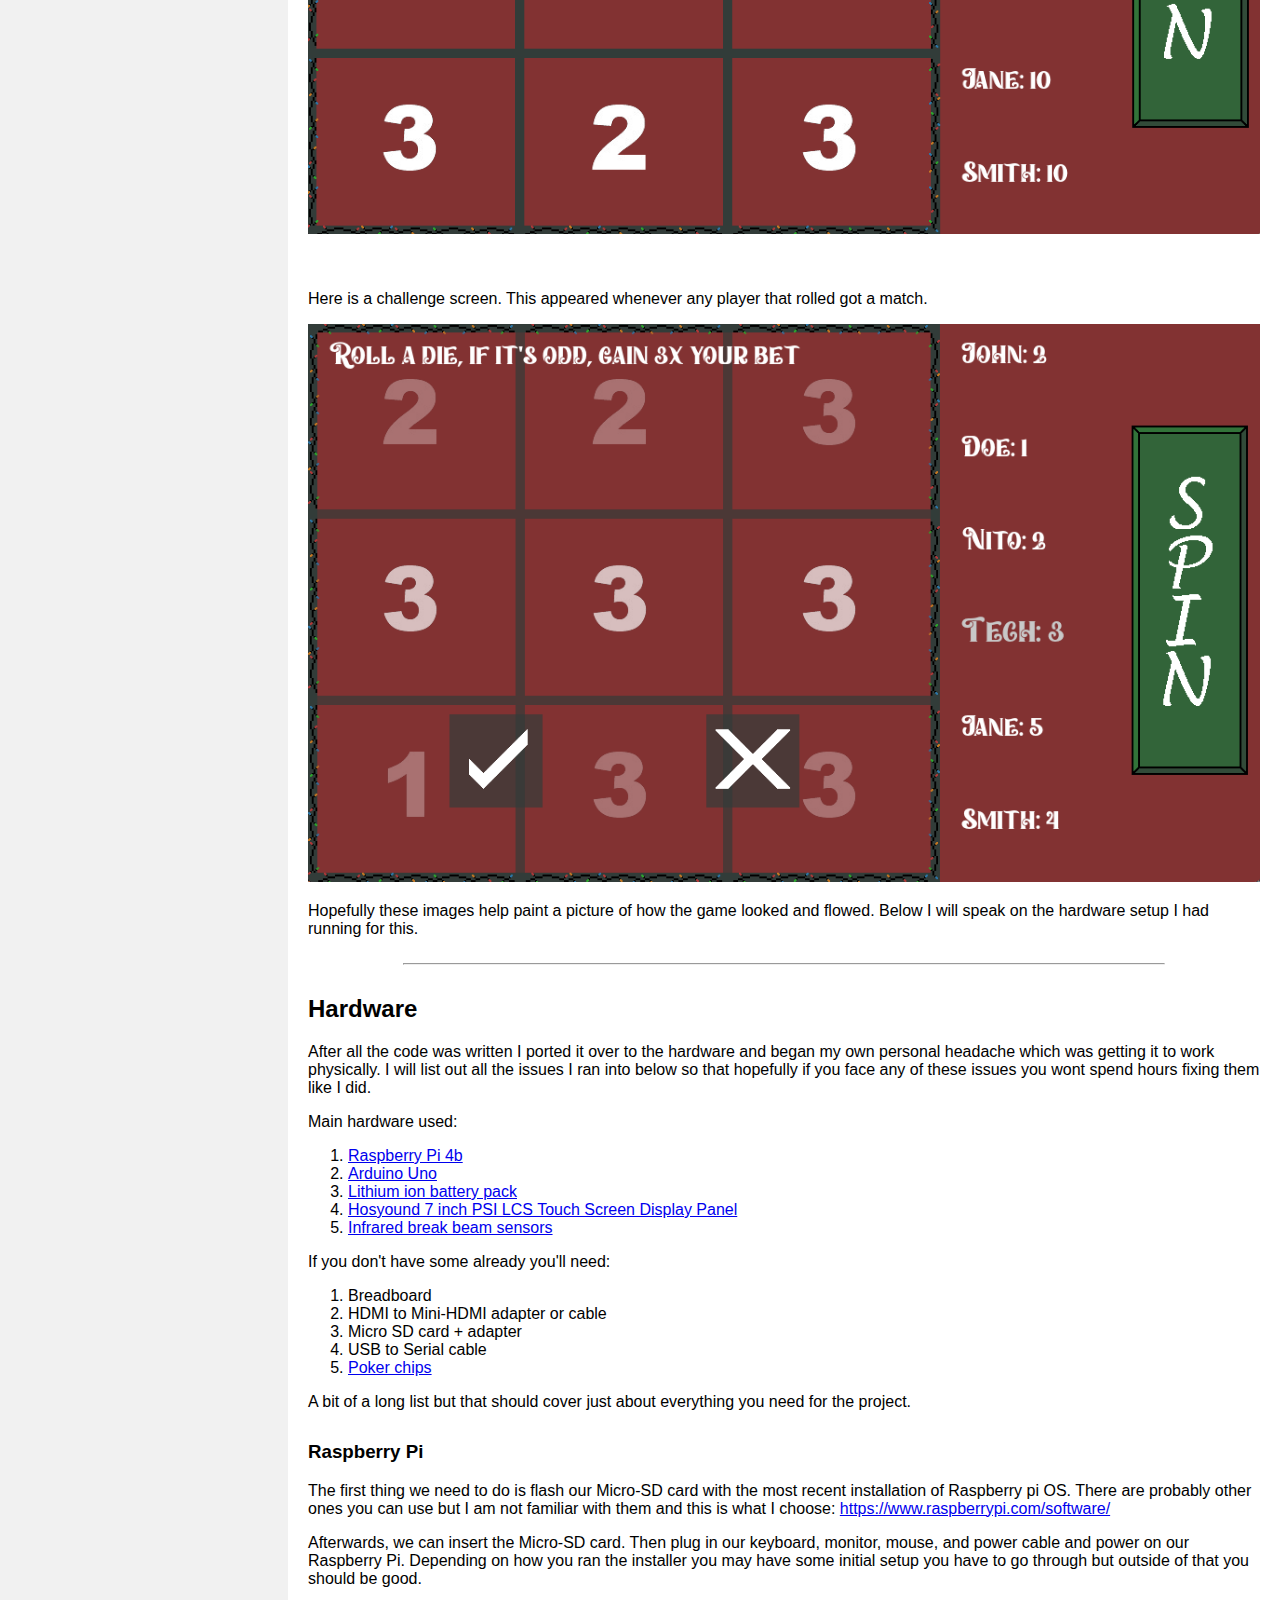
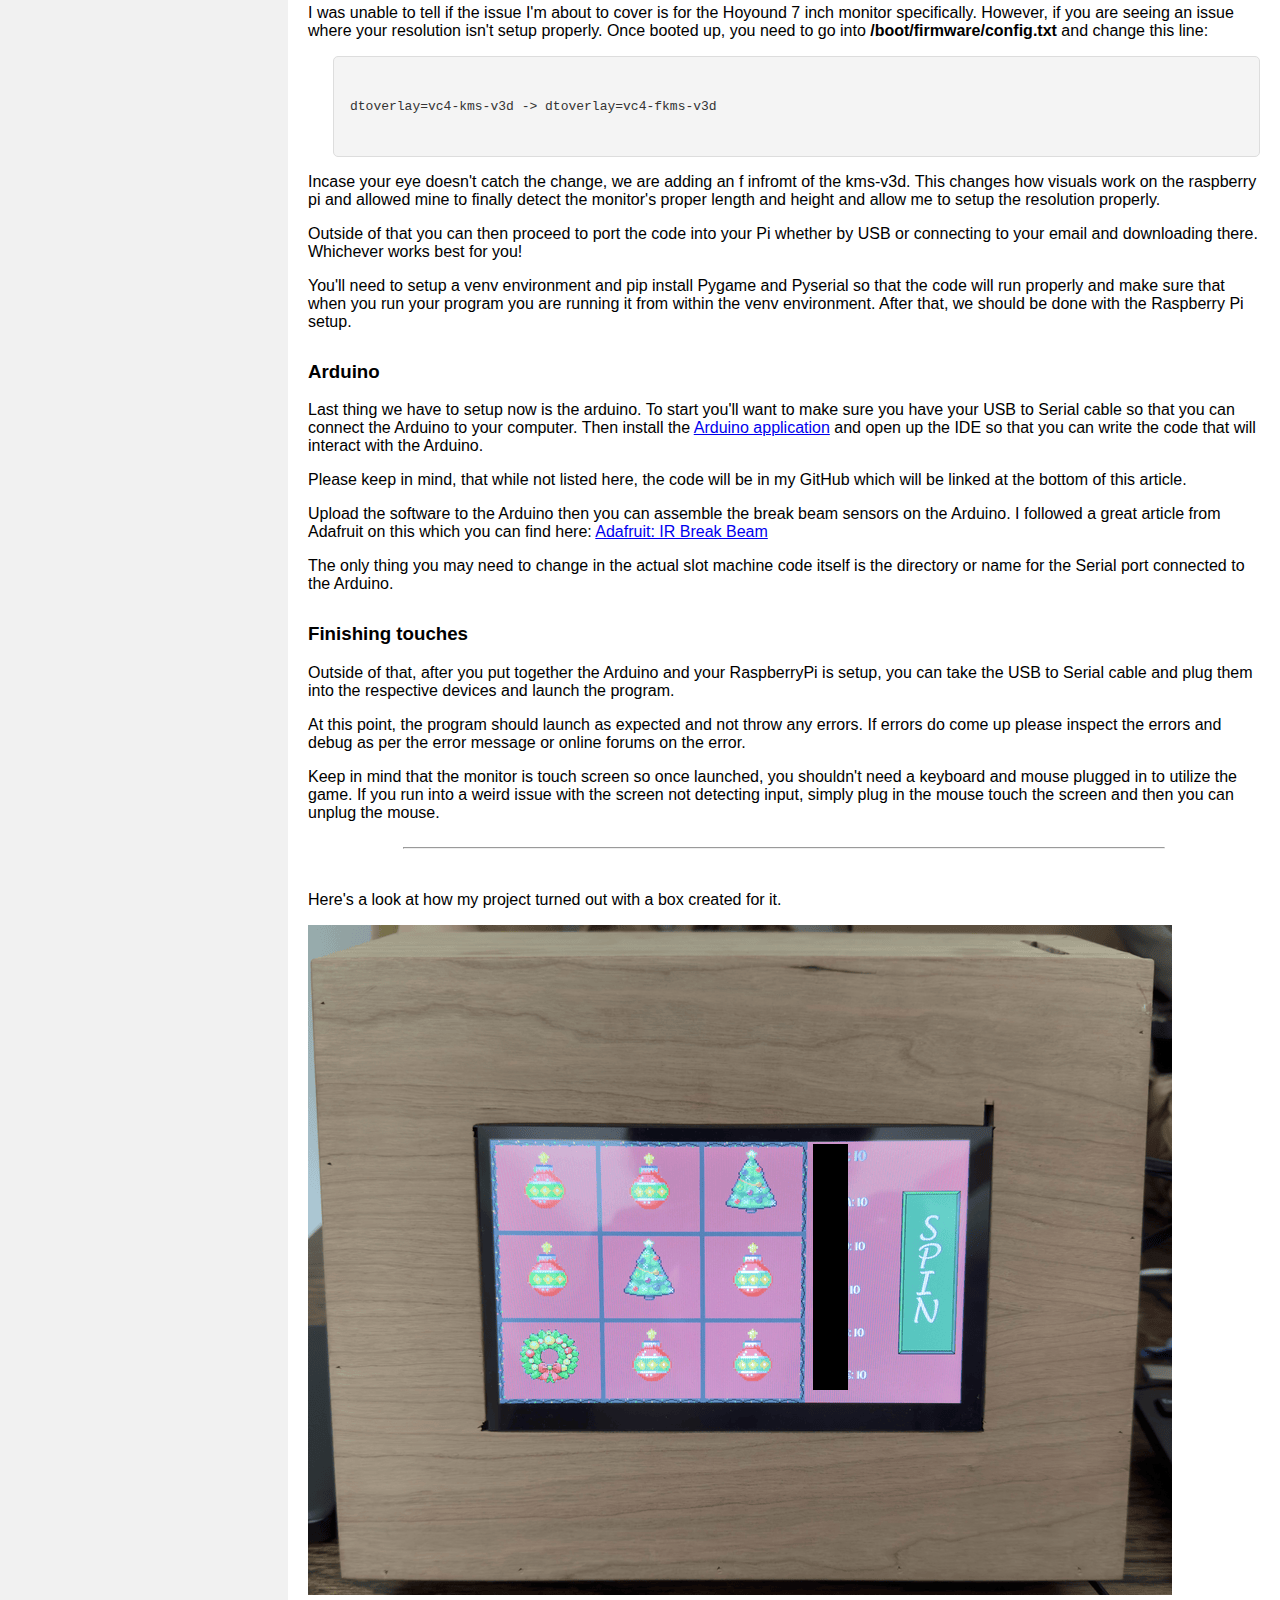
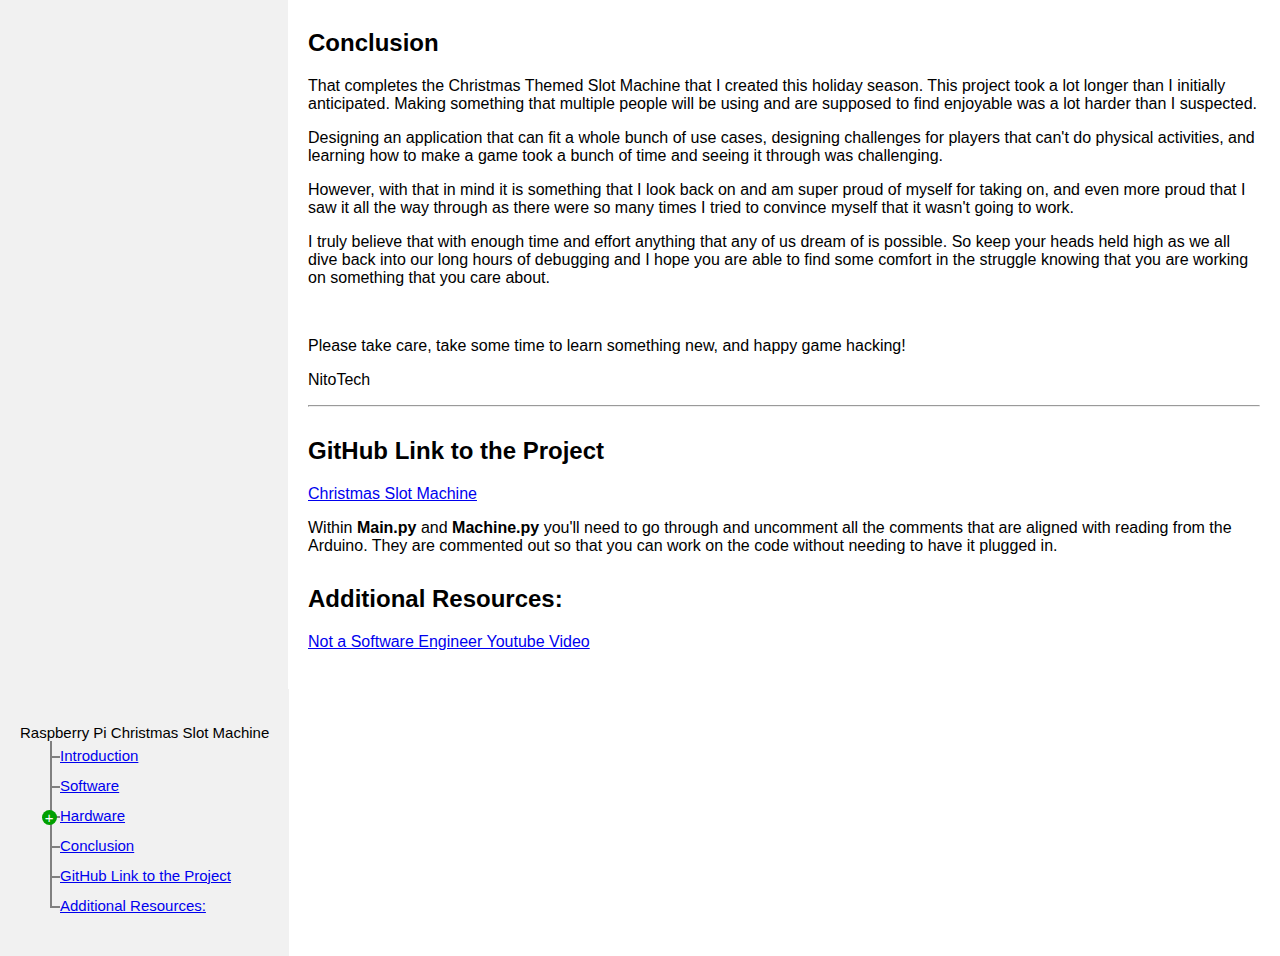
<file: posts/raspberry-pi-christmas-slot-machine/index.html>
<!DOCTYPE html>
<html>
    <title>NitoTech | Raspberry Pi Christmas Slot Machine</title>
    <meta charset="UTF-8">
    <meta name="viewport" content="width=device-width, initial-scale=1">
    <link rel="stylesheet" href="../../index.css">
    <link rel="preconnect" href="https://fonts.googleapis.com">
    <link rel="preconnect" href="https://fonts.gstatic.com" crossorigin>
    <link href="https://fonts.googleapis.com/css2?family=Poppins:ital,wght@0,400;1,400&display=swap" rel="stylesheet">
    <script src="../../../blog.js"></script>
    <script src="../../toc.js"></script>
    <body>
        <div class="header poppins-regular">
            <h1>NitoTech</h1>
            <p>Game Vulnerability Researcher | Anti-Cheat Enthusiast</p>
        </div>

        <div class="navbar">
            <a href="../../index.html">Home</a>
            <a href="../../posts.html">Posts</a>
            <a href="../../contact.html" class="right">Contact</a>
        </div>

        <div class="row">
            <div class="blog-side">
                <h2>Check out my <br>other Posts!</h2>
                <h3>My Favorite Projects</h3>
                <p>Here are some of my favorite projects I've worked on</p>
                <div class="mini-posts"><a href="#HackingNioh">Nioh Hack<br>(Under Revisions)</a></div><br>
                <div class="mini-posts"><a href="#SMAT">Static Malware Analysis Tool<br>(Blog in Development)</a></div><br>
                <div class="mini-posts"><a href="../how-do-cheat-overlays-work/">Direct3D 9 Overlay Concepts</a></div>
            </div>
            <div class="blog-main">
                <h1>Raspberry Pi Christmas Slot Machine</h1>
                <p style="font-size: .9em;"><strong>Dec 28, 2025 | Christmas themed slot machine hosted on a Raspberry Pi</strong></p>
                <hr>
                <h2 id="introduction">Introduction</h2>
                    <p>
                      Have you ever wanted to create your own slot machine? and maybe you've wanted to create a physical project utilizing a Raspberry Pi. Those were some of the thoughts I was having when I started creating a Christmas themed slot machine for 
                      my families yearly Christmas Eve party. Every year we have a game that someone in the family creates and in past years it has been physical games such as custom made beer pong, skee-ball and more. This year I wanted to take charge of making
                      the game. Below, I will explain everything I needed to create the project, how it works, and provide a link to my GitHub so you can utilize this yourself!
                    </p>

                    <p><strong>Please hover over any words highlighted in purple to get a description of what they mean!</strong></p>
                    <hr class="divider">


                <h2 id="software">Software</h2>
                    <p>To start, lets talk about how the code was written for the Slot Machine. I utilized <span class="hover-word">Pygame</span> in order to write the game. Pygame alone covers about 95% of all the coding that is involved with making this game in Python and is definitely something I recommend checking out if you're interested in making a game as well.</p>
                    <p>Huge shoutout to <a href="https://www.youtube.com/@NotaSWE">Not a Software Engineer</a>. When I first started, I watched a video they had created on making a slot machine in Python. This video covers how slot machines work in general, not just in Python. As well as what kind of things we need to utilize in order to simulate a slot machine. Which layed the foundation for my own project.</p>
                    <p>Once I had a solid foundation of how Pygame and slot machines worked. I began designing my background, fonts, and slot designs. I utilized Aseprite to create pixel art for the game. You can find it on Steam for less than $10 or use any other software to create art that you like.</p>
                    <p>The only other python libraries that were utilized was Pyserial. This library was needed in order to interact with my Arduino that I had set up with an infrared break beam to detect when coins had been inserted. I'll talk more about the Arduino setup in the Hardware section.</p>
                    <p>I will give a very high level view of how the game works below with some pseudo code of the games flow.</p>
                    <ol>
                        <li>Game starts -> First player is selected.</li>
                        <li>Player inputs coins representing their bet amount for the round.</li>
                        <li>Player presses the spin button -> All three symbols rows spin and pull random symbols that filter in to make the new 'board'.</li>
                        <li>If a match was made, a screen appears with a challenge for the player and a confirmation or failure button to indicate if they passed the challenge.</li>
                        <li>Depending on if they passed or failed specific multipliers are applied and points are added to the current player.</li>
                        <li>Game rotates to the next player and the process repeats itself until a player has reached a specific point amount indicating a victory or only one player is left in the game.</li>
                        <li>Restart screen is presented to see if players want to play again.</li>
                    </ol>
                    <p>I'm sure that description may leave a lot to be desired so I will provide some picture of how the game looks below. When the game was actually ran, I had symbols of a Christmas Tree, Reeth, and Ornament. However that art isn't mine and was largely influenced from art I found online so I won't include it in my images below.</p>
                    <br>
                    <p>Here is the base game screen that loads at the start of every new game.</p>
                    <img src="../../images/christmas-project/gamescreen.png">
                    <br>
                    <br>

                    <br>
                    <p>Here is a challenge screen. This appeared whenever any player that rolled got a match.</p>
                    <img src="../../images/christmas-project/challenge.png">
                    <br>

                    <p>Hopefully these images help paint a picture of how the game looked and flowed. Below I will speak on the hardware setup I had running for this.</p>
                    <hr class="divider">
                
                <h2 id="hardware">Hardware</h2>
                    <p>After all the code was written I ported it over to the hardware and began my own personal headache which was getting it to work physically. I will list out all the issues I ran into below so that hopefully if you face any of these issues you wont spend hours fixing them like I did.</p>
                    <p>Main hardware used:</p>
                    <ol>
                        <li><a href="https://www.amazon.com/Raspberry-Model-2019-Quad-Bluetooth/dp/B07TC2BK1X/ref=sr_1_2?crid=2V0AQYUUOG660&dib=eyJ2IjoiMSJ9.[base64].7Y2Z093HAlHqLza9rT85ijS5-tFggQ6IfbY2EB_6-gY&dib_tag=se&keywords=Raspberry%2Bpi%2B4&qid=1766959838&sprefix=raspberry%2Bp%2Caps%2C376&sr=8-2&th=1">Raspberry Pi 4b</a></li>
                        <li><a href="https://www.amazon.com/ELEGOO-Project-Tutorial-Controller-Projects/dp/B01D8KOZF4/ref=sr_1_13?crid=19Y1HI2P42BJY&dib=eyJ2IjoiMSJ9.[base64].ehz_wfbebkEO2KojVwi4b5BELAVAnW2ZuoHS3CflPSs&dib_tag=se&keywords=Arduino+uno&qid=1766959979&sprefix=arduino+uno%2Caps%2C142&sr=8-13">Arduino Uno</a></li>
                        <li><a href="amazon.com/Anker-Travel-Ready-Technology-High-Speed-Output(Black),1pack/dp/B0D5CLSMFB/ref=sr_1_3?crid=3LIY55PV1ZRKJ&dib=eyJ2IjoiMSJ9.[base64].MitXDdH524MpKTmCrsRdFoGB4uZOs_3KN3JdUeoSjXA&dib_tag=se&keywords=battery+pack&qid=1766959997&sprefix=battery+pac%2Caps%2C148&sr=8-3">Lithium ion battery pack</a></li>
                        <li><a href="amazon.com/Hosyond-Display-1024x600-Capacitive-Raspberry/dp/B09XKC53NH/ref=sr_1_4?crid=K3CTVJMIMWEF&dib=eyJ2IjoiMSJ9.[base64].zSRbmm_FEp4sLrHmj57RRQgb8HF1dEO5-zpAonstn40&dib_tag=se&keywords=raspberry+pi+7+inch+touch+screen&qid=1766960150&sprefix=raspberry+pi+7+inch+touch+screen%2Caps%2C135&sr=8-4">Hosyound 7 inch PSI LCS Touch Screen Display Panel</a></li>
                        <li><a href="https://www.adafruit.com/product/2168?srsltid=AfmBOopqYpvPjb1vhDcQ6owoBN_l7xUZV4yiQq3ZgB8xUaqq2x3cGazf">Infrared break beam sensors</a></li>
                    </ol>

                    <p>If you don't have some already you'll need:</p>
                    <ol>
                        <li>Breadboard</li>
                        <li>HDMI to Mini-HDMI adapter or cable</li>
                        <li>Micro SD card + adapter</li>
                        <li>USB to Serial cable</li>
                        <li><a href="https://www.amazon.com/dp/B0D5SP8RN7?ref=fed_asin_title&th=1">Poker chips</a></li>
                    </ol>

                    <p>A bit of a long list but that should cover just about everything you need for the project.</p>

                <h3 id="rasperry-pi">Raspberry Pi</h3>
                    <p>The first thing we need to do is flash our Micro-SD card with the most recent installation of Raspberry pi OS. There are probably other ones you can use but I am not familiar with them and this is what I choose: <a href="imager">https://www.raspberrypi.com/software/</a></p>
                    <p>Afterwards, we can insert the Micro-SD card. Then plug in our keyboard, monitor, mouse, and power cable and power on our Raspberry Pi. Depending on how you ran the installer you may have some initial setup you have to go through but outside of that you should be good.</p>
                    <p>I was unable to tell if the issue I'm about to cover is for the Hoyound 7 inch monitor specifically. However, if you are seeing an issue where your resolution isn't setup properly. Once booted up, you need to go into <strong>/boot/firmware/config.txt</strong> and change this line:</p>
                    <pre><code>
dtoverlay=vc4-kms-v3d -> dtoverlay=vc4-fkms-v3d
                    </code></pre>
                    <p>Incase your eye doesn't catch the change, we are adding an f infromt of the kms-v3d. This changes how visuals work on the raspberry pi and allowed mine to finally detect the monitor's proper length and height and allow me to setup the resolution properly.</p>
                    <p>Outside of that you can then proceed to port the code into your Pi whether by USB or connecting to your email and downloading there. Whichever works best for you!</p>
                    <p>You'll need to setup a venv environment and pip install Pygame and Pyserial so that the code will run properly and make sure that when you run your program you are running it from within the venv environment. After that, we should be done with the Raspberry Pi setup.</p>
                
                <h3 id="arduino">Arduino</h3>
                    <p>Last thing we have to setup now is the arduino. To start you'll want to make sure you have your USB to Serial cable so that you can connect the Arduino to your computer. Then install the <a href="https://www.arduino.cc/en/software/">Arduino application</a> and open up the IDE so that you can write the code that will interact with the Arduino.</p>
                    <p>Please keep in mind, that while not listed here, the code will be in my GitHub which will be linked at the bottom of this article.</p>
                    <p>Upload the software to the Arduino then you can assemble the break beam sensors on the Arduino. I followed a great article from Adafruit on this which you can find here: <a href="https://learn.adafruit.com/ir-breakbeam-sensors/arduino">Adafruit: IR Break Beam</a></p>
                    <p>The only thing you may need to change in the actual slot machine code itself is the directory or name for the Serial port connected to the Arduino.</p>

                <h3 id="finishing-touches">Finishing touches</h3>
                    <p>Outside of that, after you put together the Arduino and your RaspberryPi is setup, you can take the USB to Serial cable and plug them into the respective devices and launch the program.</p>
                    <p>At this point, the program should launch as expected and not throw any errors. If errors do come up please inspect the errors and debug as per the error message or online forums on the error.</p>
                    <p>Keep in mind that the monitor is touch screen so once launched, you shouldn't need a keyboard and mouse plugged in to utilize the game. If you run into a weird issue with the screen not detecting input, simply plug in the mouse touch the screen and then you can unplug the mouse.</p>
                    <hr class="divider">

                <br>
                <p>Here's a look at how my project turned out with a box created for it.</p>
                <img src="../../images/christmas-project/physical.png">


                <h2 id="conclusion">Conclusion</h2>
                    <p>That completes the Christmas Themed Slot Machine that I created this holiday season. This project took a lot longer than I initially anticipated. Making something that multiple people will be using and are supposed to find enjoyable was a lot harder than I suspected.</p>
                    <p>Designing an application that can fit a whole bunch of use cases, designing challenges for players that can't do physical activities, and learning how to make a game took a bunch of time and seeing it through was challenging.</p>
                    <p>However, with that in mind it is something that I look back on and am super proud of myself for taking on, and even more proud that I saw it all the way through as there were so many times I tried to convince myself that it wasn't going to work.</p>
                    <p>I truly believe that with enough time and effort anything that any of us dream of is possible. So keep your heads held high as we all dive back into our long hours of debugging and I hope you are able to find some comfort in the struggle knowing that you are working on something that you care about.</p>
                    <br>
                    <p>Please take care, take some time to learn something new, and happy game hacking!</p>
                    <p>NitoTech</p>
                <hr>

                <h2 id="github">GitHub Link to the Project</h2>
                    <a href="https://github.com/NitoTechDev/christmas-slot-machine">Christmas Slot Machine</a>
                    <p>Within <strong>Main.py</strong> and <strong>Machine.py</strong> you'll need to go through and uncomment all the comments that are aligned with reading from the Arduino. They are commented out so that you can work on the code without needing to have it plugged in.</p>

                <h2 id="additional-resources">Additional Resources:</h2>
                        <a href="https://www.youtube.com/watch?v=hnTrectlTxM&t=1s">Not a Software Engineer Youtube Video</a>
                        <br><br>
                        
            </div>
            <div id=tocContainer>
                <div id="toc">
                    <ul id="toc-list"></ul>
                </div>
            </div>
        </div>
    </body>
</html>
</file>
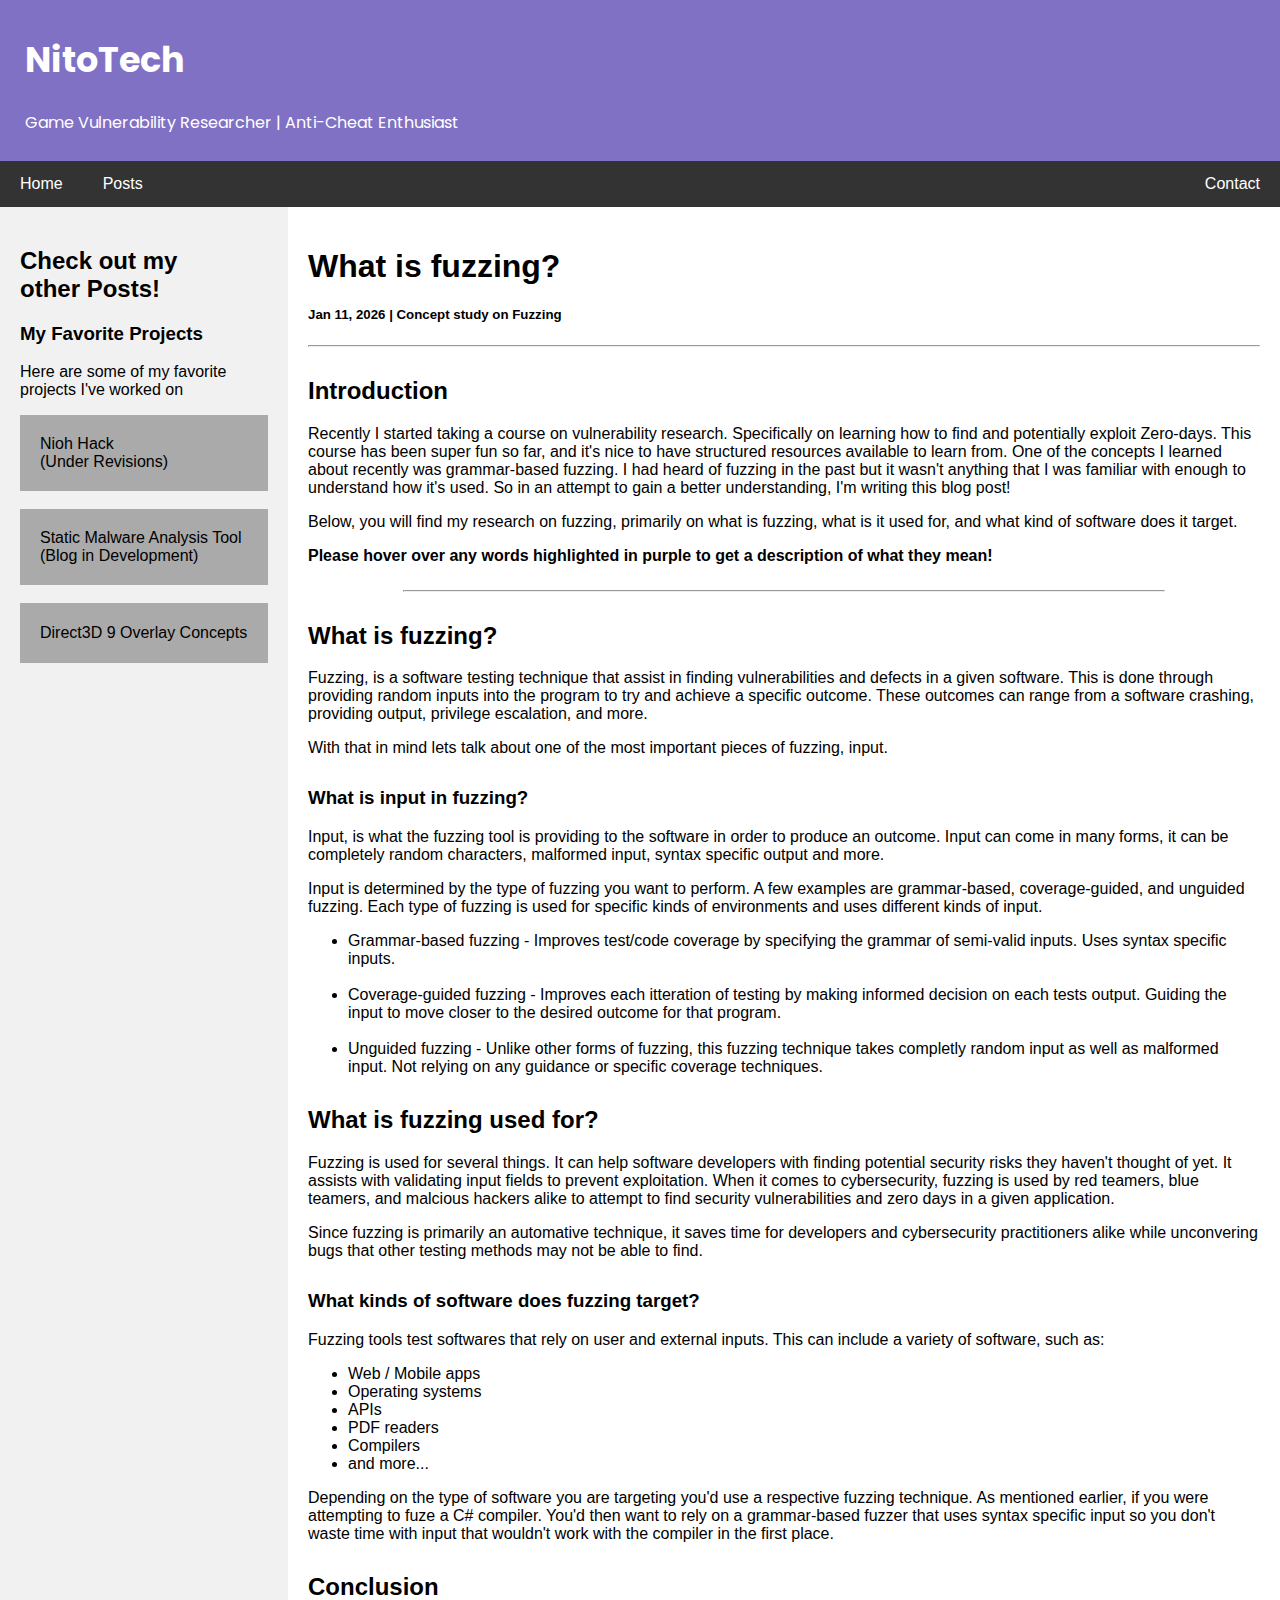
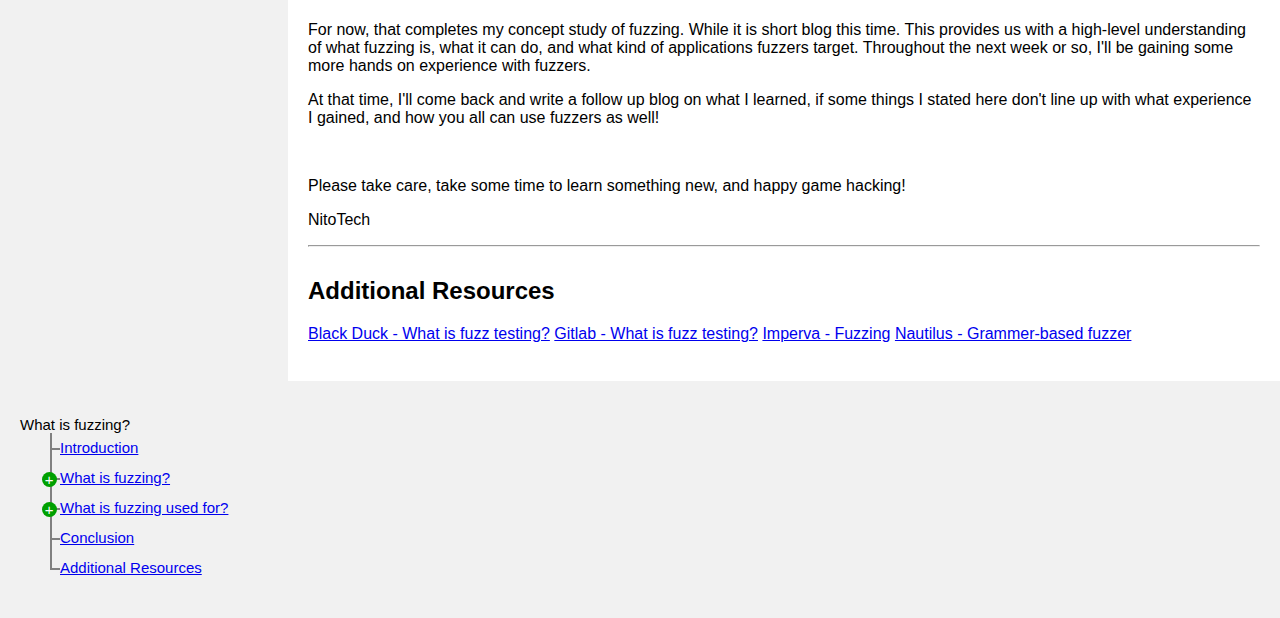
<file: posts/what-is-fuzzing/index.html>
<!DOCTYPE html>
<html>
    <title>NitoTech | What is fuzzing?</title>
    <meta charset="UTF-8">
    <meta name="viewport" content="width=device-width, initial-scale=1">
    <link rel="stylesheet" href="../../index.css">
    <link rel="preconnect" href="https://fonts.googleapis.com">
    <link rel="preconnect" href="https://fonts.gstatic.com" crossorigin>
    <link href="https://fonts.googleapis.com/css2?family=Poppins:ital,wght@0,400;1,400&display=swap" rel="stylesheet">
    <script src="../../blog.js"></script>
    <script src="../../toc.js"></script>
    <body>
        <div class="header poppins-regular">
            <h1>NitoTech</h1>
            <p>Game Vulnerability Researcher | Anti-Cheat Enthusiast</p>
        </div>

        <div class="navbar">
            <a href="../../index.html">Home</a>
            <a href="../../posts.html">Posts</a>
            <a href="../../contact.html" class="right">Contact</a>
        </div>

        <div class="row">
            <div class="blog-side">
                <h2>Check out my <br>other Posts!</h2>
                <h3>My Favorite Projects</h3>
                <p>Here are some of my favorite projects I've worked on</p>
                <div class="mini-posts"><a href="#HackingNioh">Nioh Hack<br>(Under Revisions)</a></div><br>
                <div class="mini-posts"><a href="#SMAT">Static Malware Analysis Tool<br>(Blog in Development)</a></div><br>
                <div class="mini-posts"><a href="../how-do-cheat-overlays-work/">Direct3D 9 Overlay Concepts</a></div>
            </div>
            <div class="blog-main">
                <h1>What is fuzzing?</h1>
                <h5>Jan 11, 2026 | Concept study on Fuzzing</h5>
                <hr>
                <h2>Introduction</h2>
                    <p>
                      Recently I started taking a course on vulnerability research. Specifically on learning how to find and potentially exploit Zero-days. This course has been super fun so far, and it's nice to have structured resources available to learn from.
                      One of the concepts I learned about recently was grammar-based fuzzing. I had heard of fuzzing in the past but it wasn't anything that I was familiar with enough to understand how it's used. So in an attempt to gain a better understanding, I'm writing this blog post!
                    </p>

                    <p>Below, you will find my research on fuzzing, primarily on what is fuzzing, what is it used for, and what kind of software does it target.</p>

                    <p><strong>Please hover over any words highlighted in purple to get a description of what they mean!</strong></p>
                    <hr class="divider">

                <h2>What is fuzzing?</h2>
                    <p>Fuzzing, is a software testing technique that assist in finding vulnerabilities and defects in a given software. This is done through providing random inputs into the program to try and achieve a specific outcome. These outcomes can range from a software crashing, providing output, privilege escalation, and more.</p>
                    <p>With that in mind lets talk about one of the most important pieces of fuzzing, input.</p>

                <h3>What is input in fuzzing?</h3>
                    <p>Input, is what the fuzzing tool is providing to the software in order to produce an outcome. Input can come in many forms, it can be completely random characters, malformed input, syntax specific output and more.</p>
                    <p>Input is determined by the type of fuzzing you want to perform. A few examples are grammar-based, coverage-guided, and unguided fuzzing. Each type of fuzzing is used for specific kinds of environments and uses different kinds of input.</p>
                    <ul>
                        <li>Grammar-based fuzzing - Improves test/code coverage by specifying the grammar of semi-valid inputs. Uses syntax specific inputs.</li><br>
                        <li>Coverage-guided fuzzing - Improves each itteration of testing by making informed decision on each tests output. Guiding the input to move closer to the desired outcome for that program.</li><br>
                        <li>Unguided fuzzing - Unlike other forms of fuzzing, this fuzzing technique takes completly random input as well as malformed input. Not relying on any guidance or specific coverage techniques.</li>
                    </ul>

                <h2>What is fuzzing used for?</h2>
                    <p>Fuzzing is used for several things. It can help software developers with finding potential security risks they haven't thought of yet. It assists with validating input fields to prevent exploitation. When it comes to cybersecurity, fuzzing is used by red teamers, blue teamers, and malcious hackers alike to attempt to find security vulnerabilities and zero days in a given application.</p>
                    <p>Since fuzzing is primarily an automative technique, it saves time for developers and cybersecurity practitioners alike while unconvering bugs that other testing methods may not be able to find.</p>

                <h3>What kinds of software does fuzzing target?</h3>
                    <p>Fuzzing tools test softwares that rely on user and external inputs. This can include a variety of software, such as: </p> 
                    <ul>
                        <li>Web / Mobile apps</li>
                        <li>Operating systems</li>
                        <li>APIs</li>
                        <li>PDF readers</li>
                        <li>Compilers</li>
                        <li>and more...</li>
                    </ul>
                    <p>Depending on the type of software you are targeting you'd use a respective fuzzing technique. As mentioned earlier, if you were attempting to fuze a C# compiler. You'd then want to rely on a grammar-based fuzzer that uses syntax specific input so you don't waste time with input that wouldn't work with the compiler in the first place.</p>

                <h2>Conclusion</h2>
                    <p>For now, that completes my concept study of fuzzing. While it is short blog this time. This provides us with a high-level understanding of what fuzzing is, what it can do, and what kind of applications fuzzers target. Throughout the next week or so, I'll be gaining some more hands on experience with fuzzers.</p>
                    <p>At that time, I'll come back and write a follow up blog on what I learned, if some things I stated here don't line up with what experience I gained, and how you all can use fuzzers as well!</p>
                    <br>
                    <p>Please take care, take some time to learn something new, and happy game hacking!</p>
                    <p>NitoTech</p>
                <hr>

                <h2>Additional Resources</h2>
                        <a href="https://www.blackduck.com/glossary/what-is-fuzz-testing.html">Black Duck - What is fuzz testing?</a>
                        <a href="https://about.gitlab.com/topics/devsecops/what-is-fuzz-testing/">Gitlab - What is fuzz testing?</a>
                        <a href="https://www.imperva.com/learn/application-security/fuzzing-fuzz-testing/">Imperva - Fuzzing</a>
                        <a href="https://github.com/nautilus-fuzz/nautilus">Nautilus - Grammer-based fuzzer</a>
                        <br><br>
                        
            </div>
            <div id="toc">
                <ul id="toc-list"></ul>
            </div>
        </div>
    </body>
</html>
</file>
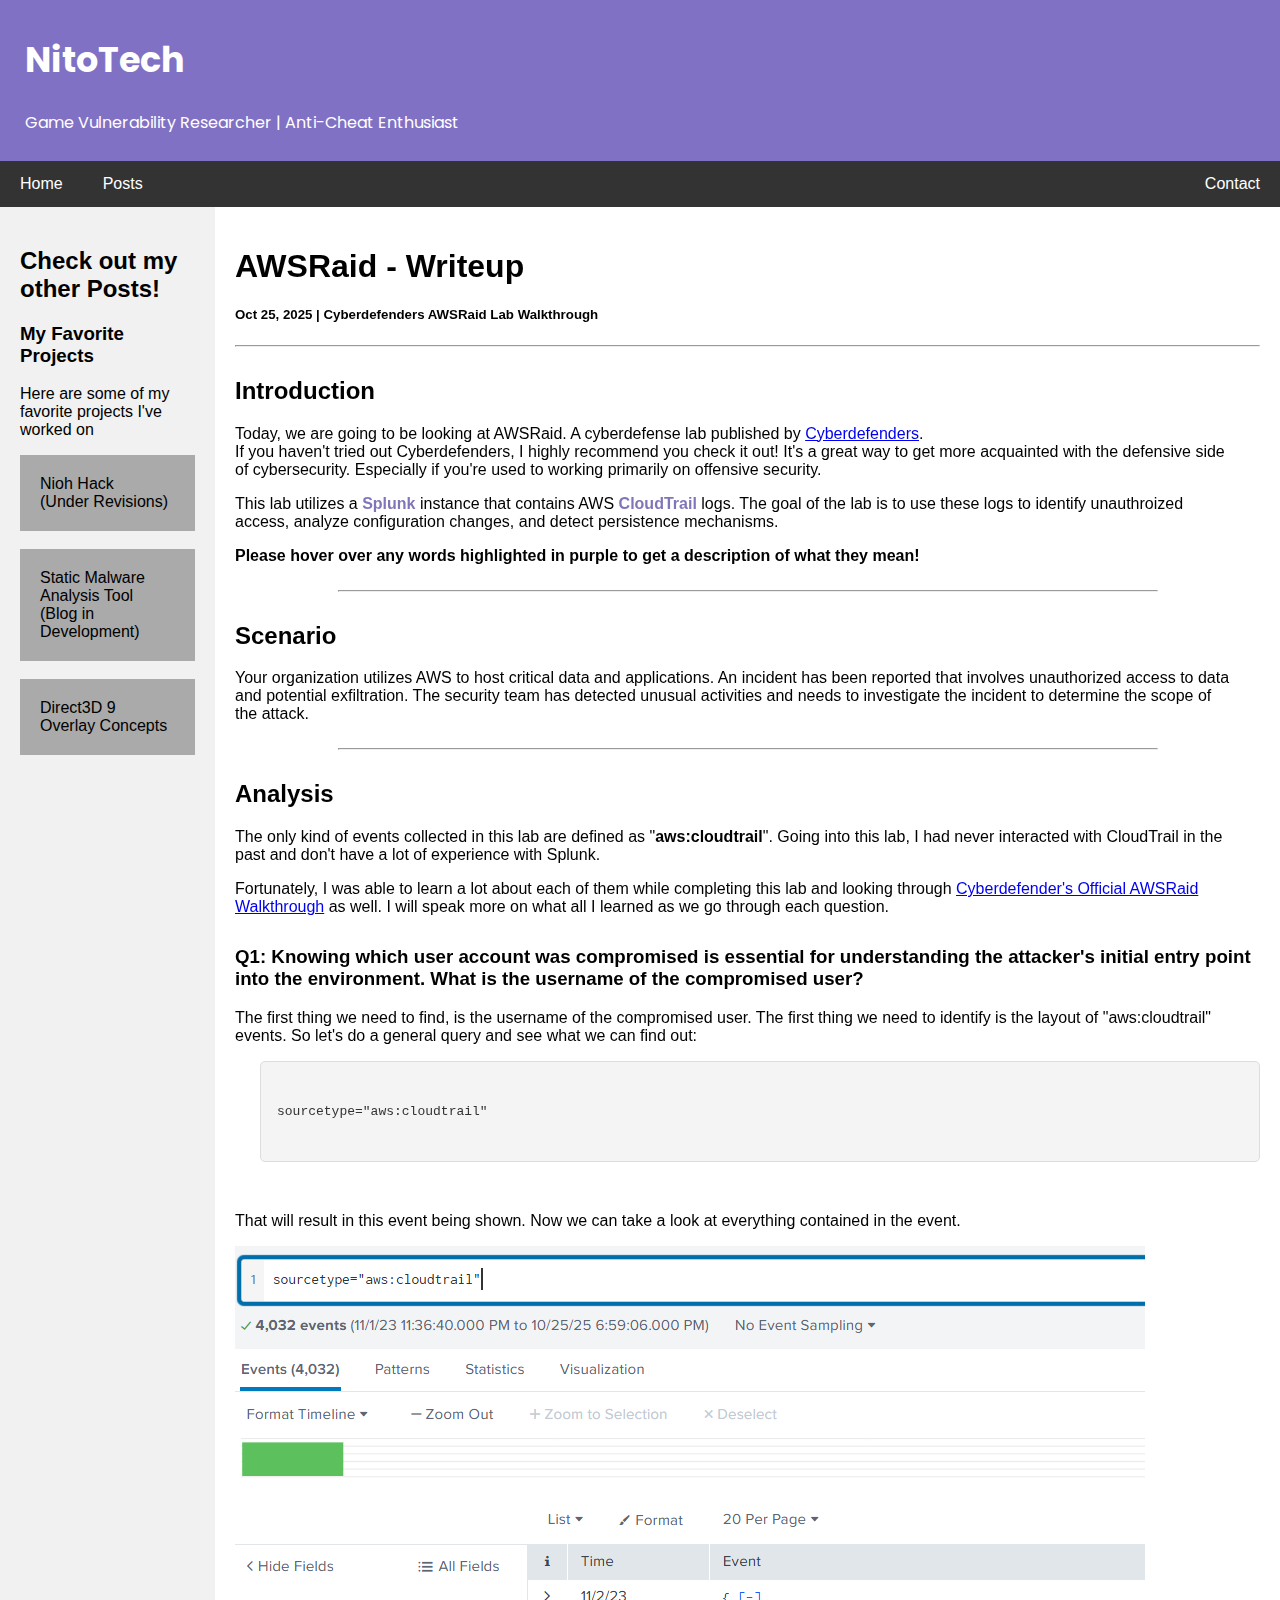
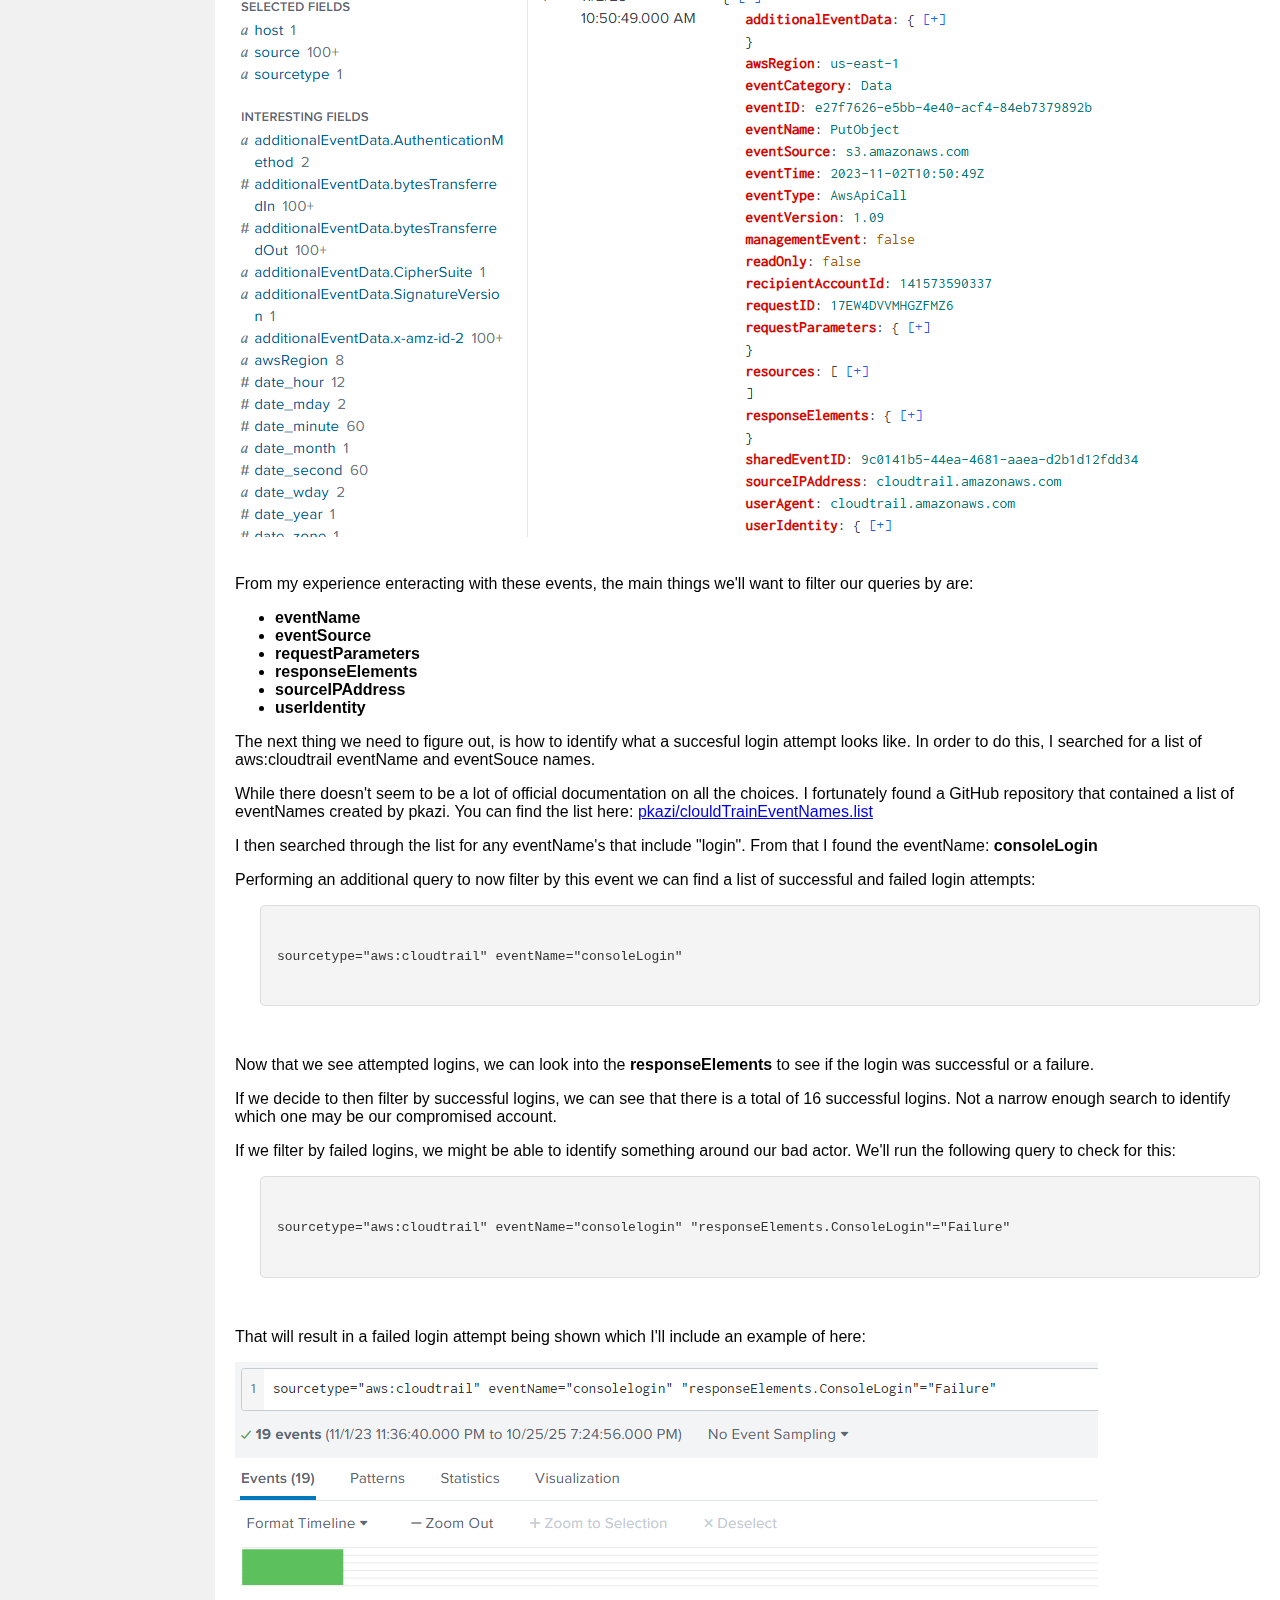
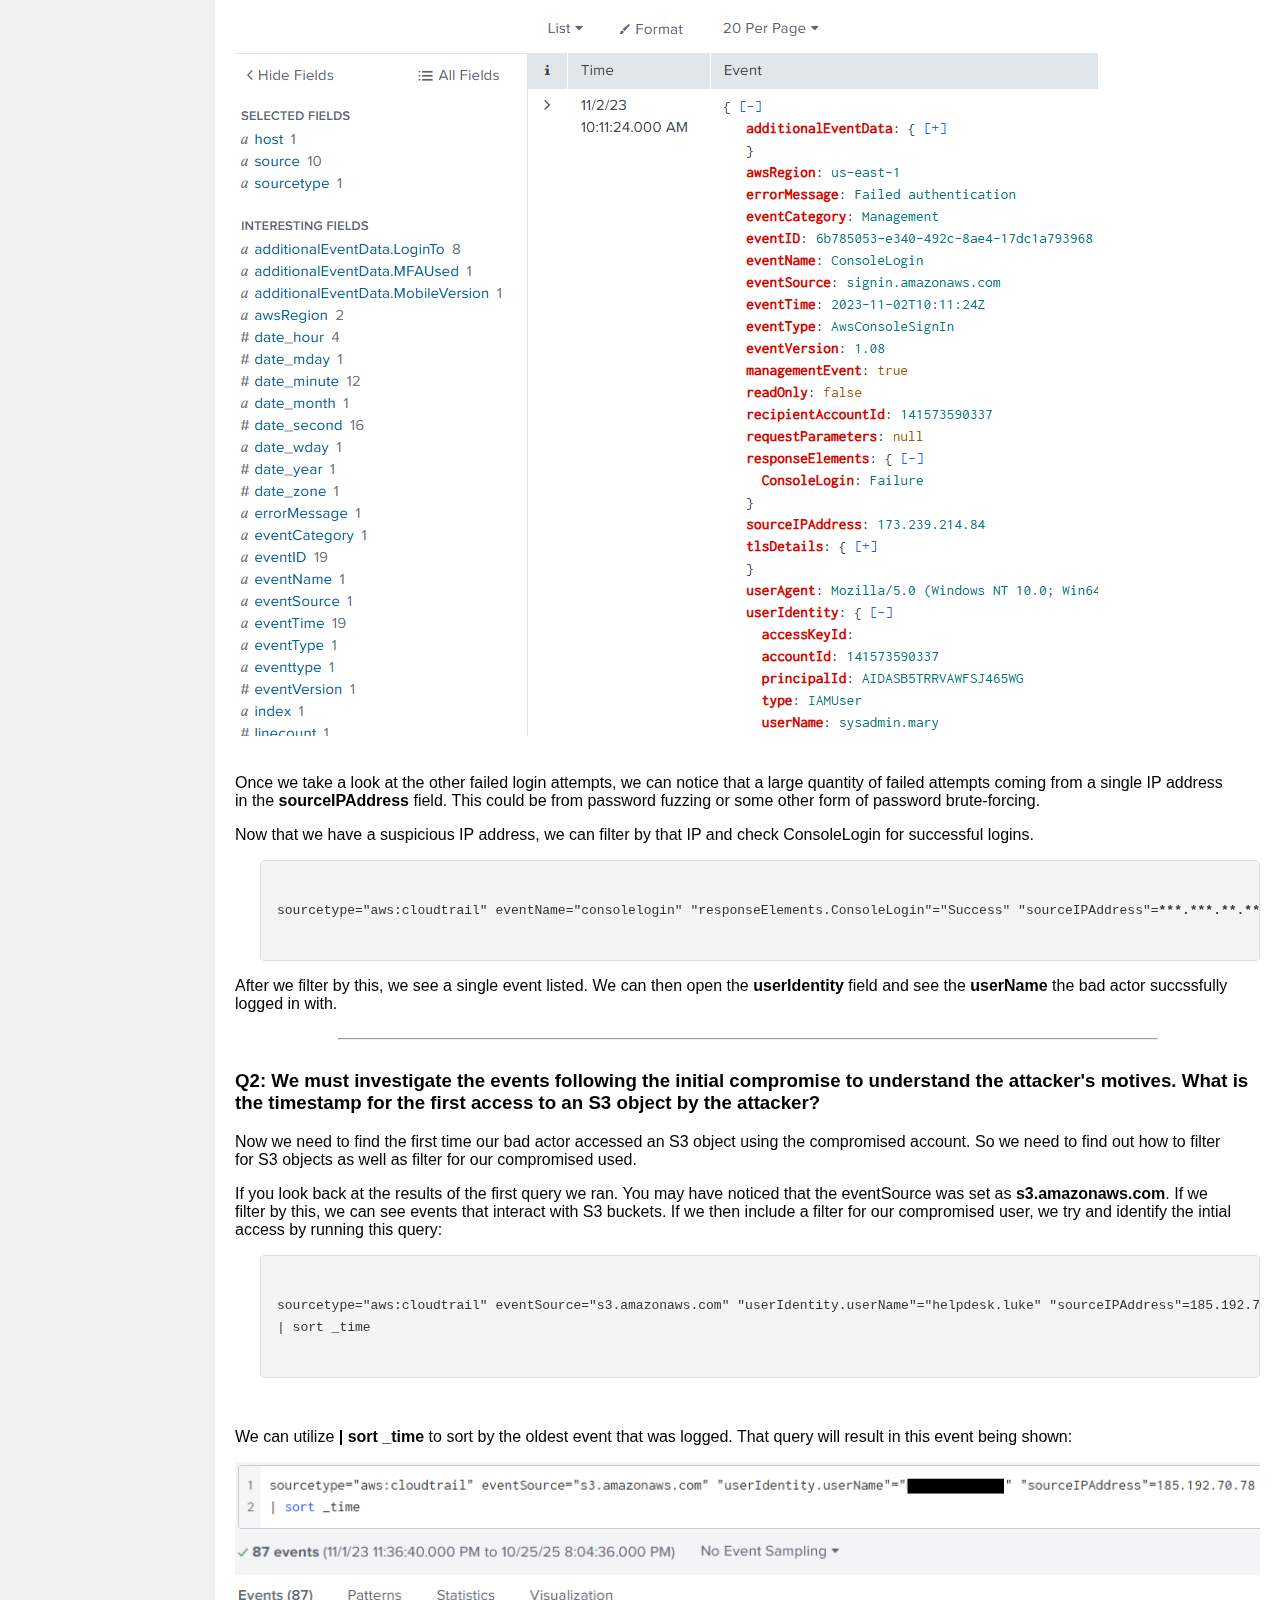
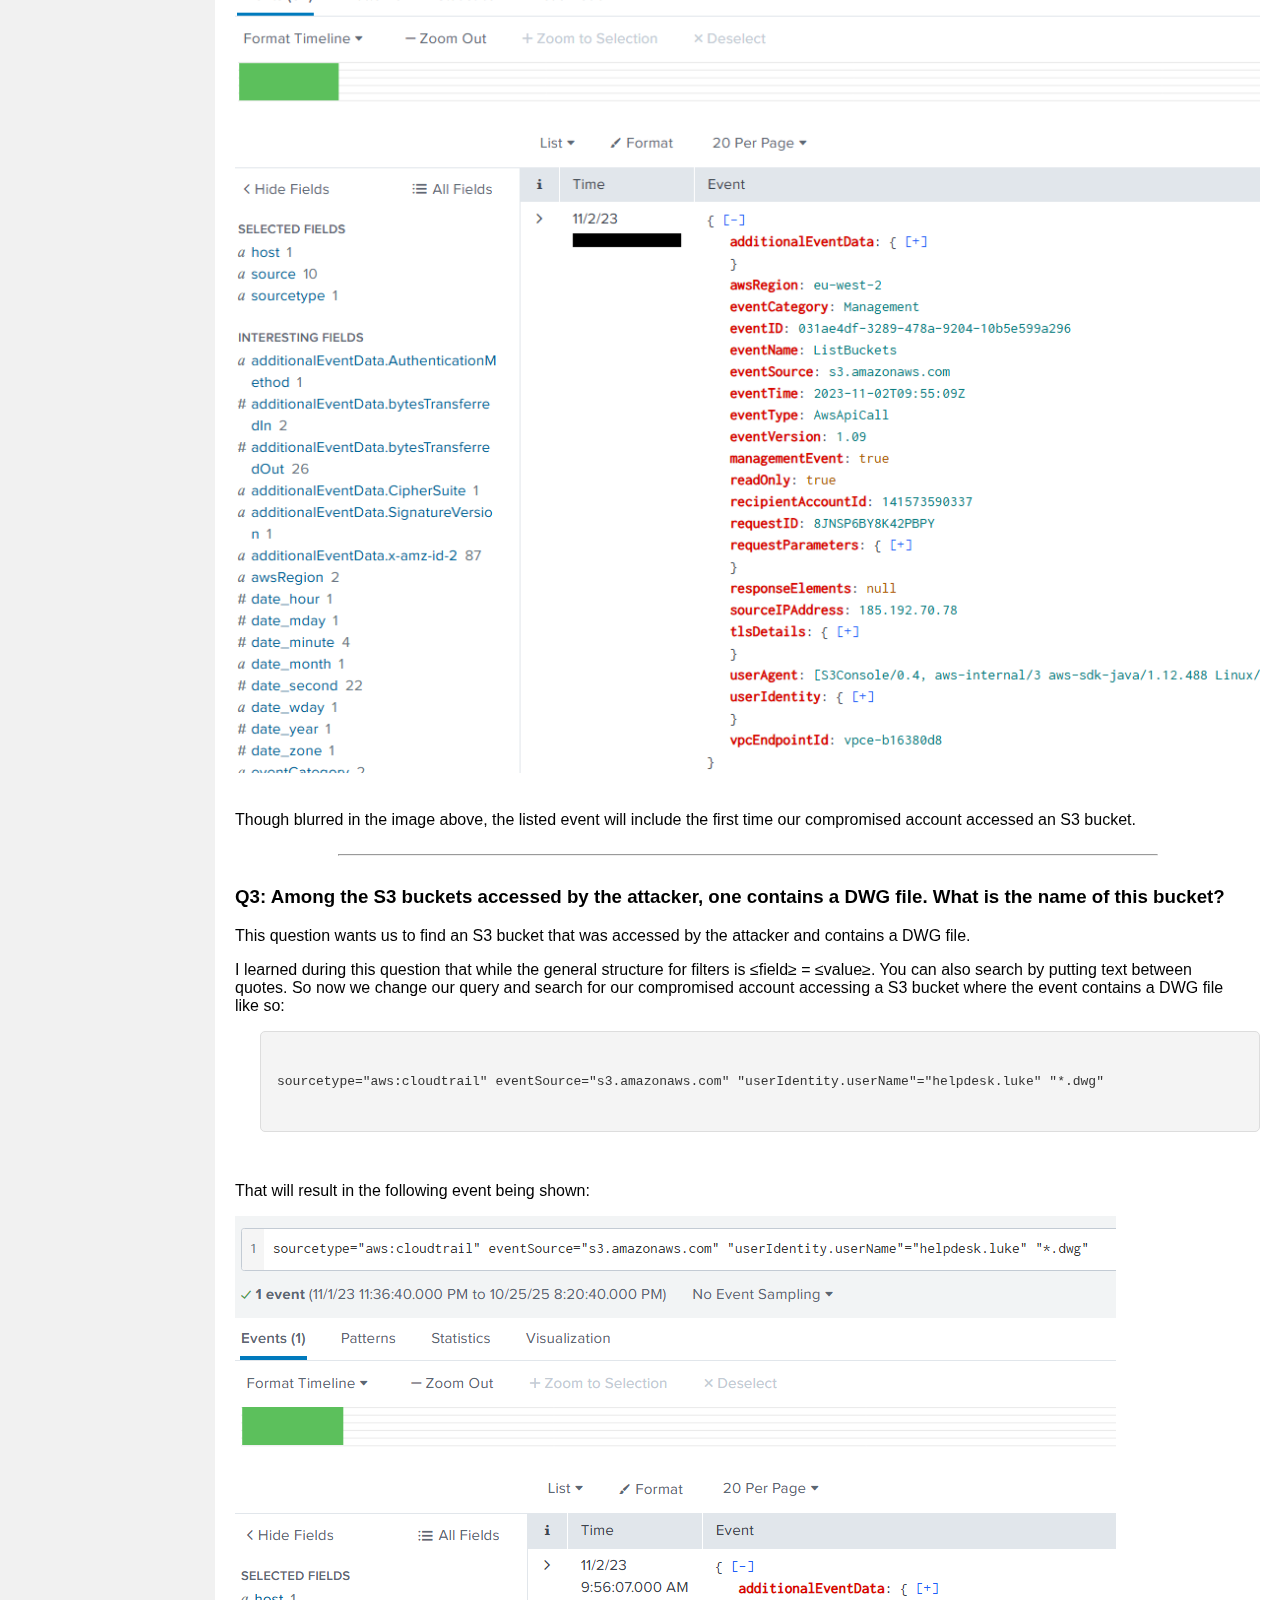
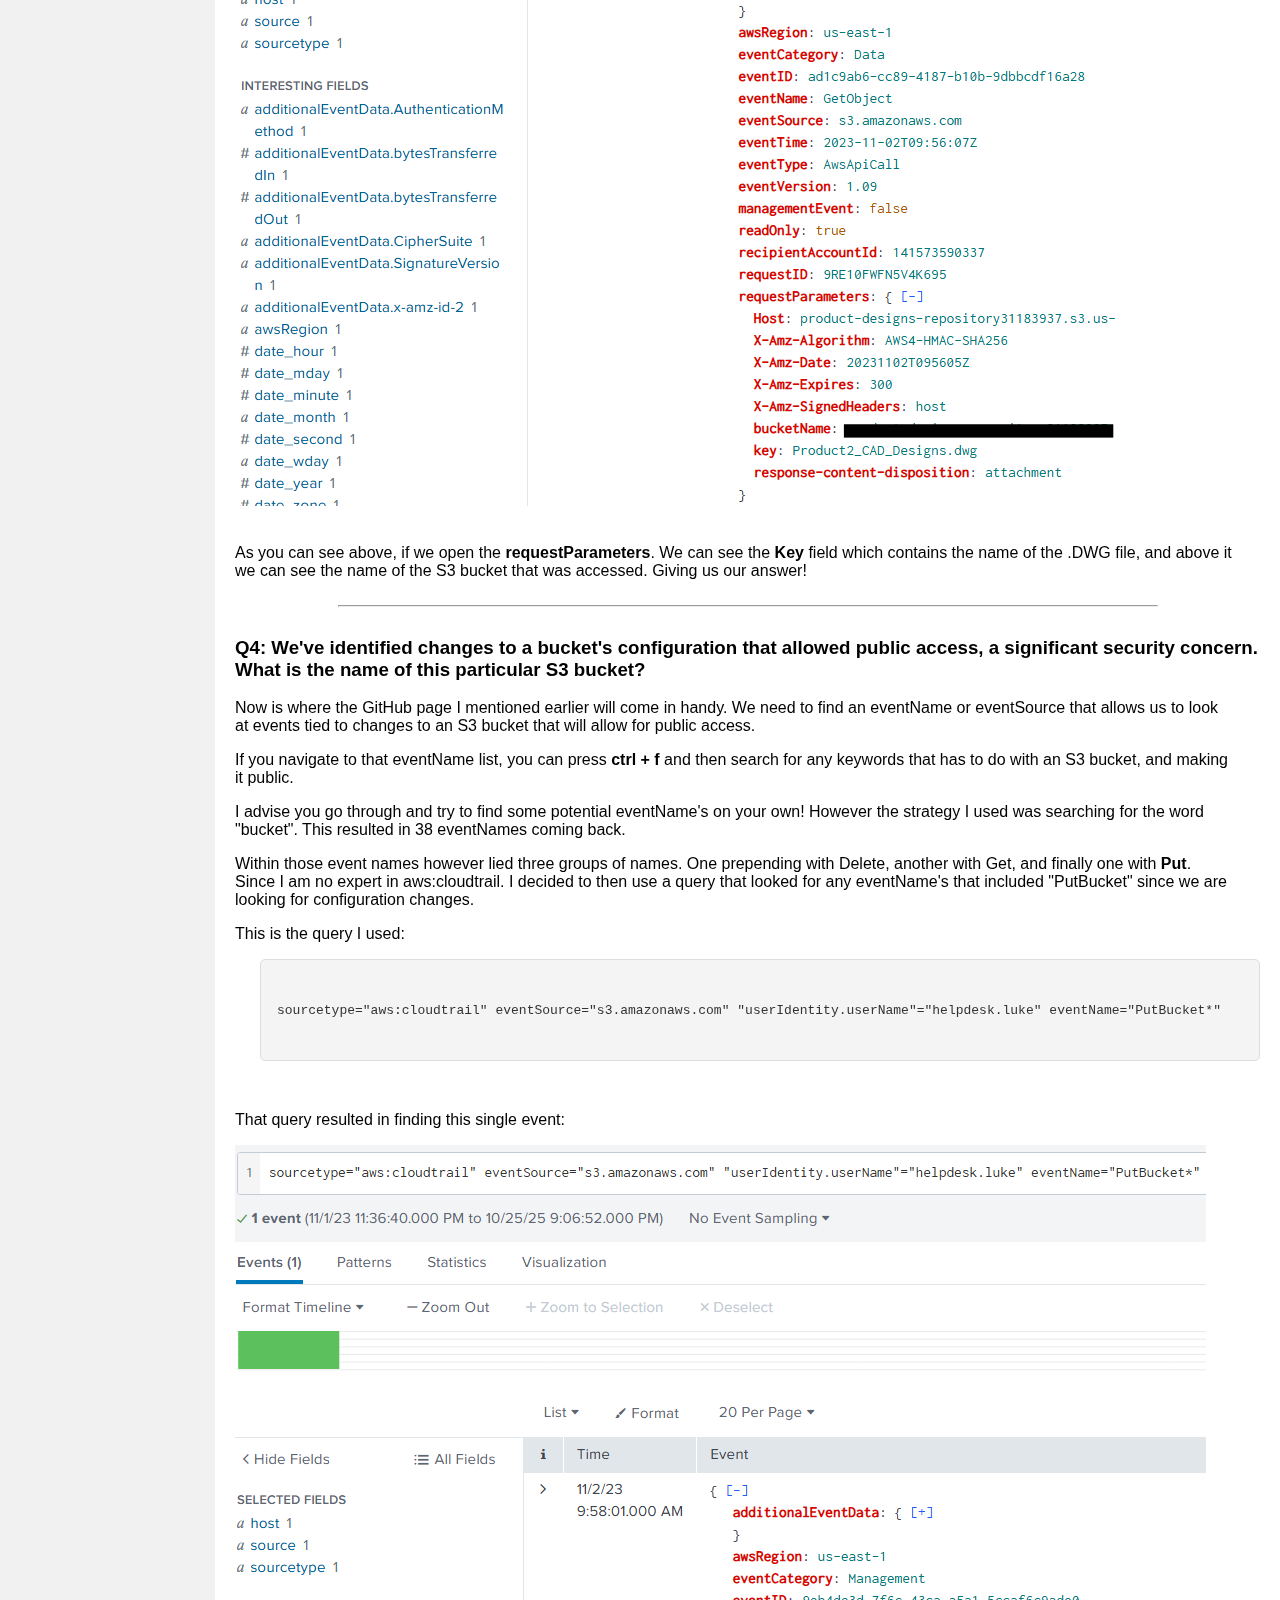
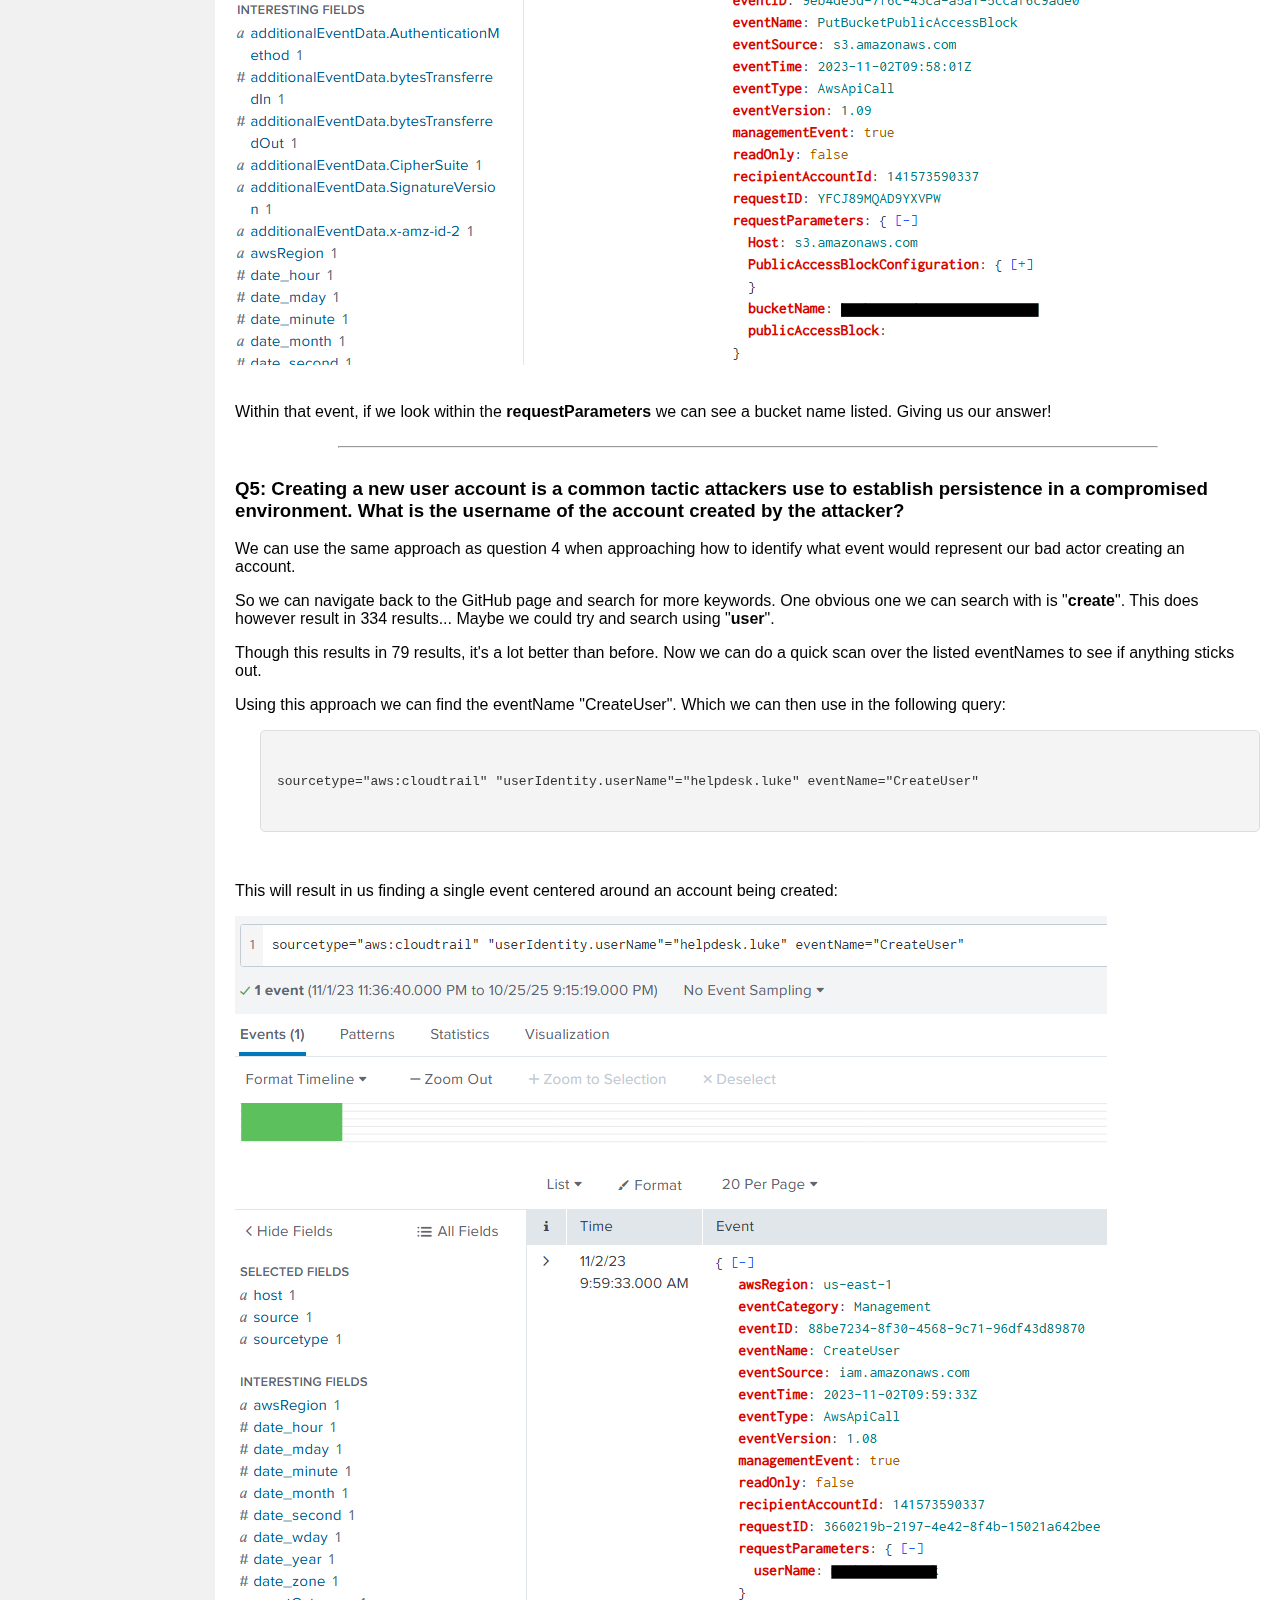
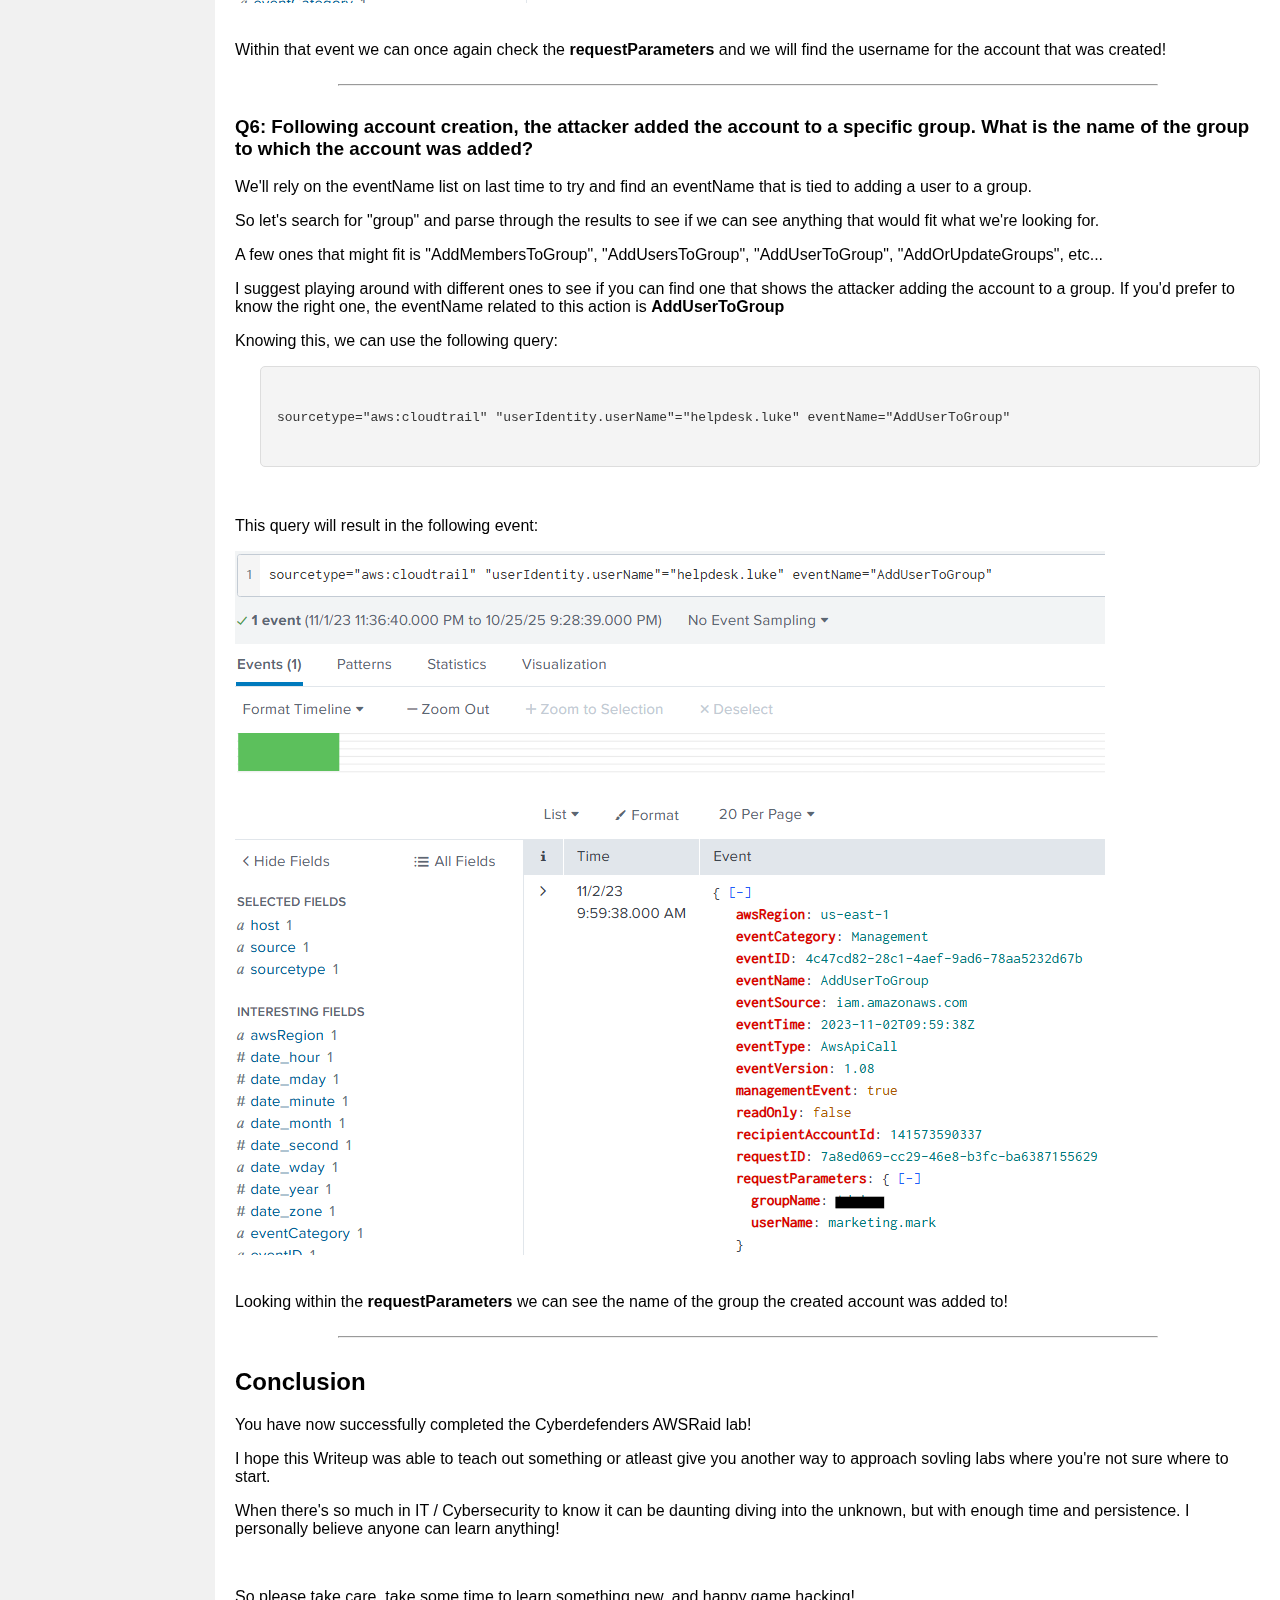
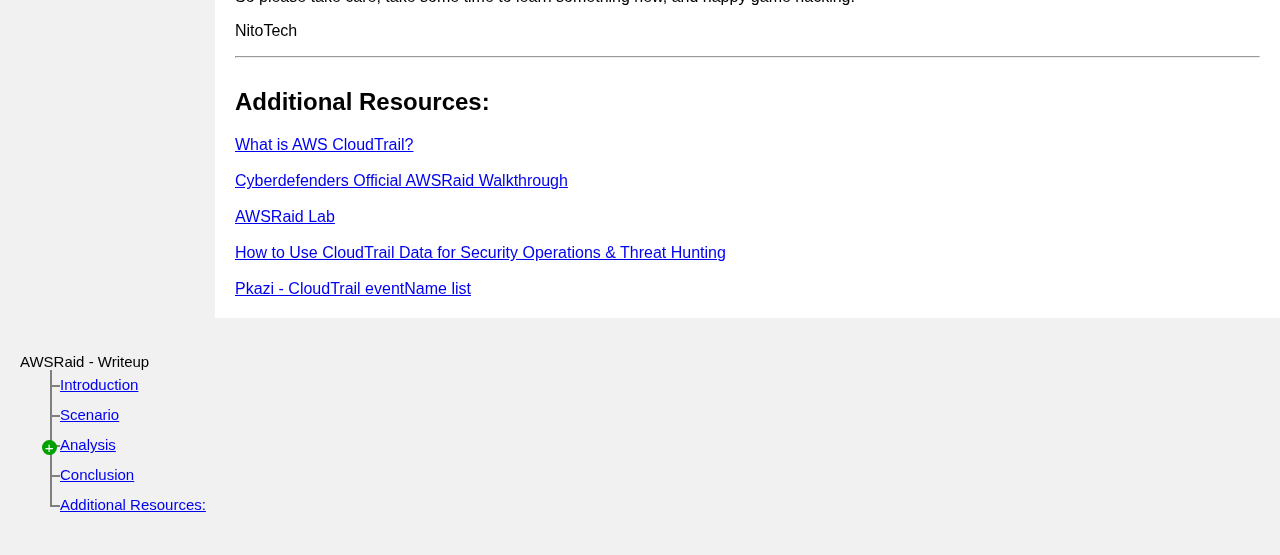
<file: posts/cyberdefenders/awsraid/index.html>
<!DOCTYPE html>
<html>
    <title>NitoTech | AWSRaid - Writeup</title>
    <meta charset="UTF-8">
    <meta name="viewport" content="width=device-width, initial-scale=1">
    <link rel="stylesheet" href="../../../index.css">
    <link rel="preconnect" href="https://fonts.googleapis.com">
    <link rel="preconnect" href="https://fonts.gstatic.com" crossorigin>
    <link href="https://fonts.googleapis.com/css2?family=Poppins:ital,wght@0,400;1,400&display=swap" rel="stylesheet">
    <script src="../../../blog.js"></script>
    <script src="../../../toc.js"></script>
    <body>
        <div class="header poppins-regular">
            <h1>NitoTech</h1>
            <p>Game Vulnerability Researcher | Anti-Cheat Enthusiast</p>
        </div>

        <div class="navbar">
            <a href="../../../index.html">Home</a>
            <a href="../../../posts.html">Posts</a>
            <a href="../../../contact.html" class="right">Contact</a>
        </div>

        <div class="row">
            <div class="blog-side">
                <h2>Check out my <br>other Posts!</h2>
                <h3>My Favorite Projects</h3>
                <p>Here are some of my favorite projects I've worked on</p>
                <div class="mini-posts"><a href="#HackingNioh">Nioh Hack<br>(Under Revisions)</a></div><br>
                <div class="mini-posts"><a href="#SMAT">Static Malware Analysis Tool<br>(Blog in Development)</a></div><br>
                <div class="mini-posts"><a href="../../how-do-cheat-overlays-work/">Direct3D 9 Overlay Concepts</a></div>
            </div>
            <div class="blog-main">
                <h1>AWSRaid - Writeup</h1>
                <h5>Oct 25, 2025 | Cyberdefenders AWSRaid Lab Walkthrough</h5>
                <hr>
                <h2>Introduction</h2>
                    <p>
                      Today, we are going to be looking at AWSRaid. A cyberdefense lab published by <a href="https://cyberdefenders.org/">Cyberdefenders</a>. <br>If you haven't tried out Cyberdefenders, 
                      I highly recommend you check it out! It's a great way to get more acquainted with the defensive side of cybersecurity. Especially if you're used to working primarily on offensive security.
                    </p>
                    <p>This lab utilizes a <span class="hover-word">Splunk</span> instance that contains AWS <span class="hover-word">CloudTrail</span> logs. The goal of the lab is to use these logs to identify unauthroized access, analyze configuration changes, and detect persistence mechanisms.</p>

                    <p><strong>Please hover over any words highlighted in purple to get a description of what they mean!</strong></p>
                    <hr class="divider">
                
                <h2>Scenario</h2>
                    <p>
                      Your organization utilizes AWS to host critical data and applications. An incident has been reported that involves unauthorized access to data and potential exfiltration. 
                      The security team has detected unusual activities and needs to investigate the incident to determine the scope of the attack.
                    </p>
                    <hr class="divider">

                <h2>Analysis</h2>
                    <p>The only kind of events collected in this lab are defined as "<strong>aws:cloudtrail</strong>". Going into this lab, I had never interacted with CloudTrail in the past and don't have a lot of experience with Splunk.</p>
                    <p>Fortunately, I was able to learn a lot about each of them while completing this lab and looking through <a href="https://cyberdefenders.org/walkthroughs/awsraid/">Cyberdefender's Official AWSRaid Walkthrough</a> as well. I will speak more on what all I learned as we go through each question.</p>

                <h3>Q1: Knowing which user account was compromised is essential for understanding the attacker's initial entry point into the environment. What is the username of the compromised user?</h3>
                    <p>The first thing we need to find, is the username of the compromised user. The first thing we need to identify is the layout of "aws:cloudtrail" events. So let's do a general query and see what we can find out:</p>
                    <pre><code>
sourcetype="aws:cloudtrail"
                    </code></pre>
                    <br>
                    <p>That will result in this event being shown. Now we can take a look at everything contained in the event.</p>
                    <img src="../../../images/cyberdefenders/awsraid/splunk-sourcetype-query.png">
                                            
                    <br><br>
                    <p>From my experience enteracting with these events, the main things we'll want to filter our queries by are:</p>
                    <ul>
                      <li><strong>eventName</strong></li>
                      <li><strong>eventSource</strong></li>
                      <li><strong>requestParameters</strong></li>
                      <li><strong>responseElements</strong></li>
                      <li><strong>sourceIPAddress</strong></li>
                      <li><strong>userIdentity</strong></li>
                    </ul>
                    <p>The next thing we need to figure out, is how to identify what a succesful login attempt looks like. In order to do this, I searched for a list of aws:cloudtrail eventName and eventSouce names.</p>
                    <p>While there doesn't seem to be a lot of official documentation on all the choices. I fortunately found a GitHub repository that contained a list of eventNames created by pkazi. You can find the list here: <a href="https://gist.github.com/pkazi/8b5a1374771f6efa5d55b92d8835718c?utm_source=chatgpt.com">pkazi/clouldTrainEventNames.list</a></p>
                    <p>I then searched through the list for any eventName's that include "login". From that I found the eventName: <strong>consoleLogin</strong></p>
                    <p>Performing an additional query to now filter by this event we can find a list of successful and failed login attempts:</p>
                    <pre><code>
sourcetype="aws:cloudtrail" eventName="consoleLogin"
                    </code></pre>
                    <br>
                    <p>Now that we see attempted logins, we can look into the <strong>responseElements</strong> to see if the login was successful or a failure.</p>
                    <p>If we decide to then filter by successful logins, we can see that there is a total of 16 successful logins. Not a narrow enough search to identify which one may be our compromised account.</p>
                    <p>If we filter by failed logins, we might be able to identify something around our bad actor. We'll run the following query to check for this:</p>
                    <pre><code>
sourcetype="aws:cloudtrail" eventName="consolelogin" "responseElements.ConsoleLogin"="Failure"
                    </code></pre>
                    <br>
                    <p>That will result in a failed login attempt being shown which I'll include an example of here:</p>
                    <img src="../../../images/cyberdefenders/awsraid/splunk-failedlogin-query.png">

                    <br><br>
                    <p>Once we take a look at the other failed login attempts, we can notice that a large quantity of failed attempts coming from a single IP address in the <strong>sourceIPAddress</strong> field. This could be from password fuzzing or some other form of password brute-forcing.</p>
                    <p>Now that we have a suspicious IP address, we can filter by that IP and check ConsoleLogin for successful logins.</p>
                    <pre><code>
sourcetype="aws:cloudtrail" eventName="consolelogin" "responseElements.ConsoleLogin"="Success" "sourceIPAddress"=<strong>***.***.**.**</strong>
                    </code></pre>
                    <p>After we filter by this, we see a single event listed. We can then open the <strong>userIdentity</strong> field and see the <strong>userName</strong> the bad actor succssfully logged in with.</p>
                    <hr class="divider">


                <h3>Q2: We must investigate the events following the initial compromise to understand the attacker's motives. What is the timestamp for the first access to an S3 object by the attacker?</h3>
                    <p>Now we need to find the first time our bad actor accessed an S3 object using the compromised account. So we need to find out how to filter for S3 objects as well as filter for our compromised used.</p>
                    <p>If you look back at the results of the first query we ran. You may have noticed that the eventSource was set as <strong>s3.amazonaws.com</strong>. If we filter by this, we can see events that interact with S3 buckets. If we then include a filter for our compromised user, we try and identify the intial access by running this query:</p>
                    <pre><code>
sourcetype="aws:cloudtrail" eventSource="s3.amazonaws.com" "userIdentity.userName"="helpdesk.luke" "sourceIPAddress"=185.192.70.78
| sort _time
                    </code></pre>
                    <br>
                    <p>We can utilize <strong>| sort _time</strong> to sort by the oldest event that was logged. That query will result in this event being shown:</p>
                    <img src="../../../images/cyberdefenders/awsraid/splunk-s3bucket-query.png">
                    
                    <br><br>
                    <p>Though blurred in the image above, the listed event will include the first time our compromised account accessed an S3 bucket.</p>
                    <hr class="divider">

                <h3>Q3: Among the S3 buckets accessed by the attacker, one contains a DWG file. What is the name of this bucket?</h3>
                    <p>This question wants us to find an S3 bucket that was accessed by the attacker and contains a DWG file.</p>
                    <p>I learned during this question that while the general structure for filters is &le;field&ge; = &le;value&ge;. You can also search by putting text between quotes. So now we change our query and search for our compromised account accessing a S3 bucket where the event contains a DWG file like so:</p>
                    <pre><code>
sourcetype="aws:cloudtrail" eventSource="s3.amazonaws.com" "userIdentity.userName"="helpdesk.luke" "*.dwg"
                    </code></pre>
                    <br>
                    <p>That will result in the following event being shown:</p>
                    <img src="../../../images/cyberdefenders/awsraid/splunk-dwgfile-query.png">
                    
                    <br><br>
                    <p>As you can see above, if we open the <strong>requestParameters</strong>. We can see the <strong>Key</strong> field which contains the name of the .DWG file, and above it we can see the name of the S3 bucket that was accessed. Giving us our answer!</p>
                    <hr class="divider">

                <h3>Q4: We've identified changes to a bucket's configuration that allowed public access, a significant security concern. What is the name of this particular S3 bucket?</h3>
                    <p>Now is where the GitHub page I mentioned earlier will come in handy. We need to find an eventName or eventSource that allows us to look at events tied to changes to an S3 bucket that will allow for public access.</p>
                    <p>If you navigate to that eventName list, you can press <strong>ctrl + f</strong> and then search for any keywords that has to do with an S3 bucket, and making it public.</p>
                    <p>I advise you go through and try to find some potential eventName's on your own! However the strategy I used was searching for the word "bucket". This resulted in 38 eventNames coming back.</p>
                    <p>Within those event names however lied three groups of names. One prepending with Delete, another with Get, and finally one with <strong>Put</strong>. Since I am no expert in aws:cloudtrail. I decided to then use a query that looked for any eventName's that included "PutBucket" since we are looking for configuration changes.</p>
                    <p>This is the query I used:</p>
                    <pre><code>
sourcetype="aws:cloudtrail" eventSource="s3.amazonaws.com" "userIdentity.userName"="helpdesk.luke" eventName="PutBucket*"
                    </code></pre>
                    <br>
                    <p>That query resulted in finding this single event:</p>
                    <img src="../../../images/cyberdefenders/awsraid/splunk-putbucket-query.png">

                    <br><br>
                    <p>Within that event, if we look within the <strong>requestParameters</strong> we can see a bucket name listed. Giving us our answer!</p>
                    <hr class="divider">

                <h3>Q5: Creating a new user account is a common tactic attackers use to establish persistence in a compromised environment. What is the username of the account created by the attacker?</h3>
                    <p>We can use the same approach as question 4 when approaching how to identify what event would represent our bad actor creating an account.</p>
                    <p>So we can navigate back to the GitHub page and search for more keywords. One obvious one we can search with is "<strong>create</strong>". This does however result in 334 results... Maybe we could try and search using "<strong>user</strong>".</p>
                    <p>Though this results in 79 results, it's a lot better than before. Now we can do a quick scan over the listed eventNames to see if anything sticks out.</p>
                    <p>Using this approach we can find the eventName "CreateUser". Which we can then use in the following query:</p>
                    <pre><code>
sourcetype="aws:cloudtrail" "userIdentity.userName"="helpdesk.luke" eventName="CreateUser"
                    </code></pre>
                    <br>
                    <p>This will result in us finding a single event centered around an account being created:</p>
                    <img src="../../../images/cyberdefenders/awsraid/splunk-createuser-query.png">

                    <br><br>
                    <p>Within that event we can once again check the <strong>requestParameters</strong> and we will find the username for the account that was created!</p>
                    <hr class="divider">

                <h3>Q6: Following account creation, the attacker added the account to a specific group. What is the name of the group to which the account was added?</h3>
                    <p>We'll rely on the eventName list on last time to try and find an eventName that is tied to adding a user to a group.</p>
                    <p>So let's search for "group" and parse through the results to see if we can see anything that would fit what we're looking for.</p>
                    <p>A few ones that might fit is "AddMembersToGroup", "AddUsersToGroup", "AddUserToGroup", "AddOrUpdateGroups", etc...</p>
                    <p>I suggest playing around with different ones to see if you can find one that shows the attacker adding the account to a group. If you'd prefer to know the right one, the eventName related to this action is <strong>AddUserToGroup</strong></p>
                    <p>Knowing this, we can use the following query:</p>
                    <pre><code>
sourcetype="aws:cloudtrail" "userIdentity.userName"="helpdesk.luke" eventName="AddUserToGroup"
                    </code></pre>
                    <br>
                    <p>This query will result in the following event:</p>
                    <img src="../../../images/cyberdefenders/awsraid/splunk-adduser-query.png">

                    <br><br>
                    <p>Looking within the <strong>requestParameters</strong> we can see the name of the group the created account was added to!</p>
                    <hr class="divider">

                <h2>Conclusion</h2>
                    <p>You have now successfully completed the Cyberdefenders AWSRaid lab!</p>
                    <p>I hope this Writeup was able to teach out something or atleast give you another way to approach sovling labs where you're not sure where to start.</p>
                    <p>When there's so much in IT / Cybersecurity to know it can be daunting diving into the unknown, but with enough time and persistence. I personally believe anyone can learn anything!</p>
                    <br>
                    <p>So please take care, take some time to learn something new, and happy game hacking!</p>
                    <p>NitoTech</p>
                <hr>

                <h2>Additional Resources:</h2>
                        <a href="https://docs.aws.amazon.com/awscloudtrail/latest/userguide/cloudtrail-user-guide.html">What is AWS CloudTrail?</a>
                        <br><br>
                        <a href="https://cyberdefenders.org/walkthroughs/awsraid/">Cyberdefenders Official AWSRaid Walkthrough</a>
                        <br><br>
                        <a href="https://cyberdefenders.org/blueteam-ctf-challenges/awsraid/">AWSRaid Lab</a>
                        <br><br>
                        <a href="https://www.splunk.com/en_us/blog/security/cloudtrail-data-security-operations.html">How to Use CloudTrail Data for Security Operations & Threat Hunting</a>
                        <br><br>
                        <a href="https://gist.github.com/pkazi/8b5a1374771f6efa5d55b92d8835718c?utm_source=chatgpt.com">Pkazi - CloudTrail eventName list</a>
            </div>
            <div id="toc">
                <ul id="toc-list"></ul>
            </div>
        </div>
    </body>
</html>
</file>
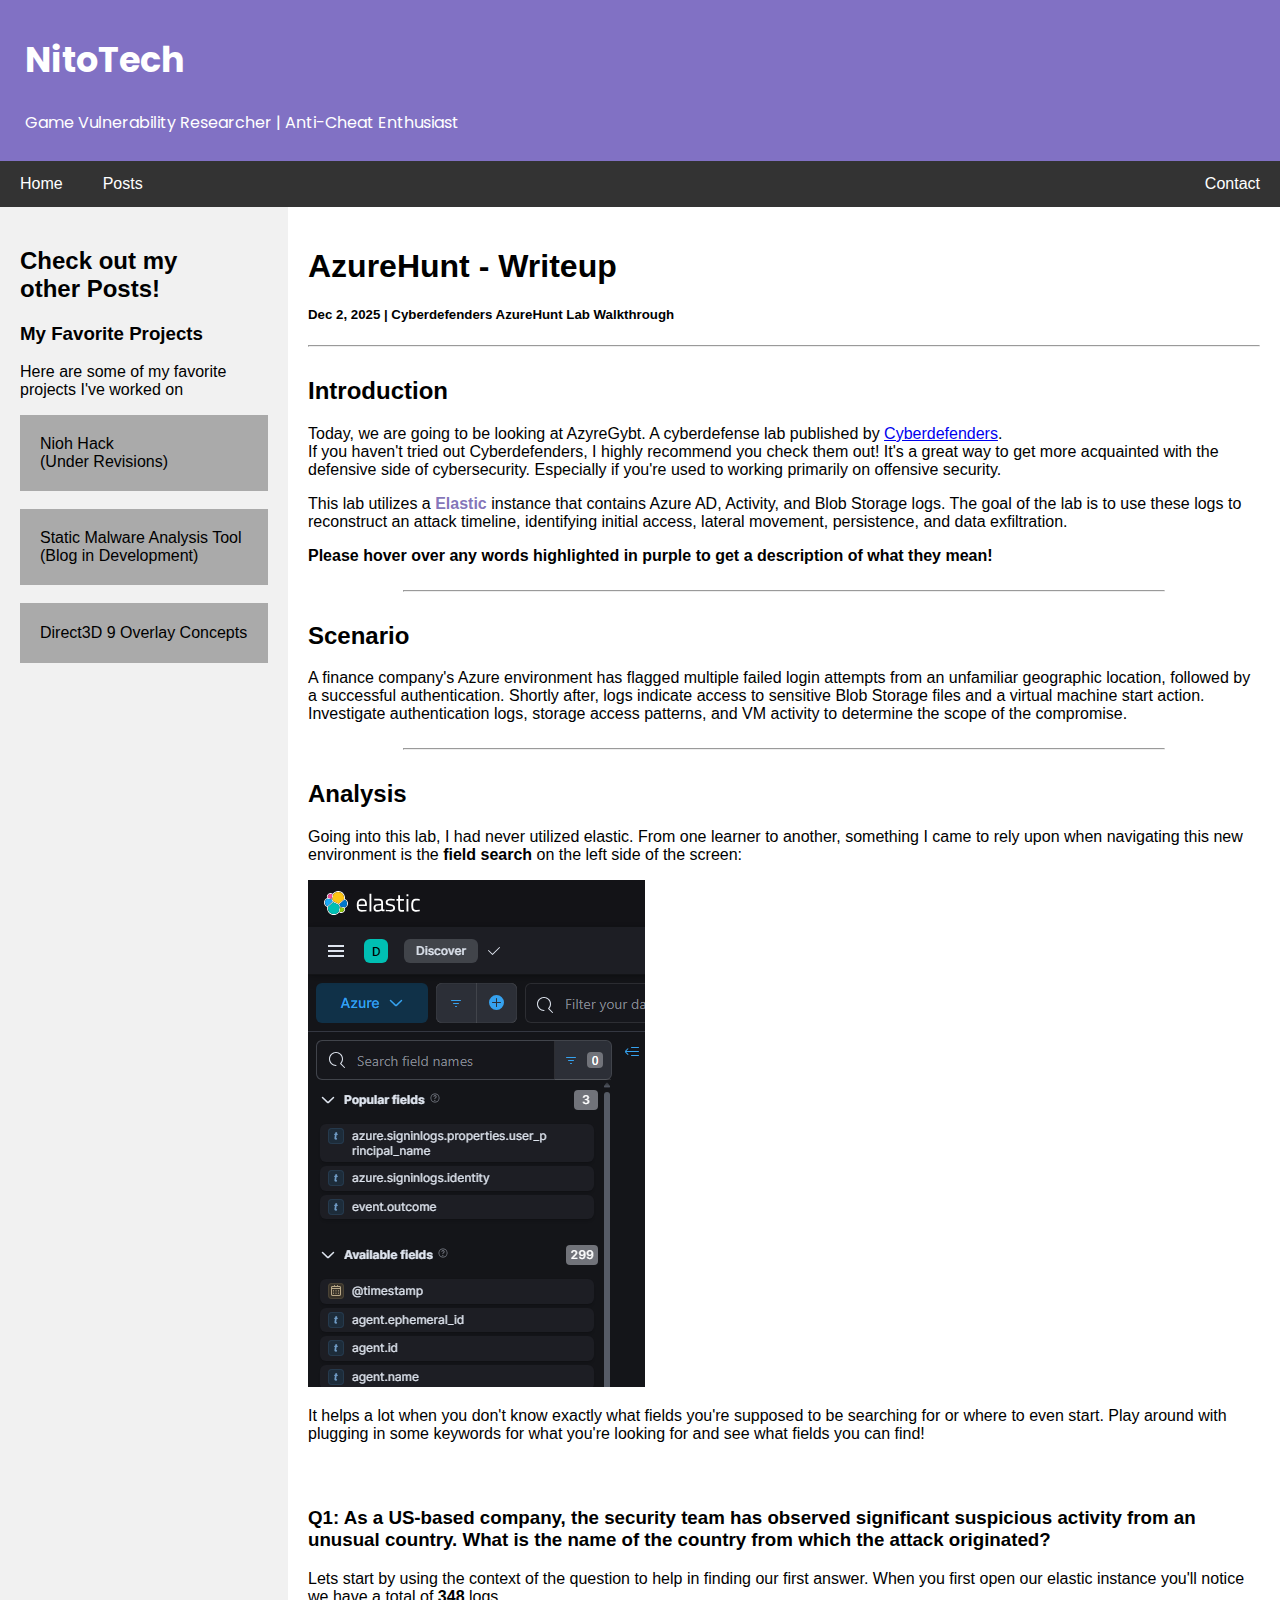
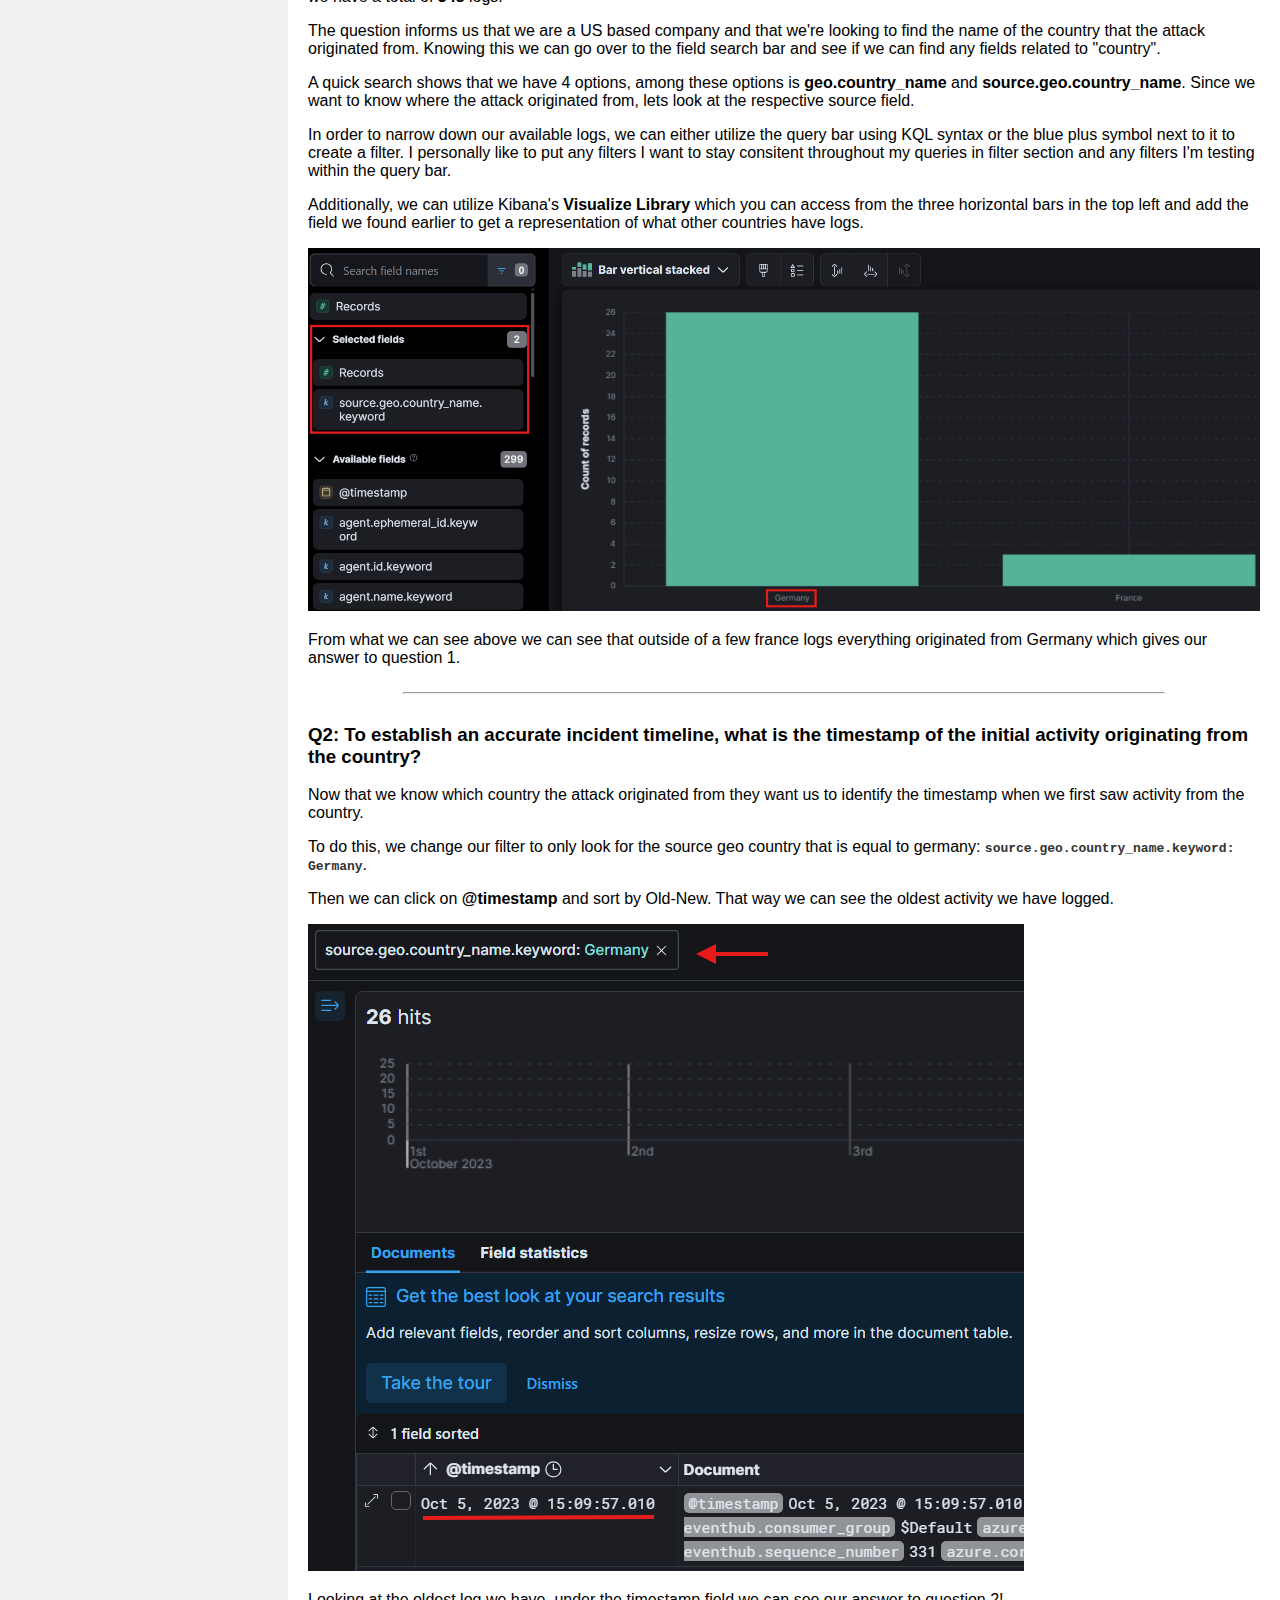
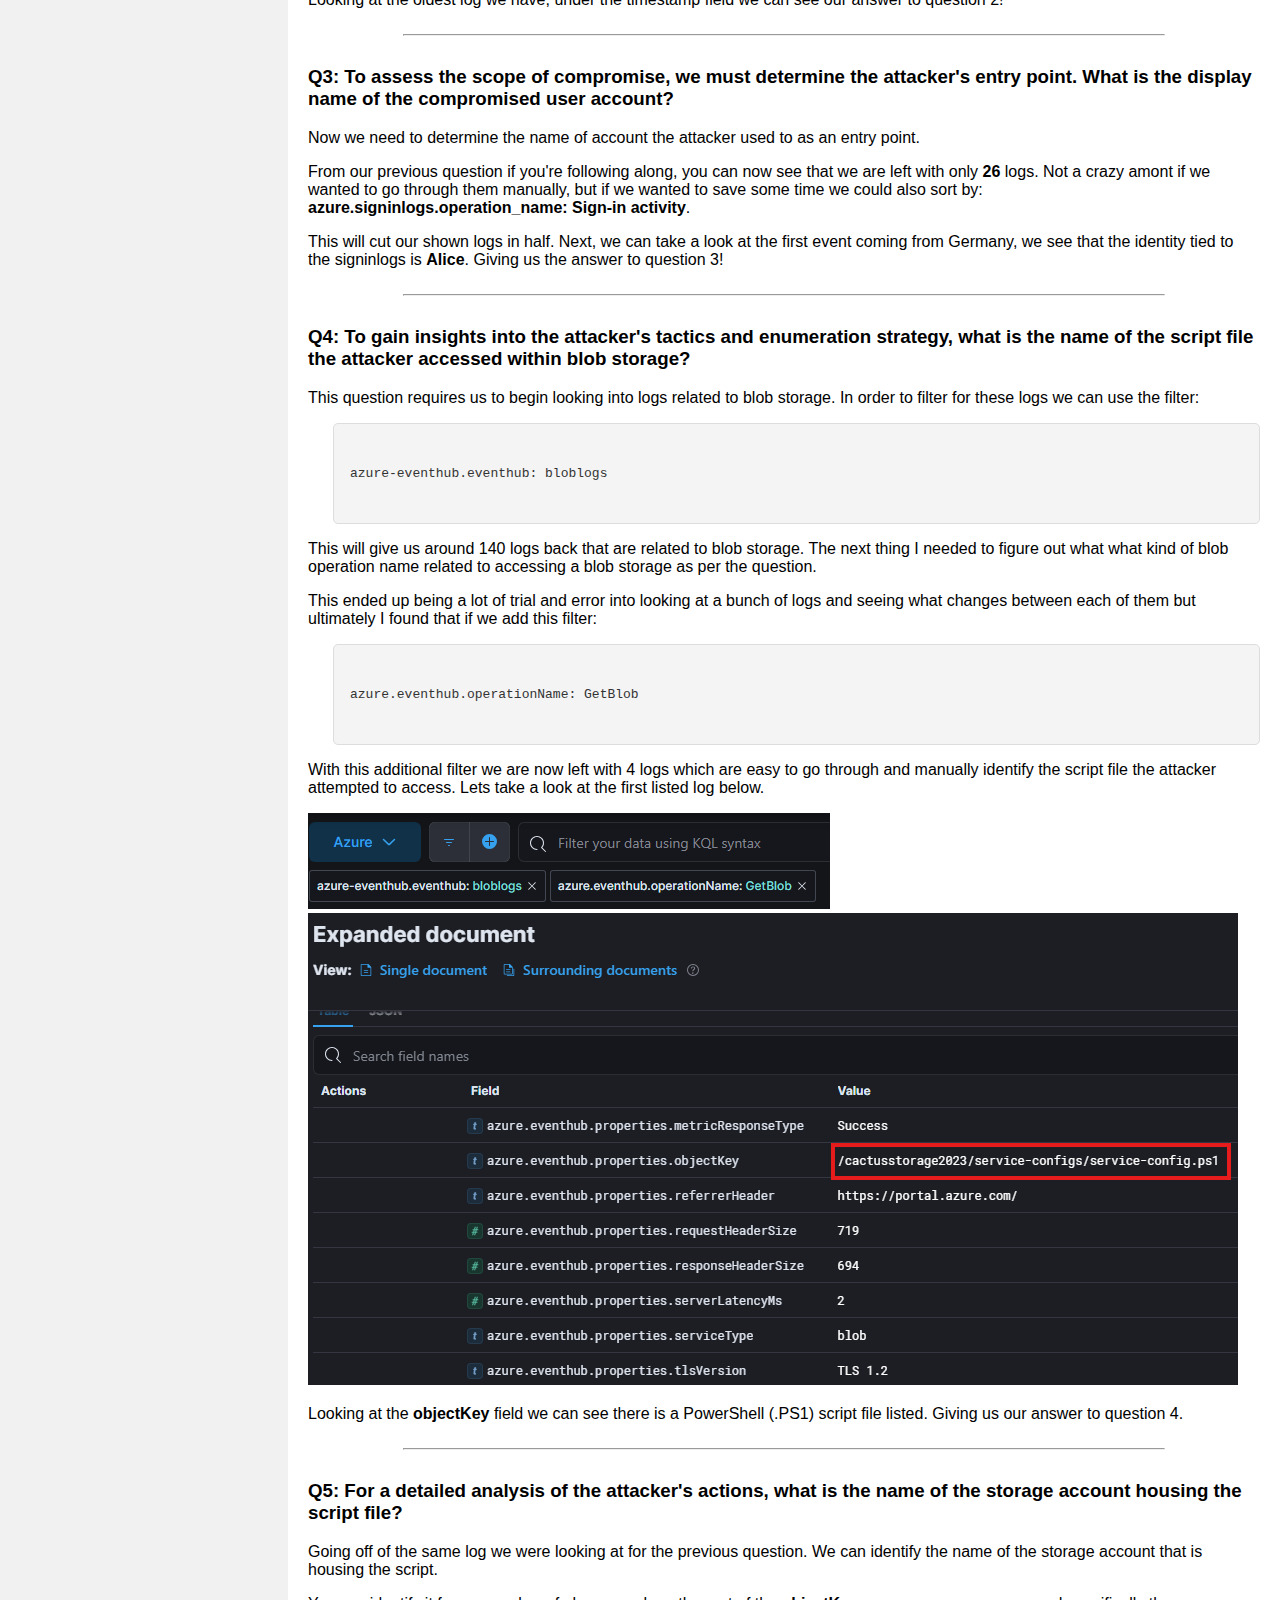
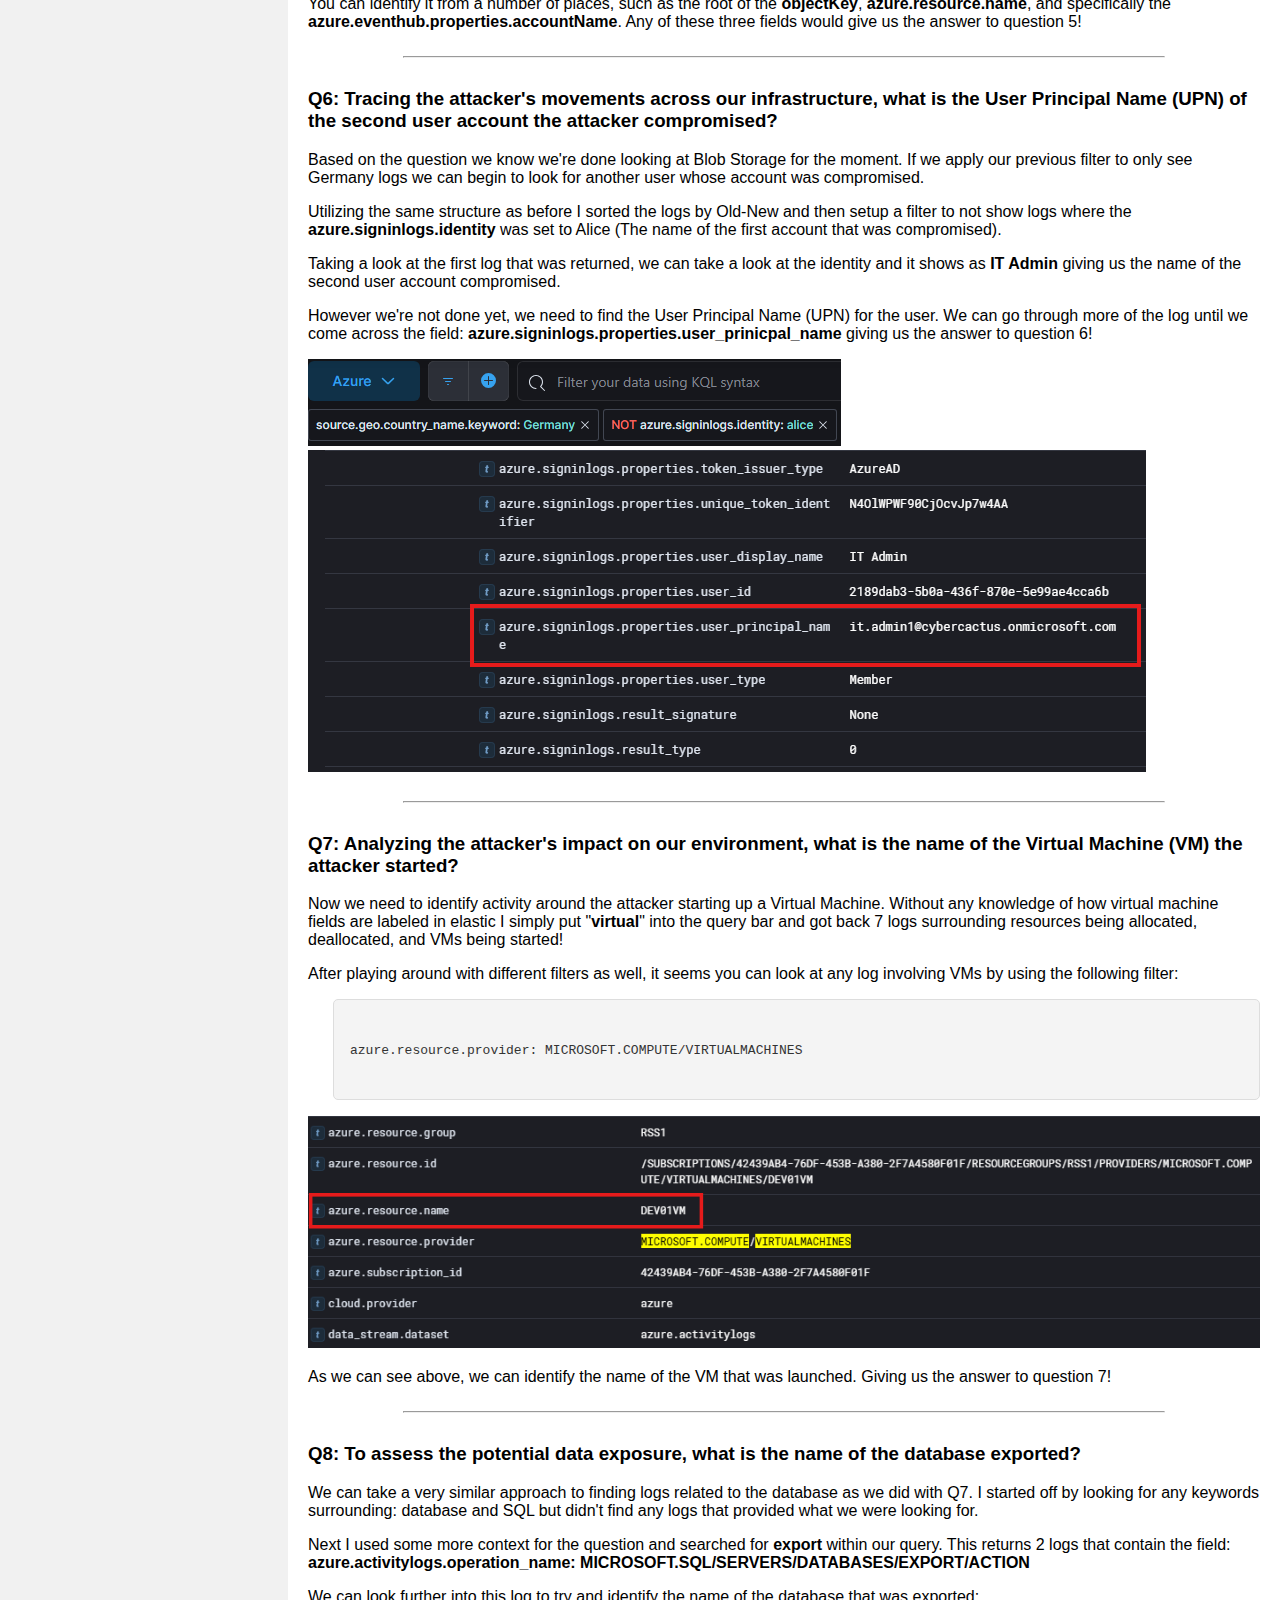
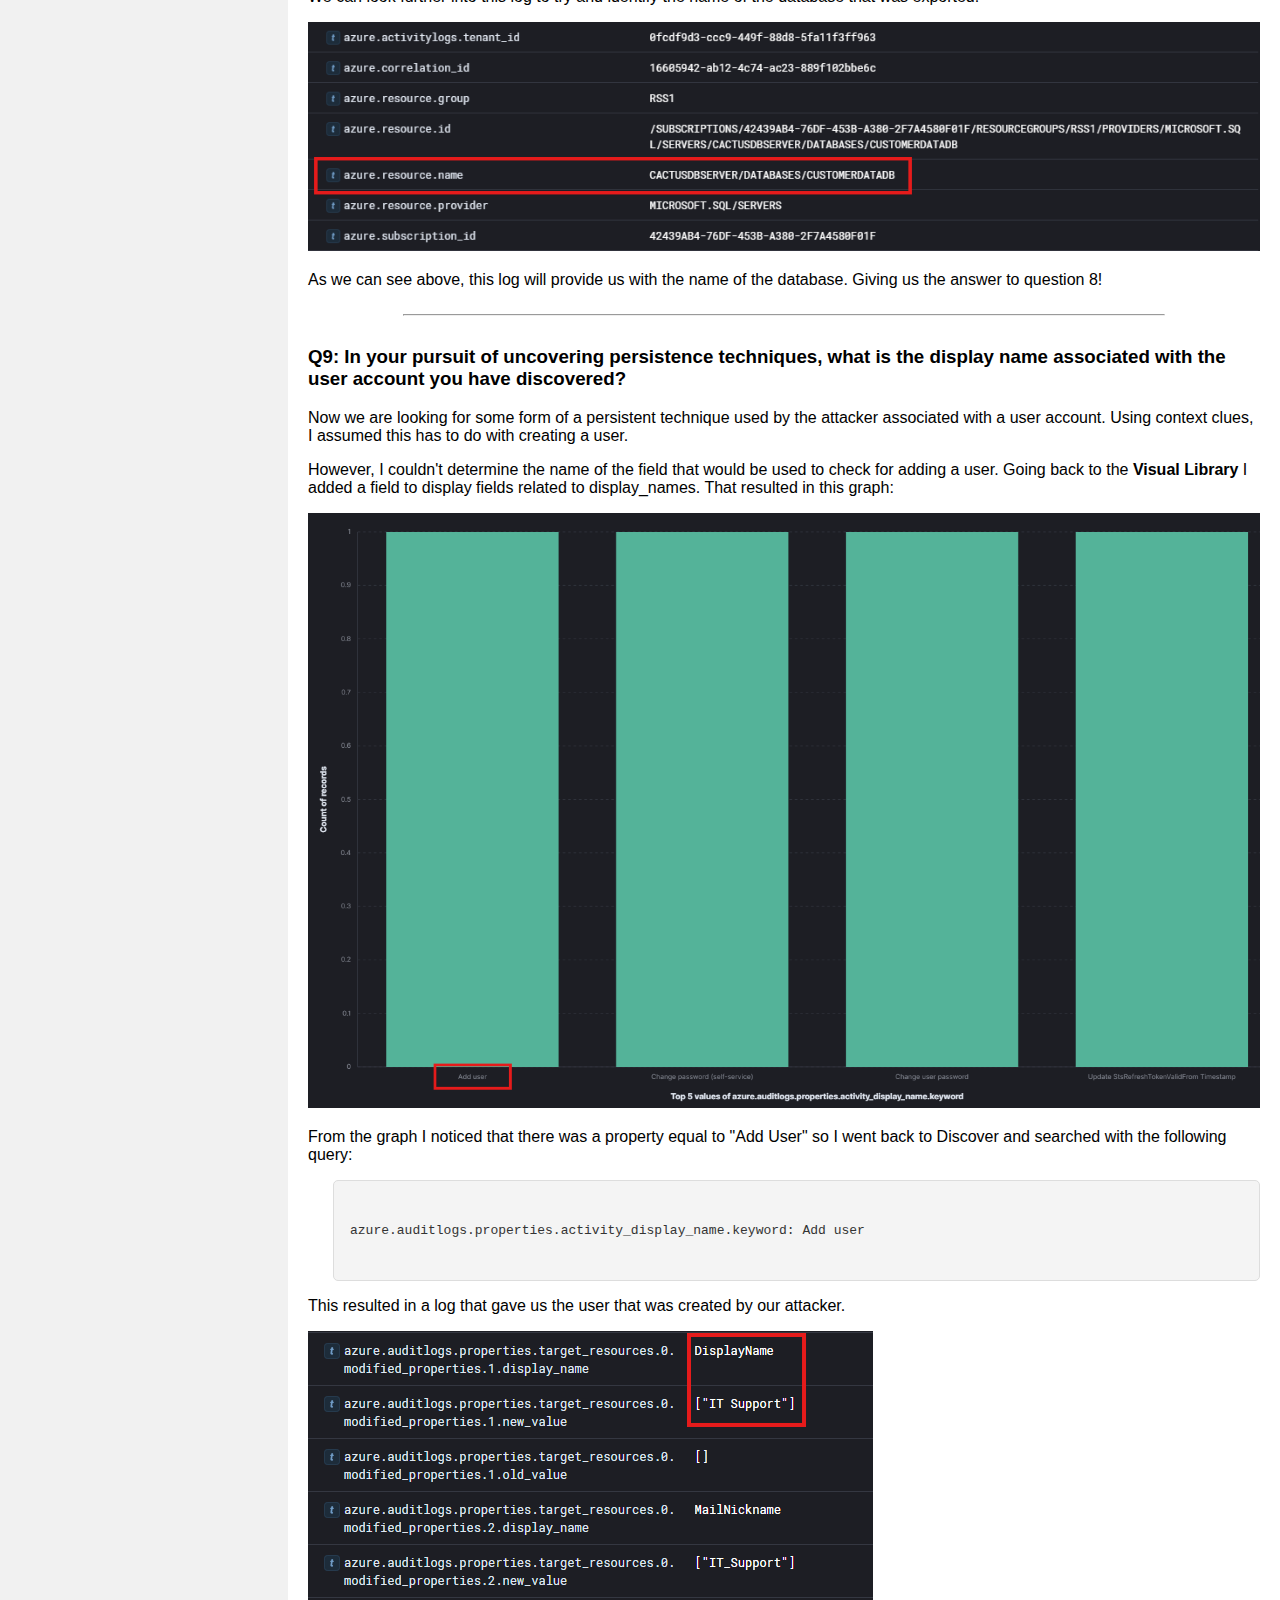
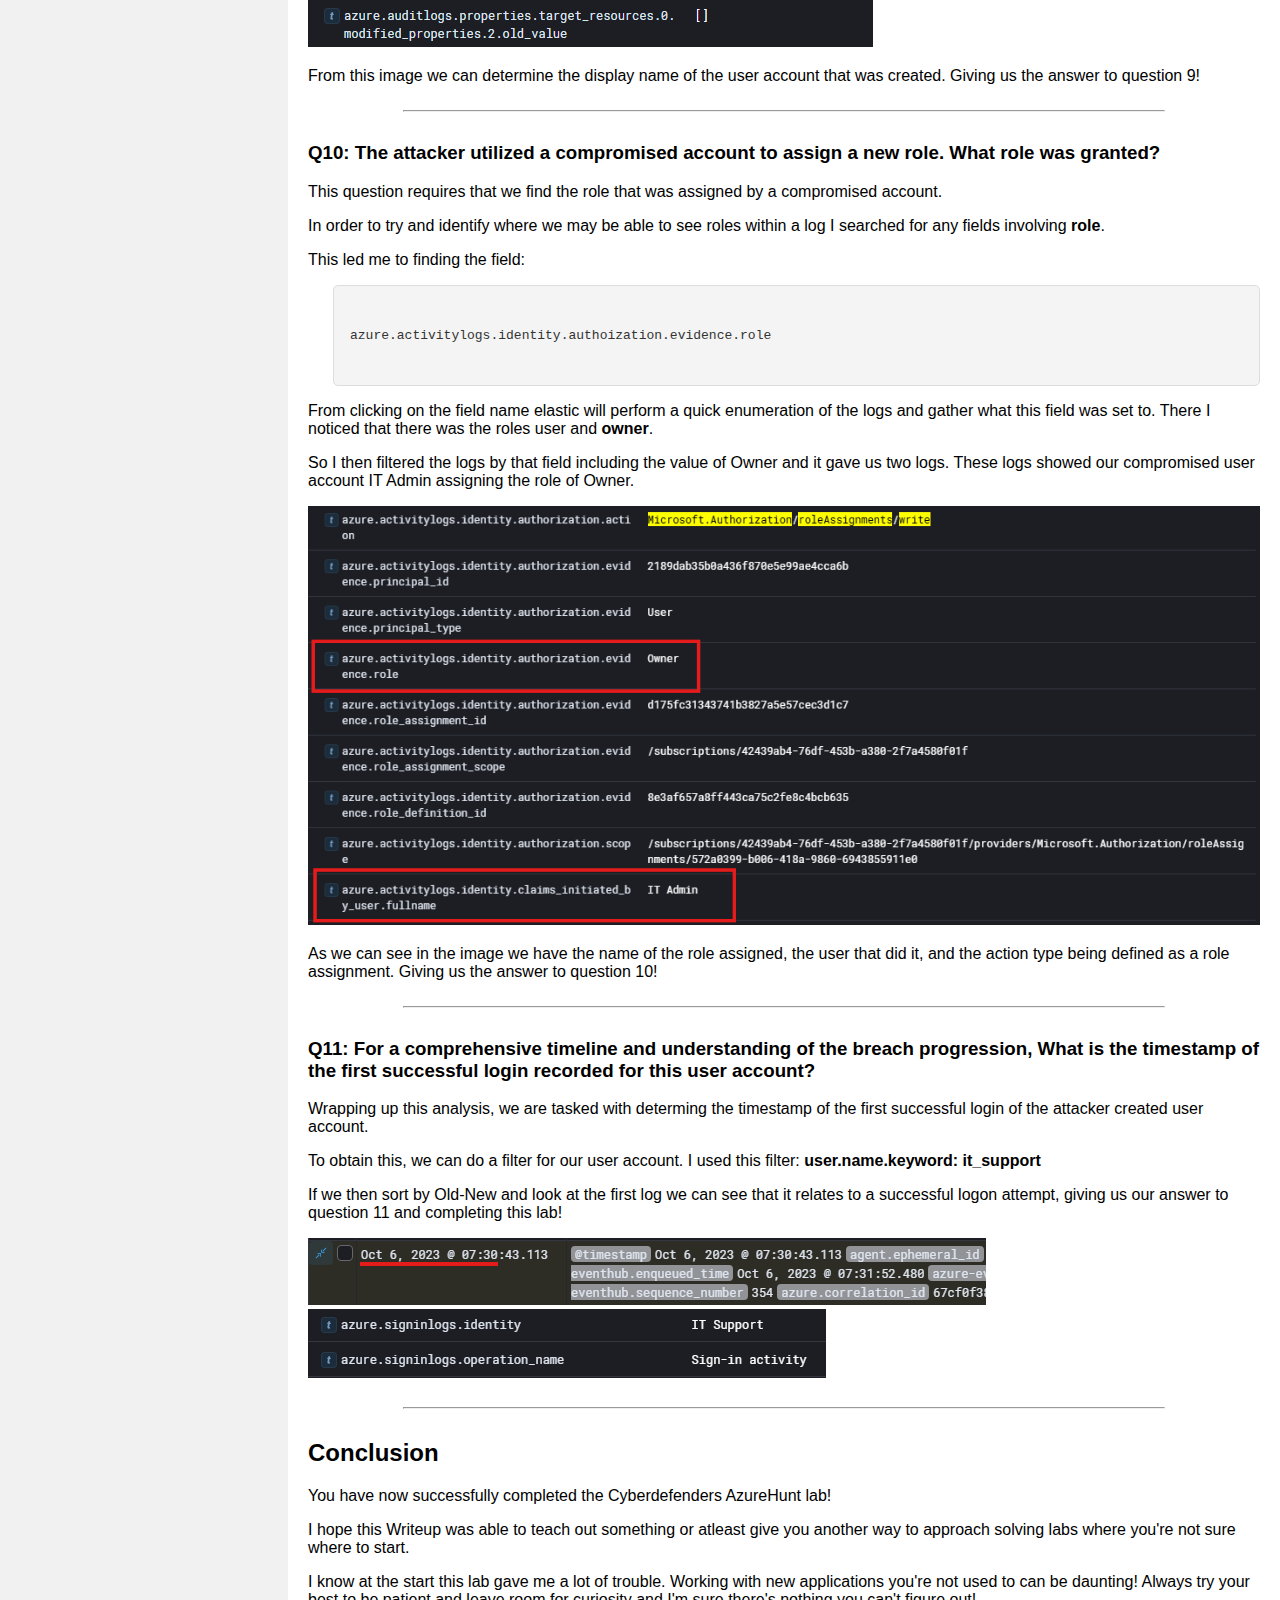
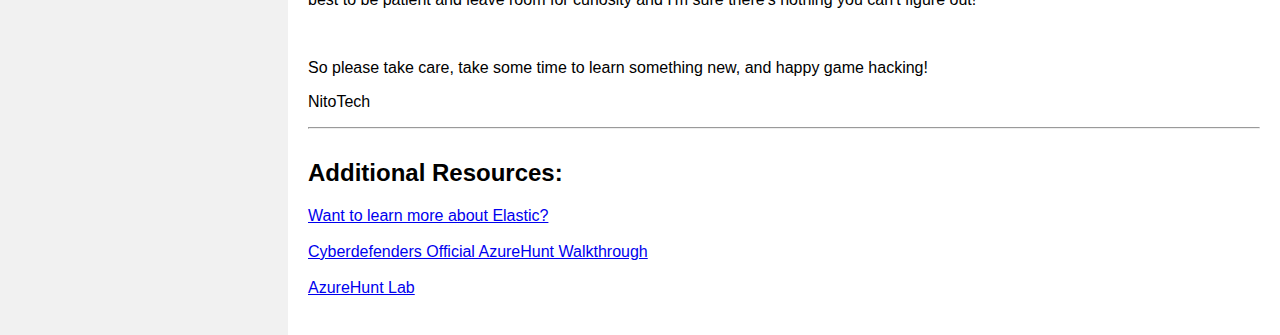
<file: posts/cyberdefenders/azurehunt/index.html>
<!DOCTYPE html>
<html>
    <title>NitoTech | AzureHunt - Writeup</title>
    <meta charset="UTF-8">
    <meta name="viewport" content="width=device-width, initial-scale=1">
    <link rel="stylesheet" href="../../../index.css">
    <link rel="preconnect" href="https://fonts.googleapis.com">
    <link rel="preconnect" href="https://fonts.gstatic.com" crossorigin>
    <link href="https://fonts.googleapis.com/css2?family=Poppins:ital,wght@0,400;1,400&display=swap" rel="stylesheet">
    <script src="../../../blog.js"></script>
    <body>
        <div class="header poppins-regular">
            <h1>NitoTech</h1>
            <p>Game Vulnerability Researcher | Anti-Cheat Enthusiast</p>
        </div>

        <div class="navbar">
            <a href="../../../index.html">Home</a>
            <a href="../../../posts.html">Posts</a>
            <a href="../../../contact.html" class="right">Contact</a>
        </div>

        <div class="row">
            <div class="blog-side">
                <h2>Check out my <br>other Posts!</h2>
                <h3>My Favorite Projects</h3>
                <p>Here are some of my favorite projects I've worked on</p>
                <div class="mini-posts"><a href="#HackingNioh">Nioh Hack<br>(Under Revisions)</a></div><br>
                <div class="mini-posts"><a href="#SMAT">Static Malware Analysis Tool<br>(Blog in Development)</a></div><br>
                <div class="mini-posts"><a href="../../how-do-cheat-overlays-work/">Direct3D 9 Overlay Concepts</a></div>
            </div>
            <div class="blog-main">
                <h1>AzureHunt - Writeup</h1>
                <h5>Dec 2, 2025 | Cyberdefenders AzureHunt Lab Walkthrough</h5>
                <hr>
                <h2>Introduction</h2>
                    <p>
                      Today, we are going to be looking at AzyreGybt. A cyberdefense lab published by <a href="https://cyberdefenders.org/">Cyberdefenders</a>. <br>If you haven't tried out Cyberdefenders, 
                      I highly recommend you check them out! It's a great way to get more acquainted with the defensive side of cybersecurity. Especially if you're used to working primarily on offensive security.
                    </p>
                    <p>
                        This lab utilizes a <span class="hover-word">Elastic</span> instance that contains Azure AD, Activity, and Blob Storage logs. The goal of the lab is to use these logs to
                        reconstruct an attack timeline, identifying initial access, lateral movement, persistence, and data exfiltration.
                    </p>

                    <p><strong>Please hover over any words highlighted in purple to get a description of what they mean!</strong></p>
                    <hr class="divider">
                
                <h2>Scenario</h2>
                    <p>
                      A finance company's Azure environment has flagged multiple failed login attempts from an unfamiliar geographic location, followed by a successful authentication. 
                      Shortly after, logs indicate access to sensitive Blob Storage files and a virtual machine start action. Investigate authentication logs, storage access patterns, 
                      and VM activity to determine the scope of the compromise.
                    </p>
                    <hr class="divider">


                <h2>Analysis</h2>
                    <p>Going into this lab, I had never utilized elastic. From one learner to another, something I came to rely upon when navigating this new environment is the <strong>field search</strong> on the left side of the screen:</p>
                    <img src="../../../images/cyberdefenders/azurehunt/elastic-search-field.png">
                    <p>It helps a lot when you don't know exactly what fields you're supposed to be searching for or where to even start. Play around with plugging in some keywords for what you're looking for and see what fields you can find!</p>
                    <br>

                <h3>Q1: As a US-based company, the security team has observed significant suspicious activity from an unusual country. What is the name of the country from which the attack originated?</h3>
                    <p>Lets start by using the context of the question to help in finding our first answer. When you first open our elastic instance you'll notice we have a total of <strong>348</strong> logs.</p>
                    <p>The question informs us that we are a US based company and that we're looking to find the name of the country that the attack originated from. Knowing this we can go over to the field search bar and see if we can find any fields related to "country".</p>
                    <p>A quick search shows that we have 4 options, among these options is <strong>geo.country_name</strong> and <strong>source.geo.country_name</strong>. Since we want to know where the attack originated from, lets look at the respective source field.</p>
                    <p>In order to narrow down our available logs, we can either utilize the query bar using KQL syntax or the blue plus symbol next to it to create a filter. I personally like to put any filters I want to stay consitent throughout my queries in filter section and any filters I'm testing within the query bar.</p>
                    <p>Additionally, we can utilize Kibana's <strong>Visualize Library</strong> which you can access from the three horizontal bars in the top left and add the field we found earlier to get a representation of what other countries have logs.</p>
                    <img src="../../../images/cyberdefenders/azurehunt/elastic-kibana-visualized.png">
                    
                    <p>From what we can see above we can see that outside of a few france logs everything originated from Germany which gives our answer to question 1.</p>
                    <hr class="divider">


                <h3>Q2: To establish an accurate incident timeline, what is the timestamp of the initial activity originating from the country?</h3>
                    <p>Now that we know which country the attack originated from they want us to identify the timestamp when we first saw activity from the country.</p>
                    <p>To do this, we change our filter to only look for the source geo country that is equal to germany: <strong><code>source.geo.country_name.keyword: Germany</code></strong>.</p>
                    <p>Then we can click on <strong>@timestamp</strong> and sort by Old-New. That way we can see the oldest activity we have logged.</p>
                    <img src="../../../images/cyberdefenders/azurehunt/elastic-search-time.png">
                    
                    <p>Looking at the oldest log we have, under the timestamp field we can see our answer to question 2!</p>
                    <hr class="divider">
                

                <h3>Q3: To assess the scope of compromise, we must determine the attacker's entry point. What is the display name of the compromised user account?</h3>
                    <p>Now we need to determine the name of account the attacker used to as an entry point. </p>
                    <p>From our previous question if you're following along, you can now see that we are left with only <strong>26</strong> logs. Not a crazy amont if we wanted to go through them manually, but if we wanted to save some time we could also sort by: <br><strong>azure.signinlogs.operation_name: Sign-in activity</strong>.</p>
                    <p>This will cut our shown logs in half. Next, we can take a look at the first event coming from Germany, we see that the identity tied to the signinlogs is <strong>Alice</strong>. Giving us the answer to question 3!</p>
                    <hr class="divider">


                <h3>Q4: To gain insights into the attacker's tactics and enumeration strategy, what is the name of the script file the attacker accessed within blob storage?</h3>
                    <p>This question requires us to begin looking into logs related to blob storage. In order to filter for these logs we can use the filter: </p>
                    <pre><code>
azure-eventhub.eventhub: bloblogs
                    </code></pre>
                    <p>This will give us around 140 logs back that are related to blob storage. The next thing I needed to figure out what what kind of blob operation name related to accessing a blob storage as per the question.</p>
                    <p>This ended up being a lot of trial and error into looking at a bunch of logs and seeing what changes between each of them but ultimately I found that if we add this filter: </p>
                    <pre><code>
azure.eventhub.operationName: GetBlob
                    </code></pre>
                    <p>With this additional filter we are now left with 4 logs which are easy to go through and manually identify the script file the attacker attempted to access. Lets take a look at the first listed log below.</p>
                    <img src="../../../images/cyberdefenders/azurehunt/elastic-search-getblob-filter.png">
                    <img src="../../../images/cyberdefenders/azurehunt/elastic-search-getblob.png">

                    <p>Looking at the <strong>objectKey</strong> field we can see there is a PowerShell (.PS1) script file listed. Giving us our answer to question 4.</p>
                    <hr class="divider">

                    
                <h3>Q5: For a detailed analysis of the attacker's actions, what is the name of the storage account housing the script file?</h3>
                    <p>Going off of the same log we were looking at for the previous question. We can identify the name of the storage account that is housing the script.</p>
                    <p>You can identify it from a number of places, such as the root of the <strong>objectKey</strong>, <strong>azure.resource.name</strong>, and specifically the <strong>azure.eventhub.properties.accountName</strong>. Any of these three fields would give us the answer to question 5!</p>
                    <hr class="divider">


                <h3>Q6: Tracing the attacker's movements across our infrastructure, what is the User Principal Name (UPN) of the second user account the attacker compromised?</h3>
                    <p>Based on the question we know we're done looking at Blob Storage for the moment. If we apply our previous filter to only see Germany logs we can begin to look for another user whose account was compromised.</p>
                    <p>Utilizing the same structure as before I sorted the logs by Old-New and then setup a filter to not show logs where the <strong>azure.signinlogs.identity</strong> was set to Alice (The name of the first account that was compromised).</p>
                    <p>Taking a look at the first log that was returned, we can take a look at the identity and it shows as <strong>IT Admin</strong> giving us the name of the second user account compromised.</p>
                    <p>However we're not done yet, we need to find the User Principal Name (UPN) for the user. We can go through more of the log until we come across the field: <strong>azure.signinlogs.properties.user_prinicpal_name</strong> giving us the answer to question 6!</p>
                    <img src="../../../images/cyberdefenders/azurehunt/elastic-search-2nduser-filter.png">
                    <img src="../../../images/cyberdefenders/azurehunt/elastic-search-2nduser.png">
                    
                    <hr class="divider">


                <h3>Q7: Analyzing the attacker's impact on our environment, what is the name of the Virtual Machine (VM) the attacker started?</h3>
                    <p>Now we need to identify activity around the attacker starting up a Virtual Machine. Without any knowledge of how virtual machine fields are labeled in elastic I simply put "<strong>virtual</strong>" into the query bar and got back 7 logs surrounding resources being allocated, deallocated, and VMs being started!</p>
                    <p>After playing around with different filters as well, it seems you can look at any log involving VMs by using the following filter:</p>
                    <pre><code>
azure.resource.provider: MICROSOFT.COMPUTE/VIRTUALMACHINES
                    </code></pre>
                    <img src="../../../images/cyberdefenders/azurehunt/elastic-search-vm.png">
                    <p>As we can see above, we can identify the name of the VM that was launched. Giving us the answer to question 7!</p>
                    
                    <hr class="divider">


                <h3>Q8: To assess the potential data exposure, what is the name of the database exported?</h3>
                    <p>We can take a very similar approach to finding logs related to the database as we did with Q7. I started off by looking for any keywords surrounding: database and SQL but didn't find any logs that provided what we were looking for.</p>
                    <p>Next I used some more context for the question and searched for <strong>export</strong> within our query. This returns 2 logs that contain the field:<br><strong>azure.activitylogs.operation_name: MICROSOFT.SQL/SERVERS/DATABASES/EXPORT/ACTION</strong></p>
                    <p>We can look further into this log to try and identify the name of the database that was exported:</p>
                    <img src="../../../images/cyberdefenders/azurehunt/elastic-search-export.png">
                    <p>As we can see above, this log will provide us with the name of the database. Giving us the answer to question 8!</p>
                    
                    <hr class="divider">


                <h3>Q9: In your pursuit of uncovering persistence techniques, what is the display name associated with the user account you have discovered?</h3>
                    <p>Now we are looking for some form of a persistent technique used by the attacker associated with a user account. Using context clues, I assumed this has to do with creating a user.</p>
                    <p>However, I couldn't determine the name of the field that would be used to check for adding a user. Going back to the <strong>Visual Library</strong> I added a field to display fields related to display_names. That resulted in this graph:</p>
                    <img src="../../../images/cyberdefenders/azurehunt/elastic-search-newuser-graph.png">
                    <p>From the graph I noticed that there was a property equal to "Add User" so I went back to Discover and searched with the following query:</p>
                    <pre><code>
azure.auditlogs.properties.activity_display_name.keyword: Add user
                    </code></pre>
                    <p>This resulted in a log that gave us the user that was created by our attacker.</p>
                    <img src="../../../images/cyberdefenders/azurehunt/elastic-search-newuser.png">
                    <p>From this image we can determine the display name of the user account that was created. Giving us the answer to question 9!</p>
                    
                    <hr class="divider">

                <h3>Q10: The attacker utilized a compromised account to assign a new role. What role was granted?</h3>
                    <p>This question requires that we find the role that was assigned by a compromised account.</p>
                    <p>In order to try and identify where we may be able to see roles within a log I searched for any fields involving <strong>role</strong>.</p>
                    <p>This led me to finding the field:</p>
                    <pre><code>
azure.activitylogs.identity.authoization.evidence.role
                    </code></pre>
                    <p>From clicking on the field name elastic will perform a quick enumeration of the logs and gather what this field was set to. There I noticed that there was the roles user and <strong>owner</strong>.</p>
                    <p>So I then filtered the logs by that field including the value of Owner and it gave us two logs. These logs showed our compromised user account IT Admin assigning the role of Owner.</p>
                    <img src="../../../images/cyberdefenders/azurehunt/elastic-search-role.png">
                    <p>As we can see in the image we have the name of the role assigned, the user that did it, and the action type being defined as a role assignment. Giving us the answer to question 10!</p>
                    
                    <hr class="divider">


                <h3>Q11: For a comprehensive timeline and understanding of the breach progression, What is the timestamp of the first successful login recorded for this user account?</h3>
                    <p>Wrapping up this analysis, we are tasked with determing the timestamp of the first successful login of the attacker created user account.</p>
                    <p>To obtain this, we can do a filter for our user account. I used this filter: <strong>user.name.keyword: it_support</strong></p>
                    <p>If we then sort by Old-New and look at the first log we can see that it relates to a successful logon attempt, giving us our answer to question 11 and completing this lab!</p>
                    <img src="../../../images/cyberdefenders/azurehunt/elastic-search-initiallogon.png">
                    <img src="../../../images/cyberdefenders/azurehunt/elastic-search-initiallogon-log.png">
                                        
                    <hr class="divider">


                <h2>Conclusion</h2>
                    <p>You have now successfully completed the Cyberdefenders AzureHunt lab!</p>
                    <p>I hope this Writeup was able to teach out something or atleast give you another way to approach solving labs where you're not sure where to start.</p>
                    <p>I know at the start this lab gave me a lot of trouble. Working with new applications you're not used to can be daunting! Always try your best to be patient and leave room for curiosity and I'm sure there's nothing you can't figure out!</p>
                    <br>
                    <p>So please take care, take some time to learn something new, and happy game hacking!</p>
                    <p>NitoTech</p>
                <hr>

                <h2>Additional Resources:</h2>
                        <a href="https://www.elastic.co/">Want to learn more about Elastic?</a>
                        <br><br>
                        <a href="https://cyberdefenders.org/walkthroughs/azurehunt/">Cyberdefenders Official AzureHunt Walkthrough</a>
                        <br><br>
                        <a href="https://cyberdefenders.org/blueteam-ctf-challenges/azurehunt/">AzureHunt Lab</a>
                        <br><br>
            </div>
        </div>
    </body>
</html>
</file>
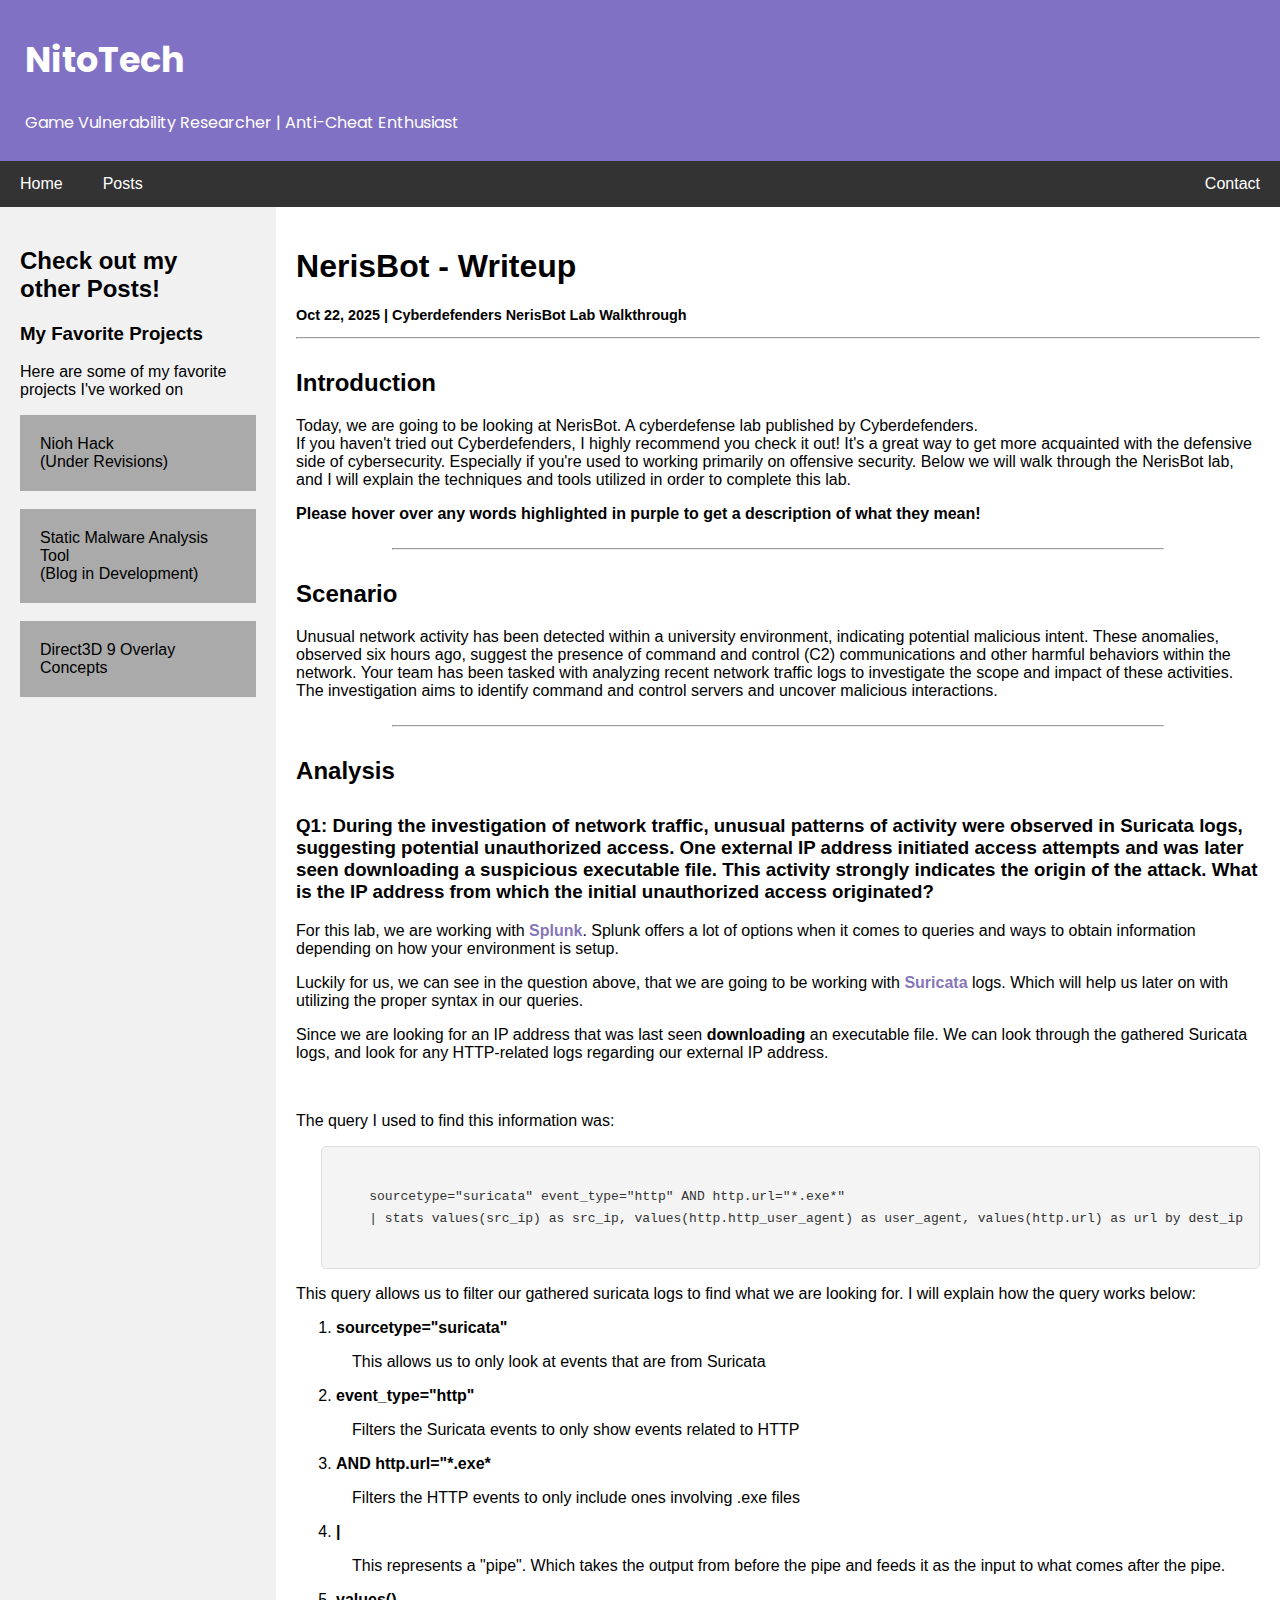
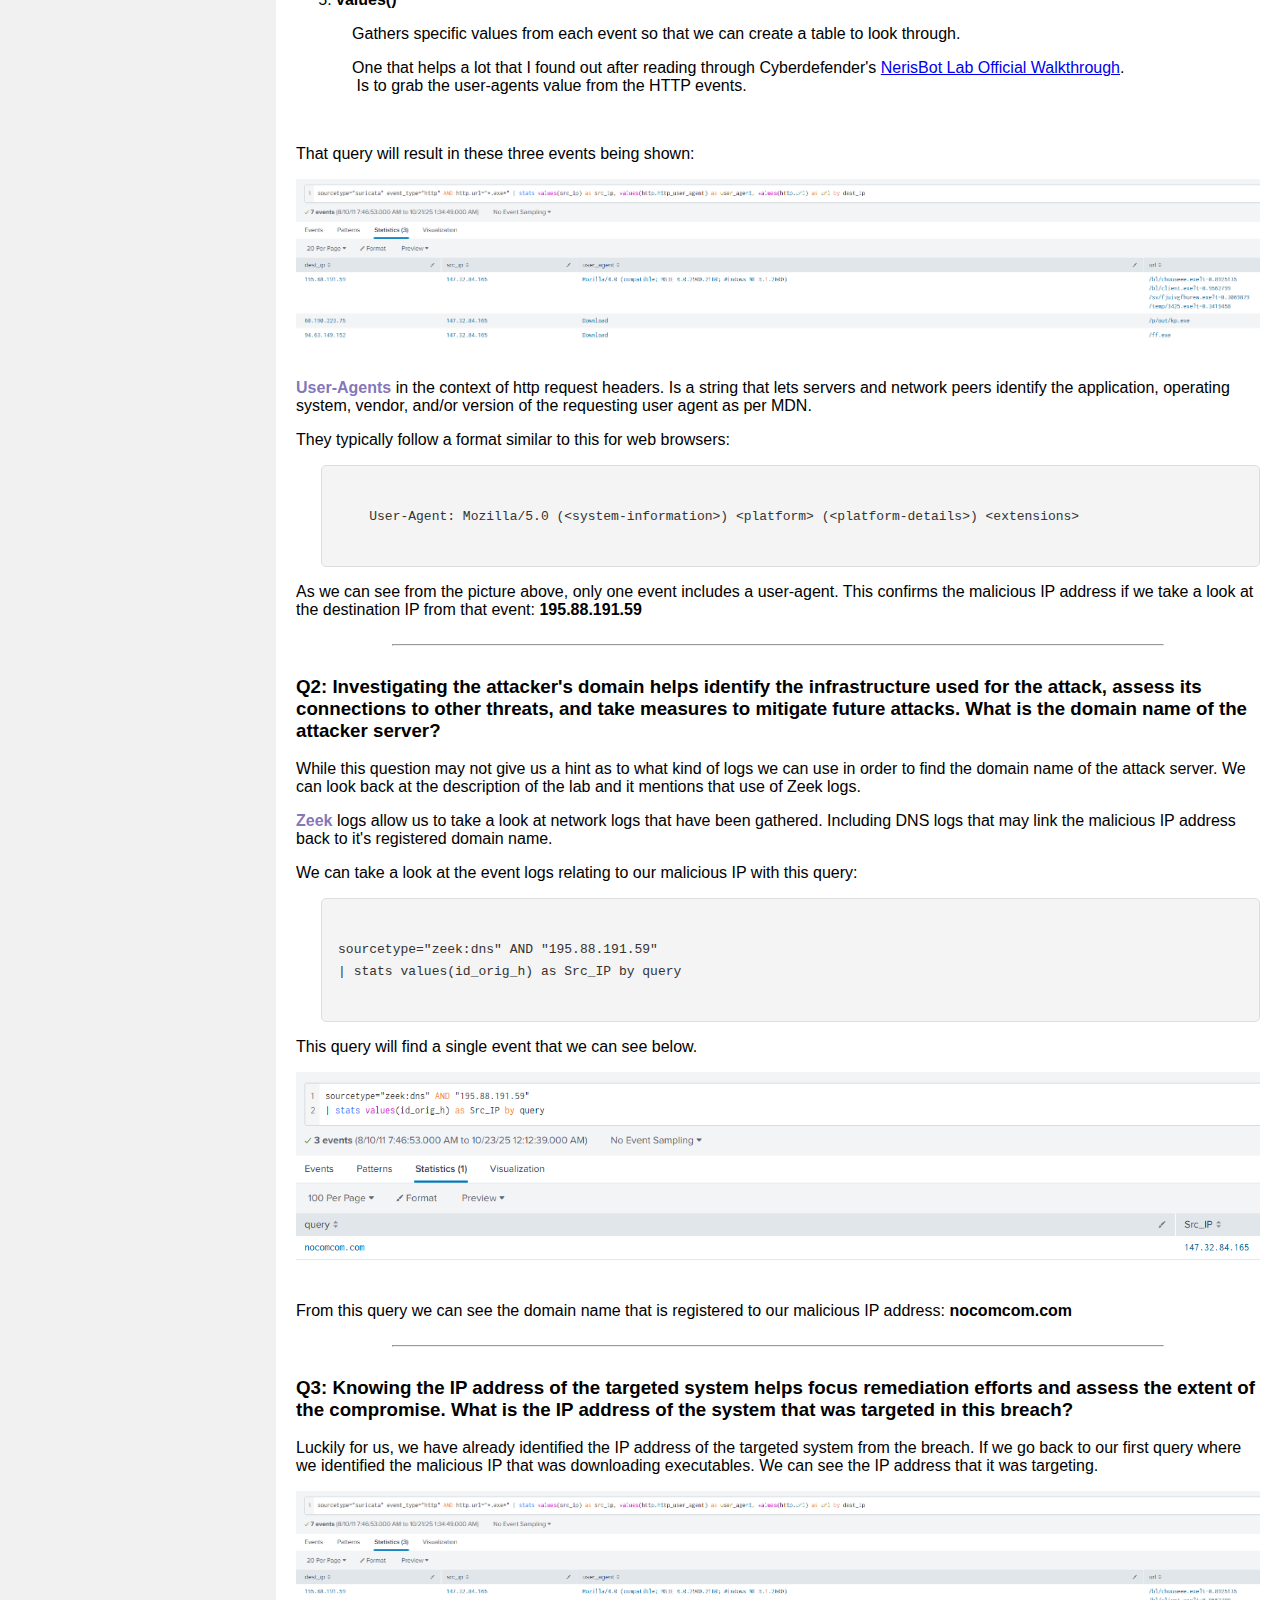
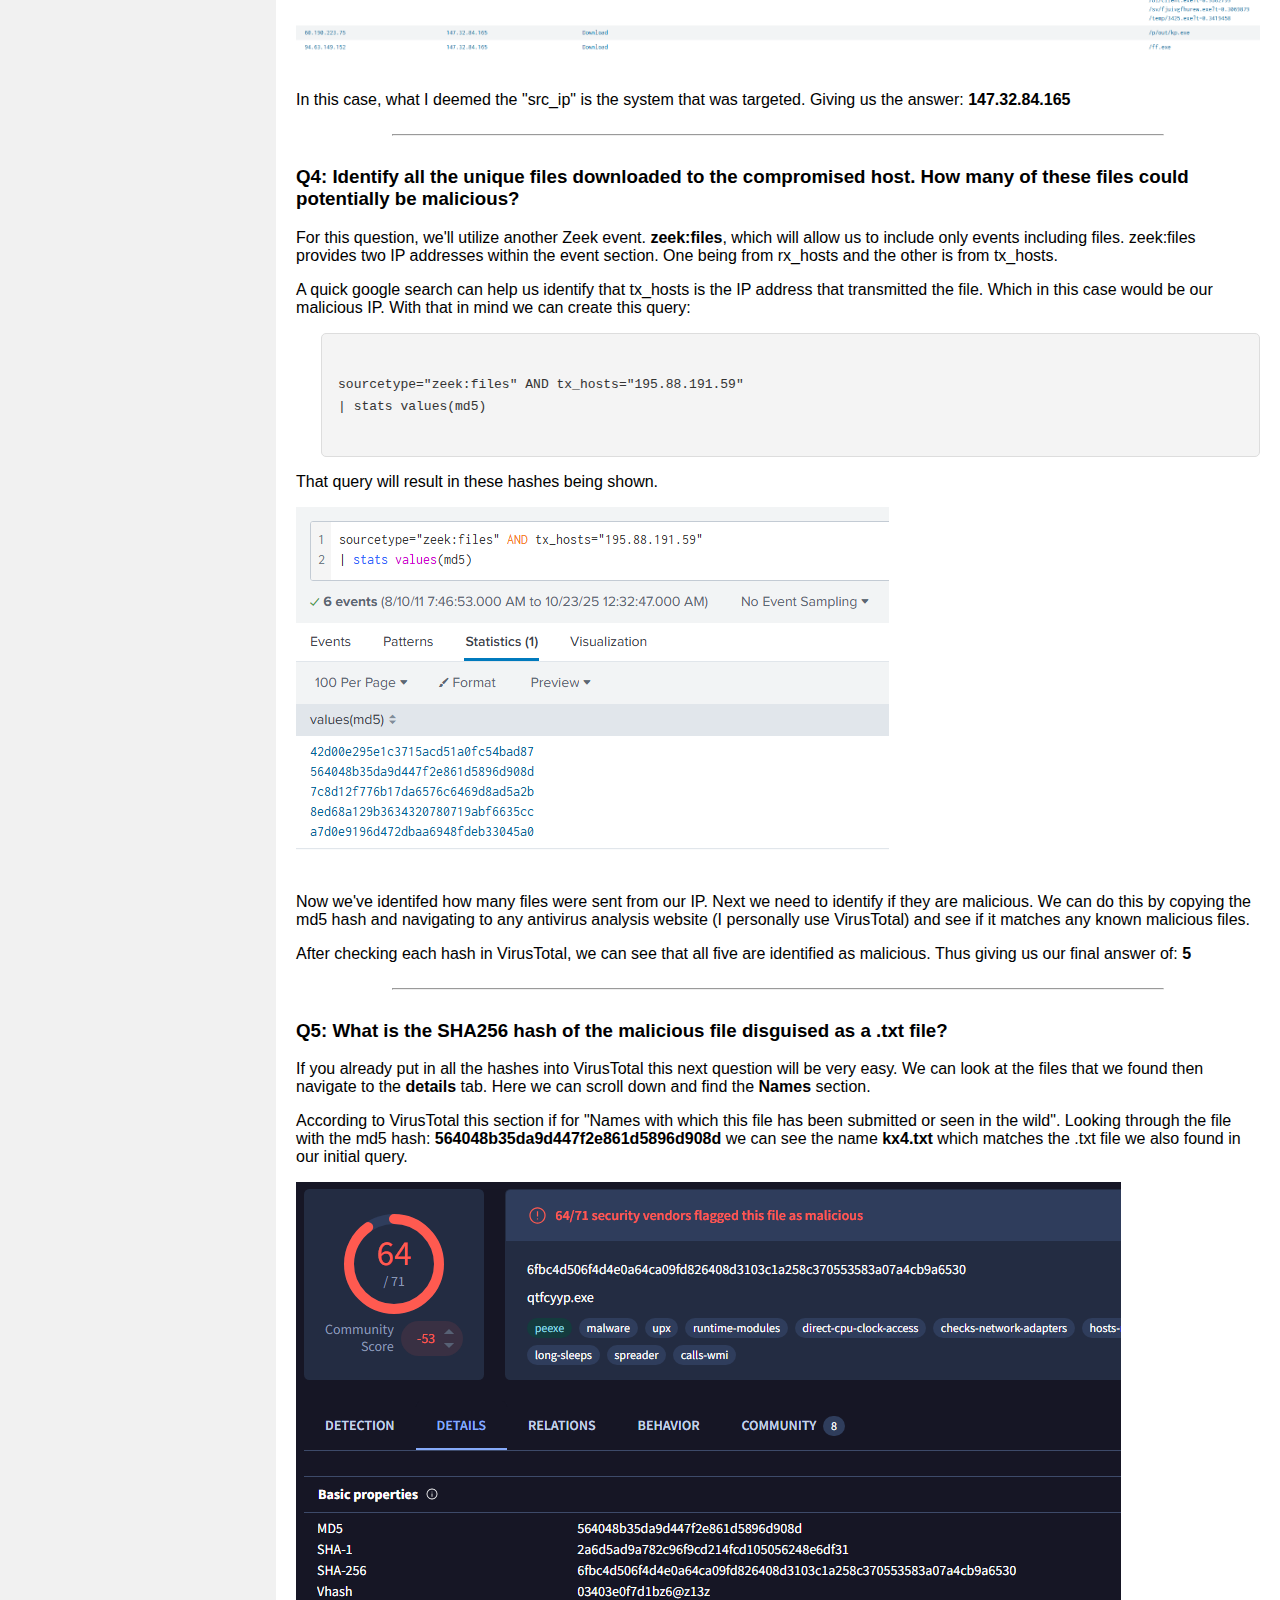
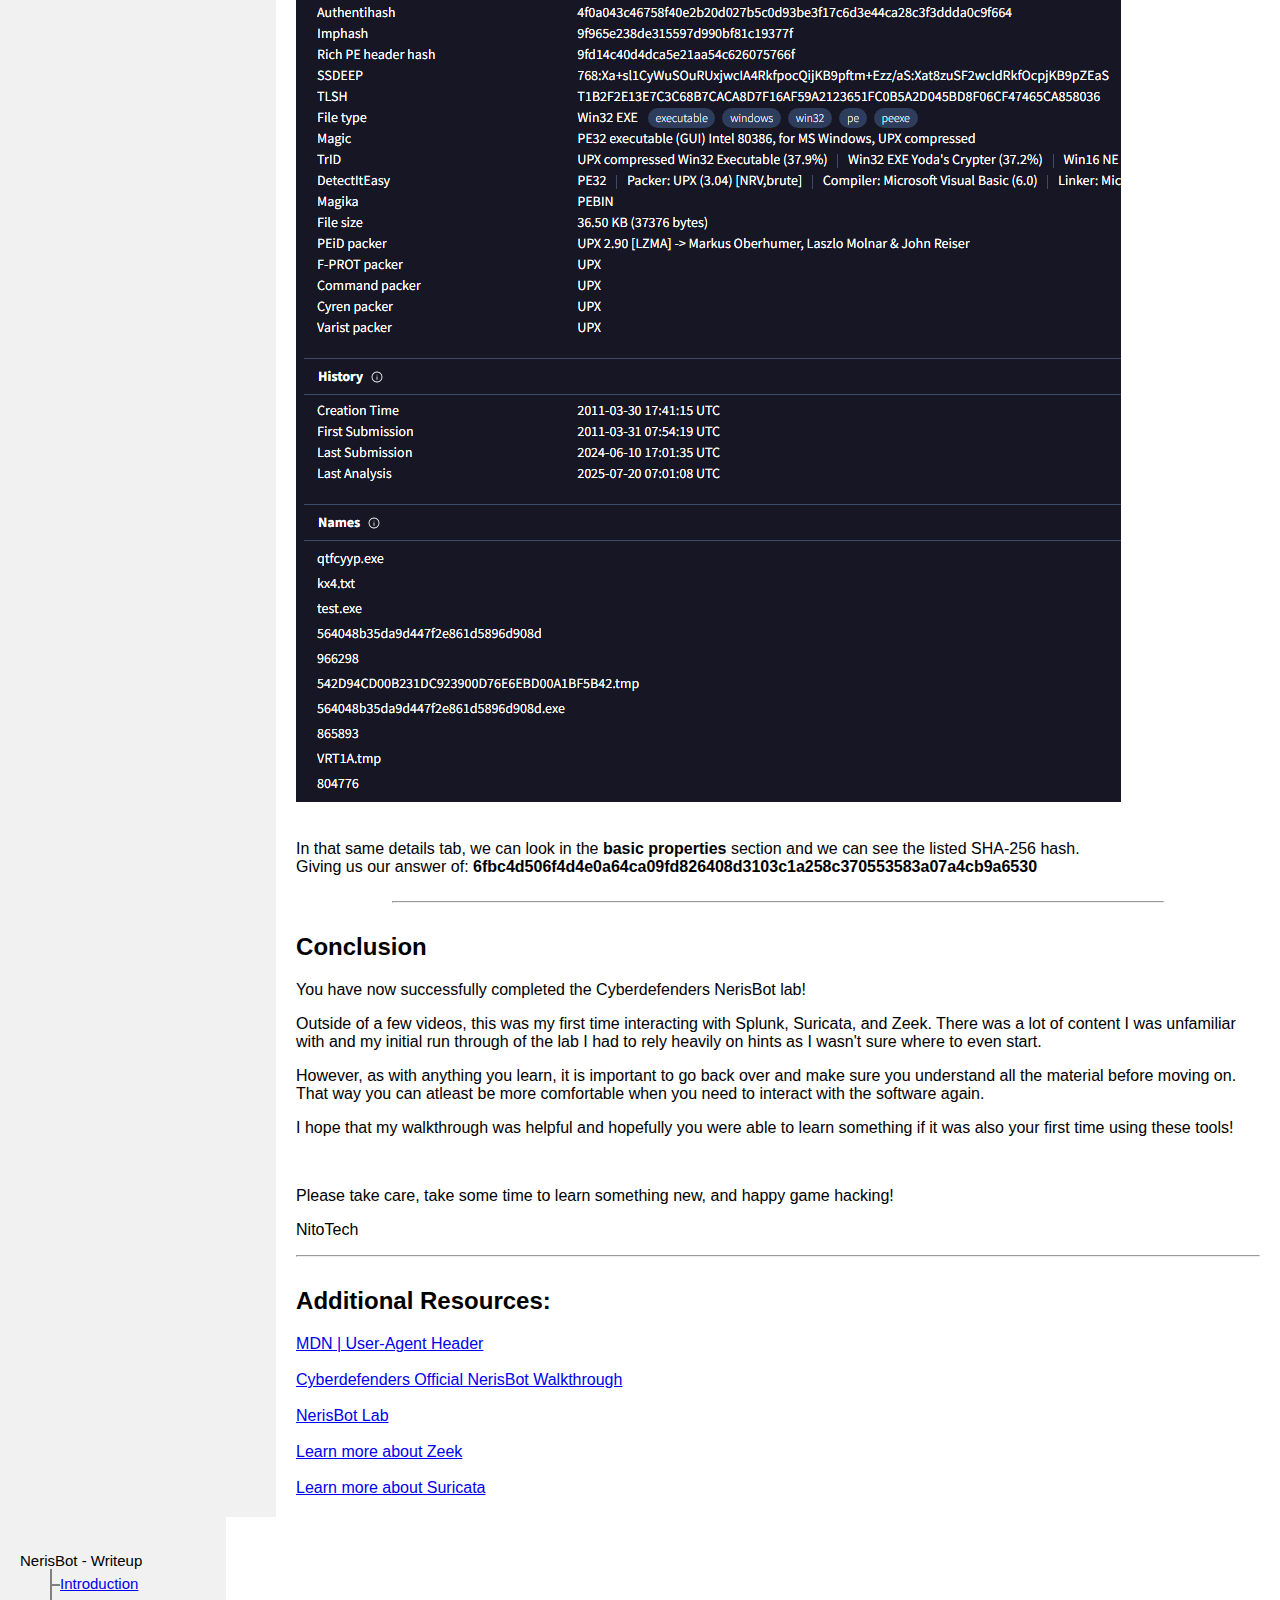
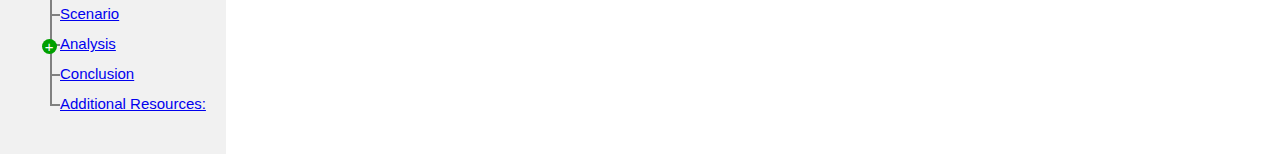
<file: posts/cyberdefenders/nerisbot/index.html>
<!DOCTYPE html>
<html>
    <title>NitoTech | NerisBot - Writeup</title>
    <meta charset="UTF-8">
    <meta name="viewport" content="width=device-width, initial-scale=1">
    <link rel="stylesheet" href="../../../index.css">
    <link rel="preconnect" href="https://fonts.googleapis.com">
    <link rel="preconnect" href="https://fonts.gstatic.com" crossorigin>
    <link href="https://fonts.googleapis.com/css2?family=Poppins:ital,wght@0,400;1,400&display=swap" rel="stylesheet">
    <script src="../../../blog.js"></script>
    <script src="../../../toc.js"></script>
    <body>
        <div class="header poppins-regular">
            <h1>NitoTech</h1>
            <p>Game Vulnerability Researcher | Anti-Cheat Enthusiast</p>
        </div>

        <div class="navbar">
            <a href="../../../index.html">Home</a>
            <a href="../../../posts.html">Posts</a>
            <a href="../../../contact.html" class="right">Contact</a>
        </div>

        <div class="row">
            <div class="blog-side">
                <h2>Check out my <br>other Posts!</h2>
                <h3>My Favorite Projects</h3>
                <p>Here are some of my favorite projects I've worked on</p>
                <div class="mini-posts"><a href="#HackingNioh">Nioh Hack<br>(Under Revisions)</a></div><br>
                <div class="mini-posts"><a href="#SMAT">Static Malware Analysis Tool<br>(Blog in Development)</a></div><br>
                <div class="mini-posts"><a href="../../how-do-cheat-overlays-work/">Direct3D 9 Overlay Concepts</a></div>
            </div>
            <div class="blog-main">
                <h1>NerisBot - Writeup</h1>
                <p style="font-size: .9em;"><strong>Oct 22, 2025 | Cyberdefenders NerisBot Lab Walkthrough</strong></p>
                <hr>
                <h2 id="introduction">Introduction</h2>
                    <p>
                      Today, we are going to be looking at NerisBot. A cyberdefense lab published by Cyberdefenders. <br>If you haven't tried out Cyberdefenders, I highly recommend you check it out! It's a great way to get more acquainted with the defensive side of cybersecurity.
                      Especially if you're used to working primarily on offensive security. Below we will walk through the NerisBot lab, and I will explain the techniques and tools utilized in order to complete this lab.
                    </p>

                    <p><strong>Please hover over any words highlighted in purple to get a description of what they mean!</strong></p>
                    <hr class="divider">

                <h2 id="scenario">Scenario</h2>
                    <p>
                      Unusual network activity has been detected within a university environment, indicating potential malicious intent. These anomalies, observed six hours ago, 
                      suggest the presence of command and control (C2) communications and other harmful behaviors within the network. Your team has been tasked with analyzing recent network traffic logs to investigate the scope and impact of these activities. 
                      The investigation aims to identify command and control servers and uncover malicious interactions.
                    </p>
                    <hr class="divider">

                <h2 id="analysis">Analysis</h2>
                    <h3 id="Q1">
                      Q1: During the investigation of network traffic, unusual patterns of activity were observed in Suricata logs, suggesting potential unauthorized access. 
                      One external IP address initiated access attempts and was later seen downloading a suspicious executable file. This activity strongly indicates the origin of the attack.
                      What is the IP address from which the initial unauthorized access originated?
                    </h3>
                        <p>For this lab, we are working with <span class="hover-word">Splunk</span>. Splunk offers a lot of options when it comes to queries and ways to obtain information depending on how your environment is setup.</p>
                        <p>Luckily for us, we can see in the question above, that we are going to be working with <span class="hover-word">Suricata</span> logs. Which will help us later on with utilizing the proper syntax in our queries.</p>
                        <p>Since we are looking for an IP address that was last seen <strong>downloading</strong> an executable file. We can look through the gathered Suricata logs, and look for any HTTP-related logs regarding our external IP address.</p>
                        
                        <br>
                        <p>The query I used to find this information was:</p>
                        <pre><code>
    sourcetype="suricata" event_type="http" AND http.url="*.exe*"
    | stats values(src_ip) as src_ip, values(http.http_user_agent) as user_agent, values(http.url) as url by dest_ip
                        </code></pre>
                        <p>This query allows us to filter our gathered suricata logs to find what we are looking for. I will explain how the query works below:</p>
                        <ol>
                        <li><strong>sourcetype="suricata"</strong></li>
                        <p>&emsp;This allows us to only look at events that are from Suricata</p>
                        <li><strong>event_type="http"</strong></li>
                        <p>&emsp;Filters the Suricata events to only show events related to HTTP</p>
                        <li><strong>AND http.url="*.exe*</strong></li>
                        <p>&emsp;Filters the HTTP events to only include ones involving .exe files</p>
                        <li><strong>|</strong></li>
                        <p>&emsp;This represents a "pipe". Which takes the output from before the pipe and feeds it as the input to what comes after the pipe.</p>
                        <li><strong>values()</strong></li>
                        <p>&emsp;Gathers specific values from each event so that we can create a table to look through.</p>
                        <p>&emsp;One that helps a lot that I found out after reading through Cyberdefender's <a href="https://cyberdefenders.org/walkthroughs/nerisbot/">NerisBot Lab Official Walkthrough</a>.<br>&emsp; Is to grab the user-agents value from the HTTP events.</p>
                        </ol>

                        <br>
                        <p>That query will result in these three events being shown:</p>
                        <img src="../../../images/cyberdefenders/nerisbot/splunk-exe-query.png">
                        
                        <br><br>
                        <p><span class="hover-word">User-Agents</span> in the context of http request headers. Is a string that lets servers and network peers identify the application, operating system, vendor, and/or version of the requesting user agent as per MDN.</p>
                        <p>They typically follow a format similar to this for web browsers:</p>
                        <pre><code>
    User-Agent: Mozilla/5.0 (&lt;system-information&gt;) &lt;platform&gt; (&lt;platform-details&gt;) &lt;extensions&gt;
                        </code></pre>
                        <p>As we can see from the picture above, only one event includes a user-agent. This confirms the malicious IP address if we take a look at the destination IP from that event: <strong>195.88.191.59</strong></p>
                    
                    <hr class="divider">
                    <h3 id="Q2">Q2: Investigating the attacker's domain helps identify the infrastructure used for the attack, assess its connections to other threats, and take measures to mitigate future attacks. What is the domain name of the attacker server?</h3>
                        <p>While this question may not give us a hint as to what kind of logs we can use in order to find the domain name of the attack server. We can look back at the description of the lab and it mentions that use of Zeek logs.</p>
                        <p><span class="hover-word">Zeek</span> logs allow us to take a look at network logs that have been gathered. Including DNS logs that may link the malicious IP address back to it's registered domain name.</p>
                        <p>We can take a look at the event logs relating to our malicious IP with this query:</p>
                        <pre><code>
sourcetype="zeek:dns" AND "195.88.191.59"
| stats values(id_orig_h) as Src_IP by query
                        </code></pre>
                        <p>This query will find a single event that we can see below.</p>
                        <img src="../../../images/cyberdefenders/nerisbot/splunk-dns-query.png">
                        <br><br>
                        <p>From this query we can see the domain name that is registered to our malicious IP address: <strong>nocomcom.com</strong></p>
                    
                    <hr class="divider">
                    <h3 id="Q3">Q3: Knowing the IP address of the targeted system helps focus remediation efforts and assess the extent of the compromise. What is the IP address of the system that was targeted in this breach?</h3>
                        <p>
                            Luckily for us, we have already identified the IP address of the targeted system from the breach. If we go back to our first query where we identified the malicious IP that was downloading executables. We can see the IP address that 
                            it was targeting.
                        </p>
                        <img src="../../../images/cyberdefenders/nerisbot/splunk-exe-query.png">
                        
                        <br><br>
                        <p>In this case, what I deemed the "src_ip" is the system that was targeted. Giving us the answer: <strong>147.32.84.165</strong></p>
                    
                    <hr class="divider">
                    <h3 id="Q4">Q4: Identify all the unique files downloaded to the compromised host. How many of these files could potentially be malicious?</h3>
                        <p>For this question, we'll utilize another Zeek event. <strong>zeek:files</strong>, which will allow us to include only events including files. zeek:files provides two IP addresses within the event section. One being from rx_hosts and the other is from tx_hosts.</p>
                        <p>A quick google search can help us identify that tx_hosts is the IP address that transmitted the file. Which in this case would be our malicious IP. With that in mind we can create this query:</p>
                        <pre><code>
sourcetype="zeek:files" AND tx_hosts="195.88.191.59" 
| stats values(md5)
                        </code></pre>
                        <p>That query will result in these hashes being shown.</p>
                        <img src="../../../images/cyberdefenders/nerisbot/splunk-md5-query.png">
                        
                        <br><br>
                        <p>Now we've identifed how many files were sent from our IP. Next we need to identify if they are malicious. We can do this by copying the md5 hash and navigating to any antivirus analysis website (I personally use VirusTotal) and see if it matches any known malicious files.</p>
                        <p>After checking each hash in VirusTotal, we can see that all five are identified as malicious. Thus giving us our final answer of: <strong>5</strong></p>
                    
                    <hr class="divider">
                    <h3 id="Q5">Q5: What is the SHA256 hash of the malicious file disguised as a .txt file?</h3>
                        <p>If you already put in all the hashes into VirusTotal this next question will be very easy. We can look at the files that we found then navigate to the <strong>details</strong> tab. Here we can scroll down and find the <strong>Names</strong> section.</p>
                        <p>According to VirusTotal this section if for "Names with which this file has been submitted or seen in the wild". Looking through the file with the md5 hash: <strong>564048b35da9d447f2e861d5896d908d</strong> we can see the name <strong>kx4.txt</strong> which matches the .txt file we also found in our initial query.</p>
                        <img src="../../../images/cyberdefenders/nerisbot/virustotal-filename.png">
                        
                        <br><br>
                        <p>In that same details tab, we can look in the <strong>basic properties</strong> section and we can see the listed SHA-256 hash. <br>Giving us our answer of: <strong>6fbc4d506f4d4e0a64ca09fd826408d3103c1a258c370553583a07a4cb9a6530</strong></p>
                    
                    <hr class="divider">

                <h2 id="conclusion">Conclusion</h2>
                    <p>You have now successfully completed the Cyberdefenders NerisBot lab!</p>
                    <p>Outside of a few videos, this was my first time interacting with Splunk, Suricata, and Zeek. There was a lot of content I was unfamiliar with and my initial run through of the lab I had to rely heavily on hints as I wasn't sure where to even start.</p>
                    <p>However, as with anything you learn, it is important to go back over and make sure you understand all the material before moving on. That way you can atleast be more comfortable when you need to interact with the software again.</p>
                    <p>I hope that my walkthrough was helpful and hopefully you were able to learn something if it was also your first time using these tools!</p>
                    <br>
                    <p>Please take care, take some time to learn something new, and happy game hacking!</p>
                    <p>NitoTech</p>
                <hr>

                <h2 id="additional-resources">Additional Resources:</h2>
                        <a href="https://developer.mozilla.org/en-US/docs/Web/HTTP/Reference/Headers/User-Agent">MDN | User-Agent Header</a>
                        <br><br>
                        <a href="https://cyberdefenders.org/walkthroughs/nerisbot/">Cyberdefenders Official NerisBot Walkthrough</a>
                        <br><br>
                        <a href="https://cyberdefenders.org/blueteam-ctf-challenges/nerisbot/">NerisBot Lab</a>
                        <br><br>
                        <a href="https://zeek.org/">Learn more about Zeek</a>
                        <br><br>
                        <a href="https://suricata.io/">Learn more about Suricata</a>
            </div>
            <div id=tocContainer>
                <div id="toc">
                    <ul id="toc-list"></ul>
                </div>
            </div>
        </div>
    </body>
</html>
</file>
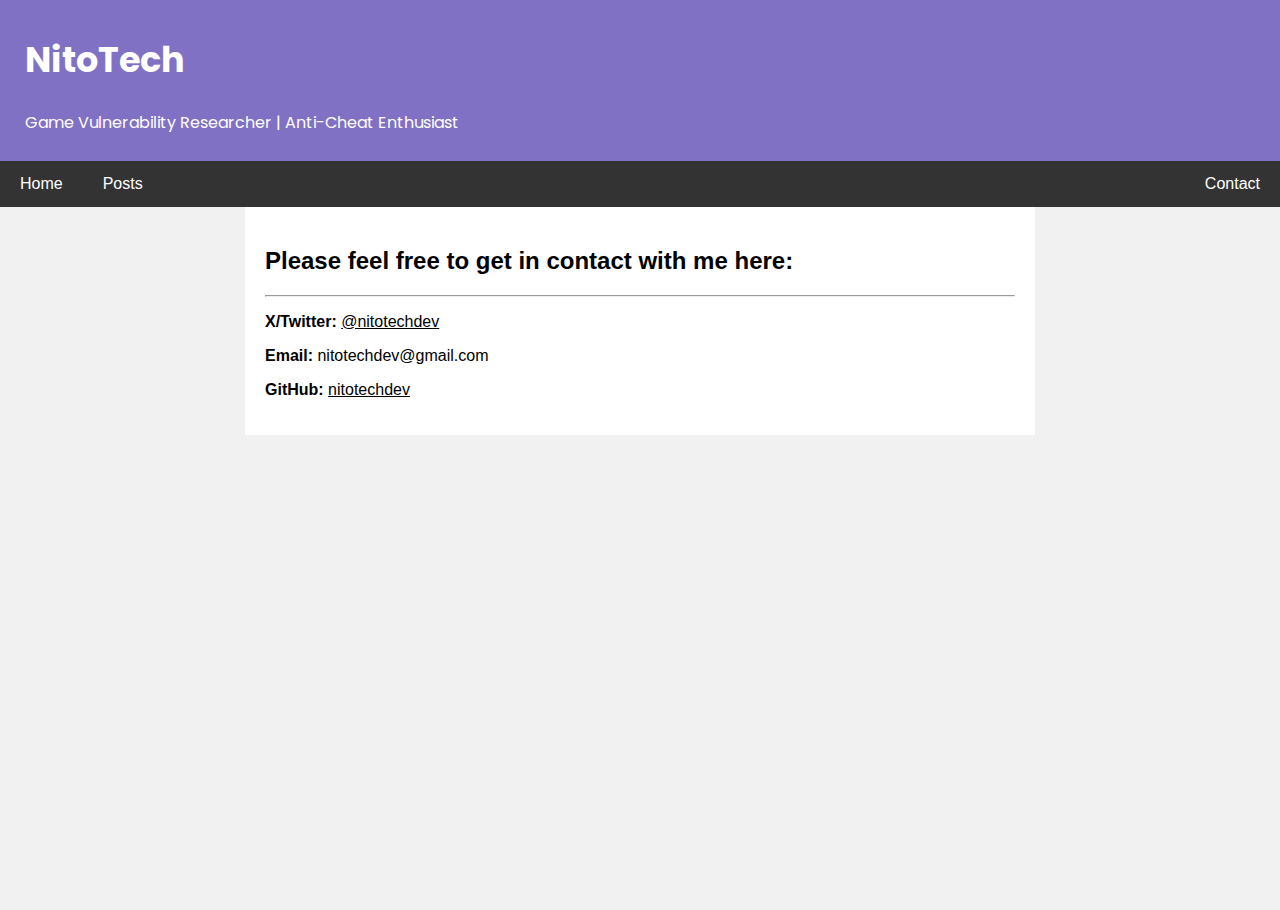
<file: contact.html>
<!DOCTYPE html>
<html>
    <title>NitoTech | Contact</title>
    <meta charset="UTF-8">
    <meta name="viewport" content="width=device-width, initial-scale=1">
    <link rel="stylesheet" href="./index.css">
    <link rel="preconnect" href="https://fonts.googleapis.com">
    <link rel="preconnect" href="https://fonts.gstatic.com" crossorigin>
    <link href="https://fonts.googleapis.com/css2?family=Poppins:ital,wght@0,400;1,400&display=swap" rel="stylesheet">
    <body>
        <div class="header poppins-regular">
            <h1>NitoTech</h1>
            <p>Game Vulnerability Researcher | Anti-Cheat Enthusiast</p>
        </div>

        <div class="navbar">
            <a href="./index.html">Home</a>
            <a href="./posts.html">Posts</a>
            <a href="#contact" class="right">Contact</a>
        </div>

        <div class="posts-main">
            <div class="main" id="main"  style="margin: 0 auto;">
                <h2>Please feel free to get in contact with me here:</h2>
                <hr>
                <p><strong>X/Twitter: </strong><a href="https://x.com/nitotechdev">@nitotechdev</a></p>
                <p><strong>Email: </strong>nitotechdev@gmail.com</p>
                <p><strong>GitHub: </strong><a href="https://github.com/nitotechdev">nitotechdev</a></p>
            </div>
        </div>
        </div>
    </body>
</html>
</file>
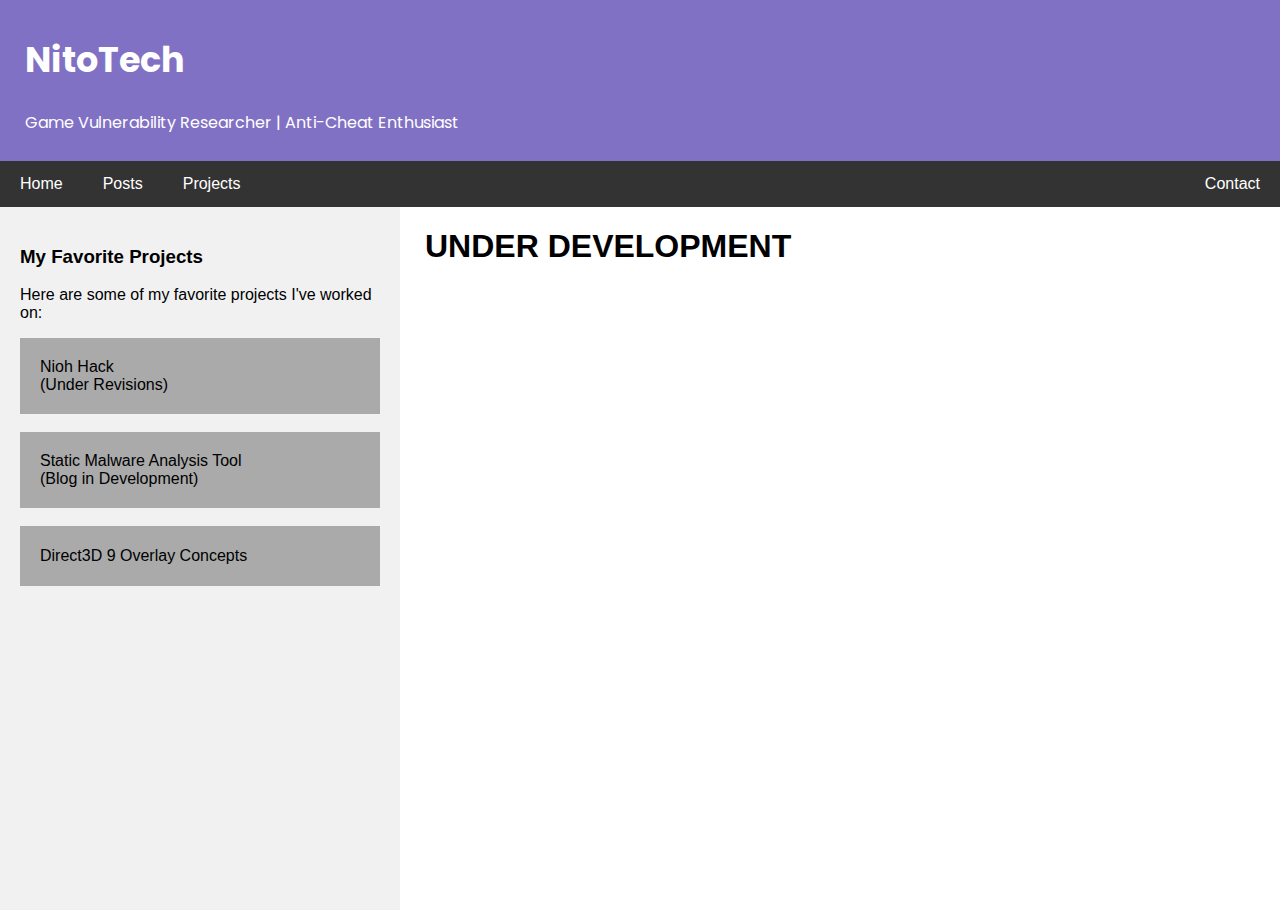
<file: posts.html>
<!DOCTYPE html>
<html>
    <title>NitoTech | Posts</title>
    <meta charset="UTF-8">
    <meta name="viewport" content="width=device-width, initial-scale=1">
    <link rel="stylesheet" href="./index.css">
    <script src="./posts.js"></script>
    <link rel="preconnect" href="https://fonts.googleapis.com">
    <link rel="preconnect" href="https://fonts.gstatic.com" crossorigin>
    <link href="https://fonts.googleapis.com/css2?family=Poppins:ital,wght@0,400;1,400&display=swap" rel="stylesheet">
    <body>
        <div class="header poppins-regular">
            <h1>NitoTech</h1>
            <p>Game Vulnerability Researcher | Anti-Cheat Enthusiast</p>
        </div>

        <div class="navbar">
            <a href="./index.html">Home</a>
            <a href="./posts.html">Posts</a>
            <a href="#projects">Projects</a>
            <a href="#contact" class="right">Contact</a>
        </div>

        <div class="row">
            <div class="side" style="max-width: 400px;">
                <h3>My Favorite Projects</h3>
                <p>Here are some of my favorite projects I've worked on:</p>
                <div class="mini-posts"><a href="#HackingNioh">Nioh Hack<br>(Under Revisions)</a></div><br>
                <div class="mini-posts"><a href="#SMAT">Static Malware Analysis Tool<br>(Blog in Development)</a></div><br>
                <div class="mini-posts"><a href="./posts/2025-9-14-creating-an-overlay-for-your-cheats-with-direct3d-9.html">Direct3D 9 Overlay Concepts</a></div>
            </div>
            <h1 style="margin-left: 25px;"><strong>UNDER DEVELOPMENT</strong></h1>
            <!-- <div class="main" id="main">
                <div class="big-posts">
                </div>
            </div> -->
        </div>
    </body>
</html>
</file>
<file: index.css>
* {
    box-sizing: border-box;
}

body {
    font-family: Arial, Helvetica, sans-serif;
    margin: 0;
}

/* Style for font */
.poppins-regular {
  font-family: "Poppins", sans-serif;
  font-weight: 400;
  font-style: normal;
}



/* --------------------------------------------- */
/* Headers */
.header {
    padding: 10px 25px;
    text-align: left;
    background: #553fafbd; /*#1abc9c*/
    color: white;
}

/* Increase the font size of the h1 element */
.header h1 {
    font-size: 35px;
}



/* --------------------------------------------- */
/* Navbar */

.navbar {
    overflow: hidden;
    background-color: #333;
}

.navbar a {
    float: left;
    display: block;
    color: white;
    text-align: center;
    padding: 14px 20px;
    text-decoration: none;
}

.navbar a.right {
    float: right;
}

.navbar a:hover {
    background-color: #ddd;
    color: black;
}



/* --------------------------------------------- */
/* Column Organizer */

.row {  
    display: flex;
    flex-wrap: wrap;
    min-height: 703px;
}

.side {
    flex: 25%;
    background-color: #f1f1f1;
    padding: 20px;
    max-width: 387px;
}

.main {  
    flex: 75%;
    background-color: white;
    padding: 20px;
    max-width: 790px;
}

/* Side column for blog posts */
.blog-side {
    flex: 12.5%;
    background-color: #f1f1f1;
    padding: 20px;
}

/* Main column for blog posts */
.blog-main {  
    flex: 67.5%;
    background-color: white;
    padding: 20px;
}

#toc {
    flex: 20%;
    background-color: #f1f1f1;
    padding: 20px;
}

.posts-main {
    background-color: #f1f1f1;
    min-height: 703px;
}

/* --------------------------------------------- */
/* Main Blog Styles */

.blog-main h2 {
    margin-top: 30px;
}

.blog-main h3 {
    margin-top: 30px;
}

.blog-main p {
    max-width: 1000px;
}

.main h2 {
    text-align: left;
}

.main a {
    color: black;
}

.main a:hover {
    color: #432f92c4;
}

.divider {
    margin-top: 25px;
    max-width: 80%;
}

.blog-main img {
    max-width: 100%; 
    height: auto;
}

.blog-main pre {
    margin-left: 25px;
}

/* --------------------------------------------- */
/* Mini Blog Post Styles */

.mini-posts {
    background-color: #aaa;
    min-height: 60px;
    display: flex;
    align-items: center;
}

.mini-posts a {
    color: black;
    text-align: left;
    text-decoration: none;
    height: fit-content;
    width: 100%;
    padding: 20px;
}

.mini-posts a:hover {
    background-color: #553fafbd;
    color: white;
}



/* --------------------------------------------- */
/* Big Blog Post Styles */

.big-posts {
    display: flex;
    flex-direction: row;
    /* flex-wrap: wrap; */
    border-bottom: 1px solid rgba(128, 128, 128, 0.438);
    max-width: 750px;
    max-height: 185px;
    justify-content: space-between;
    
}

.big-posts-img {
    width: 200px;
    height: 200px;
    display: flex;
    justify-content: center;
    align-items: center;
}

.big-posts-img img {
    max-height: 100%;
    max-width: 100%;
    object-fit: contain;
    border: 2.5px solid black;
}

.big-posts-title {
    display: flex;
    flex-direction: column;
    max-width: 500px;
}

.big-posts-title h2 {
    margin-bottom: 5px;
}

.big-posts-shortDesc {
    margin-top: 5px;
}

.big-posts-date {
    margin-top: auto;
}

.big-posts a {
    color: black;
    text-decoration: none;
}

.big-posts a:hover {
    color: #553fafbd;
}



/* --------------------------------------------- */
/* Hover Words */

.hover-word {
    font-weight: bold;
    cursor: pointer;
    color: #5643a0bd;
}

.hover-popup {
    display: none;
    position: absolute;
    background-color: #555;
    color: #fff;
    padding: 8px;
    border-radius: 5px;
    max-width: 500px;
}

/* --------------------------------------------- */
/* TOC Styles */
#toc {
    font-size: 15px;
}

#toc p {
    margin-bottom: 0;
}

#toc ul {
    list-style: none;
    line-height: 2em;
}

#toc-list {
    margin-top: 0;
}

summary {
    cursor: pointer;
}

summary::marker {
    content: "";
}

summary::-webkit-details-marker {
    display: none;
}

#toc ul li {
    position: relative;
    /* outline: 1px solid green; */
}

#toc ul li:last-child::after {
    display: none;
}

ul.toc-list > li:after, ul.toc-list > li:before{
    display: none;
}

#toc ul li::before {
    position: absolute;
    left: -10px;
    top: 0px;
    border-left: 2px solid gray;
    border-bottom: 2px solid gray;
    content: "";
    width: 8px;
    height: 1em;
}

#toc ul li::after {
    position: absolute;
    left: -10px;
    bottom: 0px;
    border-left: 2px solid gray;
    content: "";
    width: 8px;
    height: 100%;
}

#toc ul summary::before {
    position: absolute;
    left: -1.225em;
    top: .625em;
    content: "+";
    background: rgb(0, 160, 0);
    display: block;
    width: 15px;
    height: 15px;
    border-radius: 50em;
    z-index: 999;
    text-align: center;
    color: white;
    line-height: 1em;
}

#toc ul details[open] > summary::before {
    content: "-";
    line-height: .8em;

}

/* --------------------------------------------- */
/* Code Insert Styles */

pre {
  background-color: #f4f4f4; /* Light gray background */
  padding: 1em; /* Padding around the code */
  border: 1px solid #ddd; /* Light gray border */
  border-radius: 5px; /* Rounded corners */
  overflow: auto; /* Adds scrollbar if content overflows */
  font-family: 'Monaco', 'Consolas', monospace; /* Monospaced font */
  font-size: 1em; /* Slightly smaller font size */
  line-height: 1.4; /* Line height for better readability */
  max-width: 1000px;
}

code {
  color: #333; /* Darker text color */
}

/* --------------------------------------------- */
/* Responsive Layout */

/* Responsive layout - when the screen is less than 1150px wide, change the flex width for both the blog side and blog main to adjust for words being too close */
@media screen and (max-width: 1150px) {
    .blog-side {
        flex: 20%;
    }

    .blog-main {
        flex: 70%;
    }

    #toc {
        flex: 10%;
    }
}

/* Responsive layout - when the screen is less than 700px wide, make the two columns stack on top of each other instead of next to each other */
@media screen and (max-width: 810px) {
    .row {   
    flex-direction: column;
    }
}

/* Responsive layout - when the screen is less than 400px wide, make the navigation links stack on top of each other instead of next to each other */
@media screen and (max-width: 400px) {
    .navbar a {
    float: none;
    width:100%;
    }
}

@media screen and (min-width: 2600px) {
    .row {
        max-width: 2600px;
        margin: auto;
    }
}
/* --------------------------------------------- */
</file>
